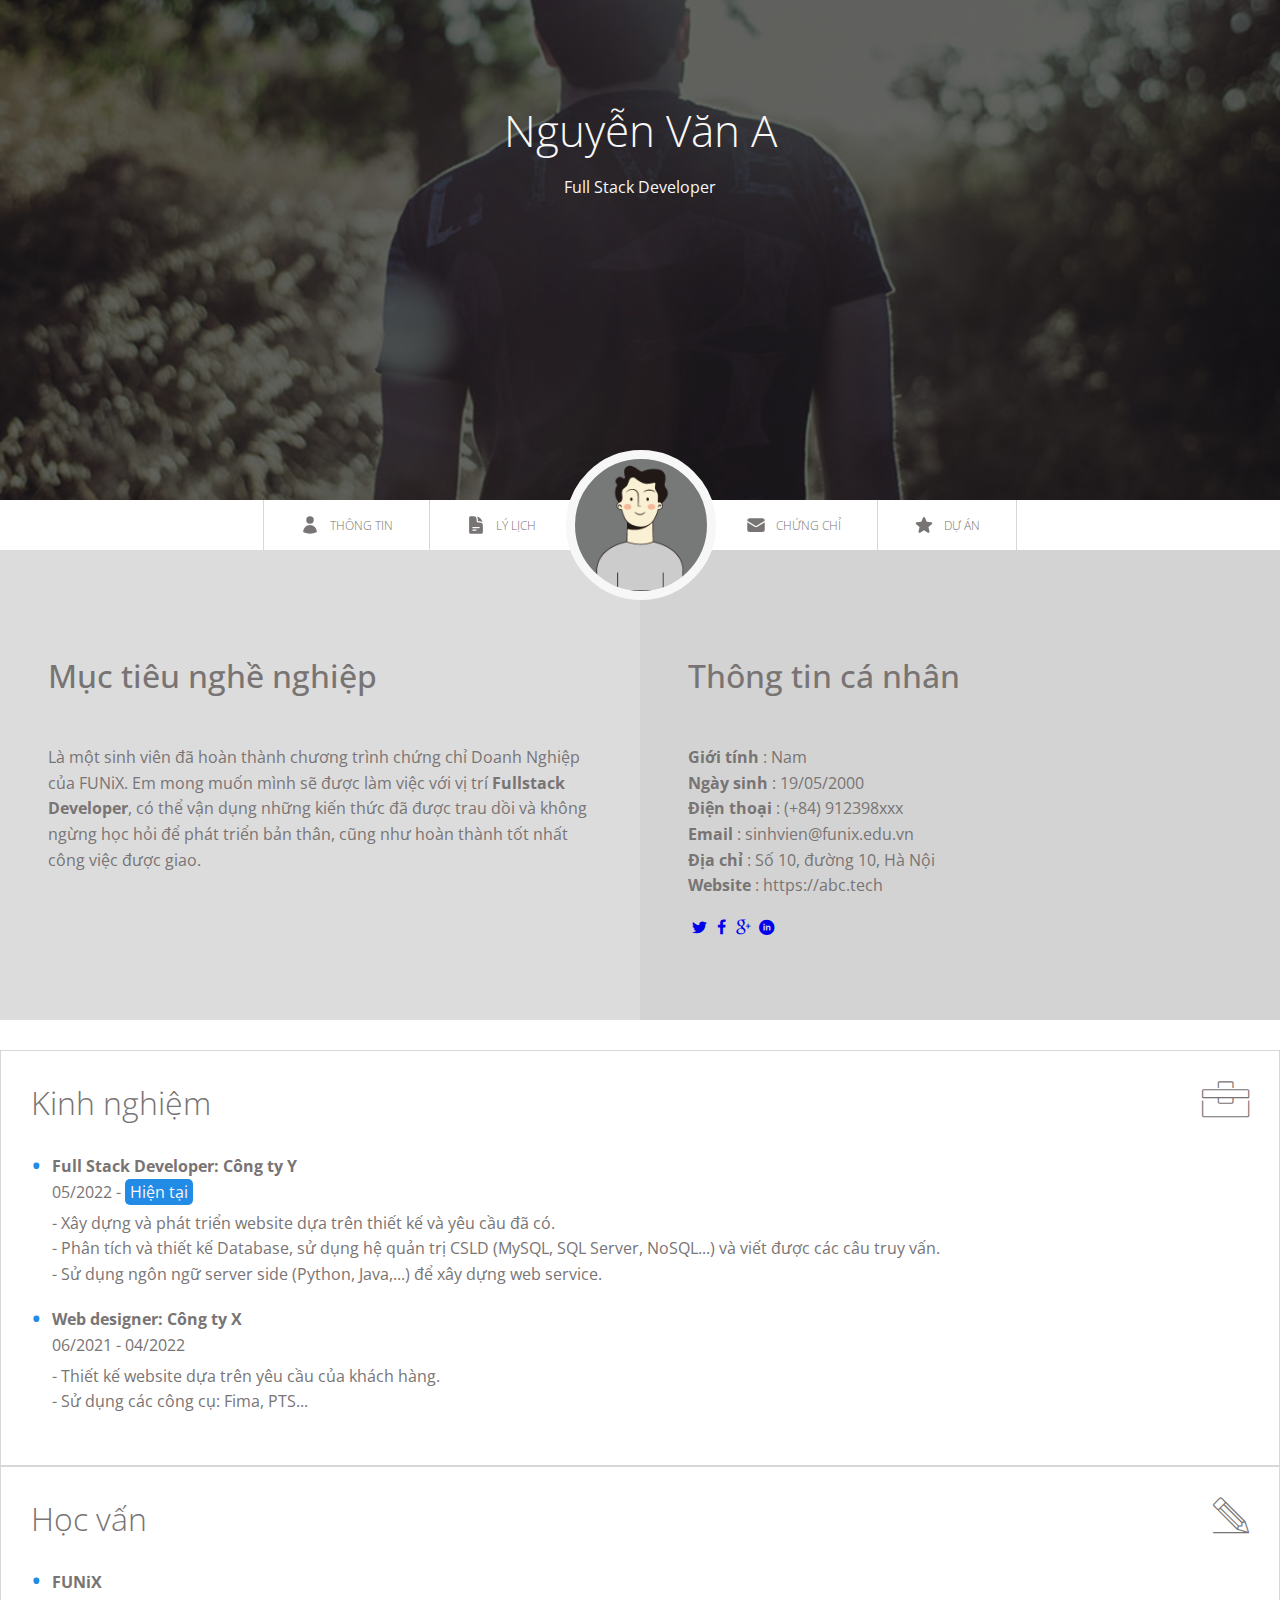
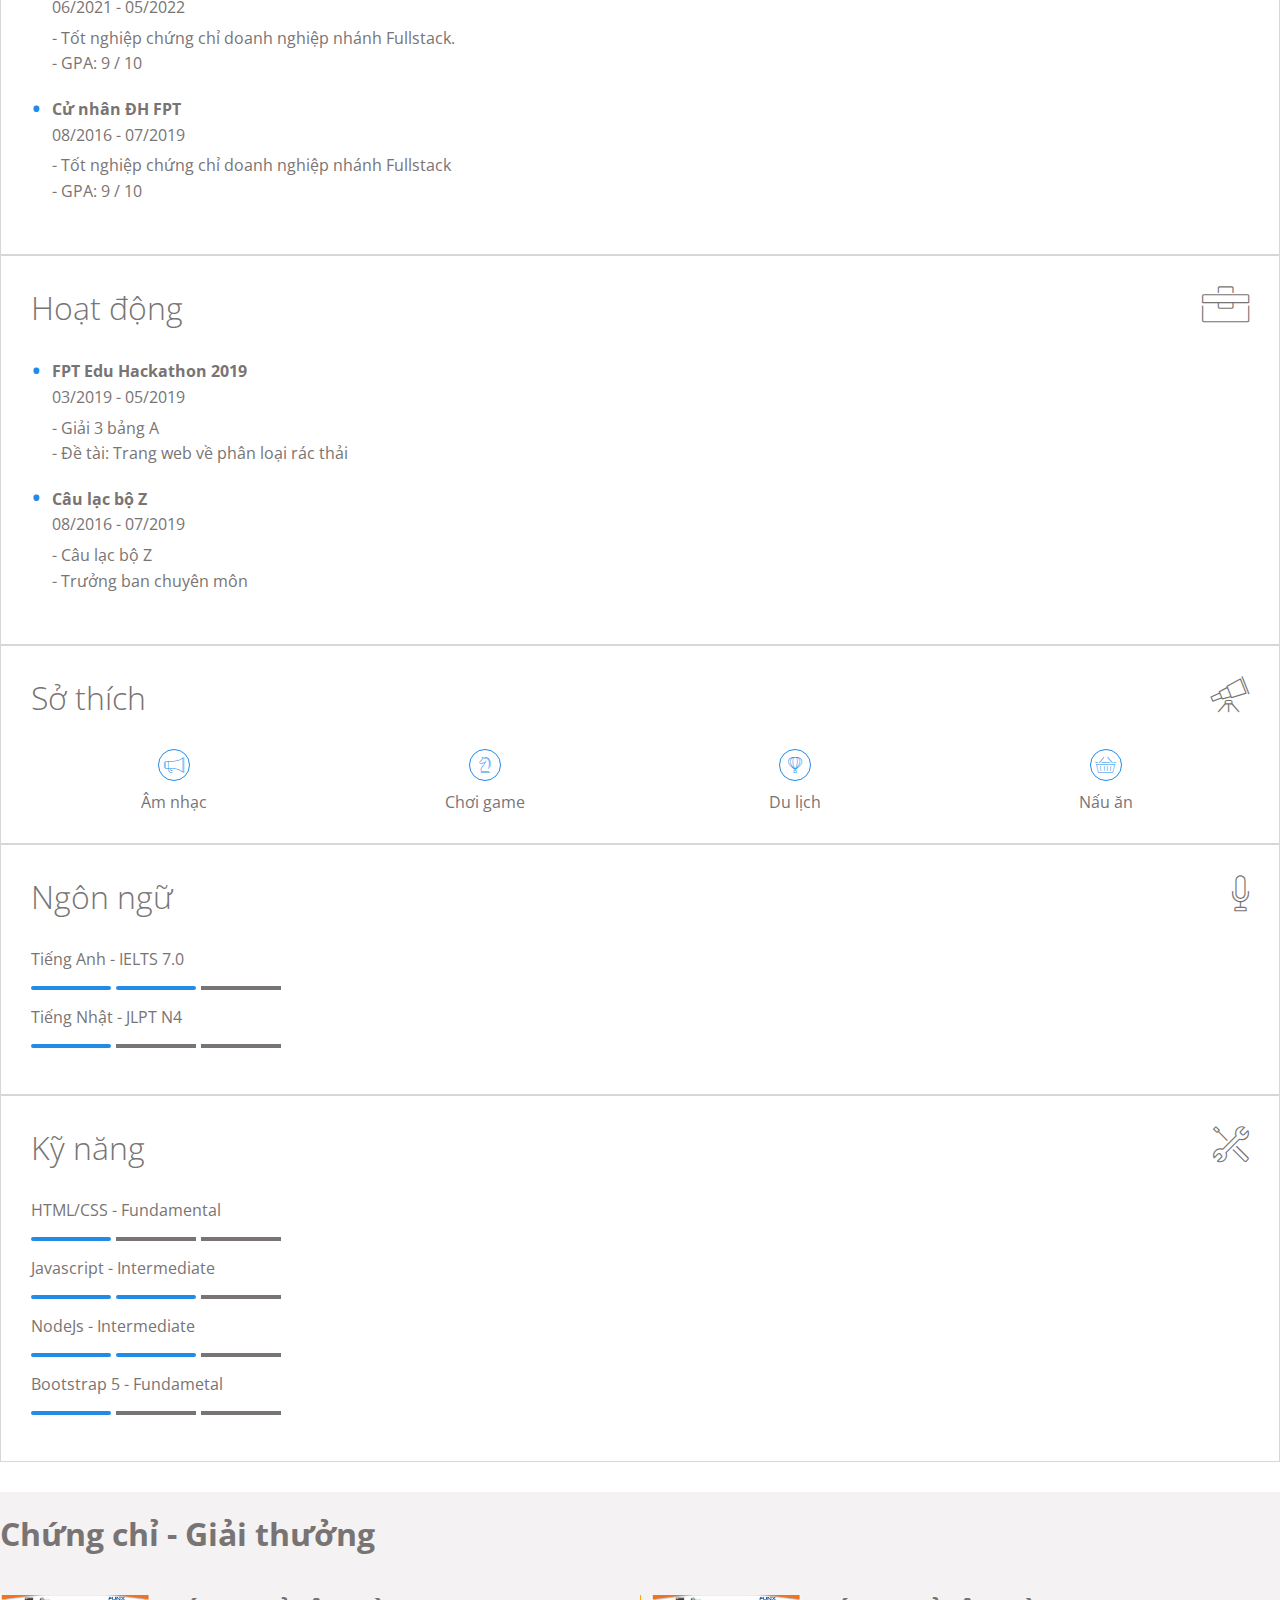
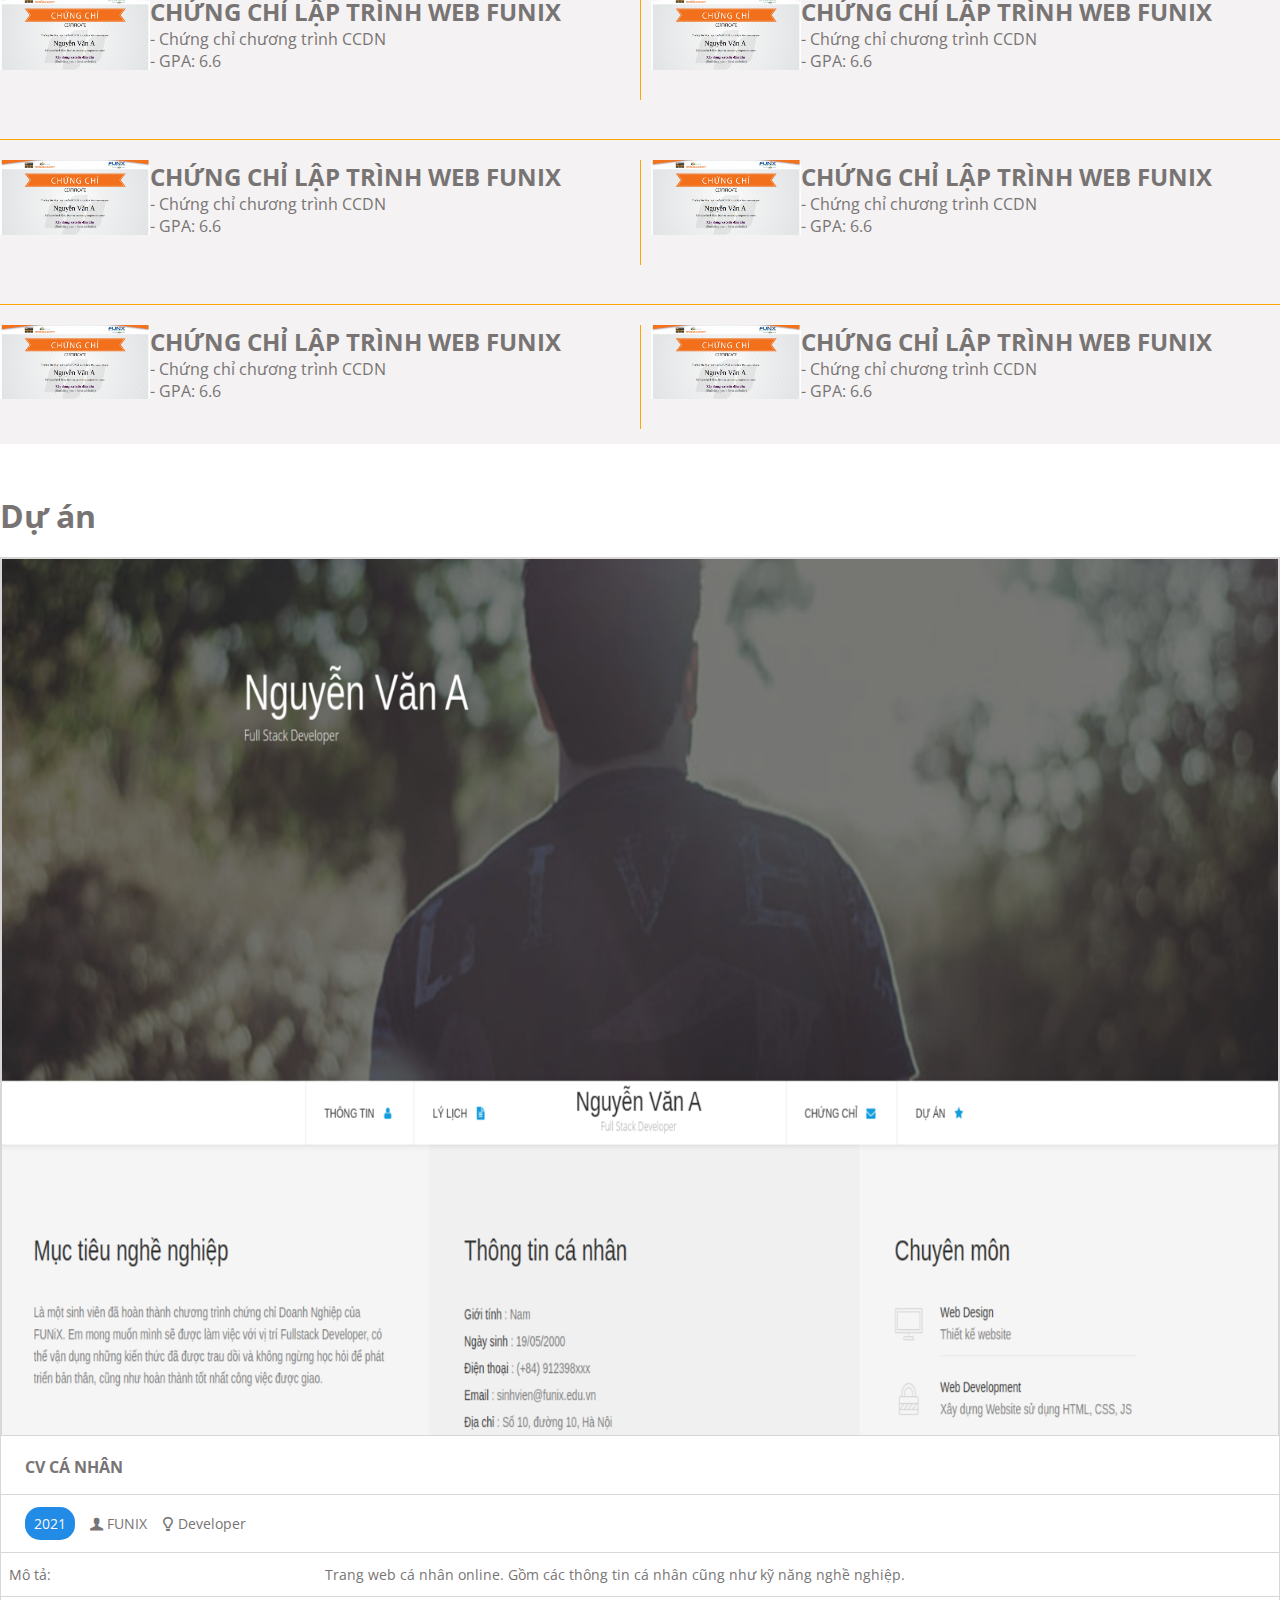
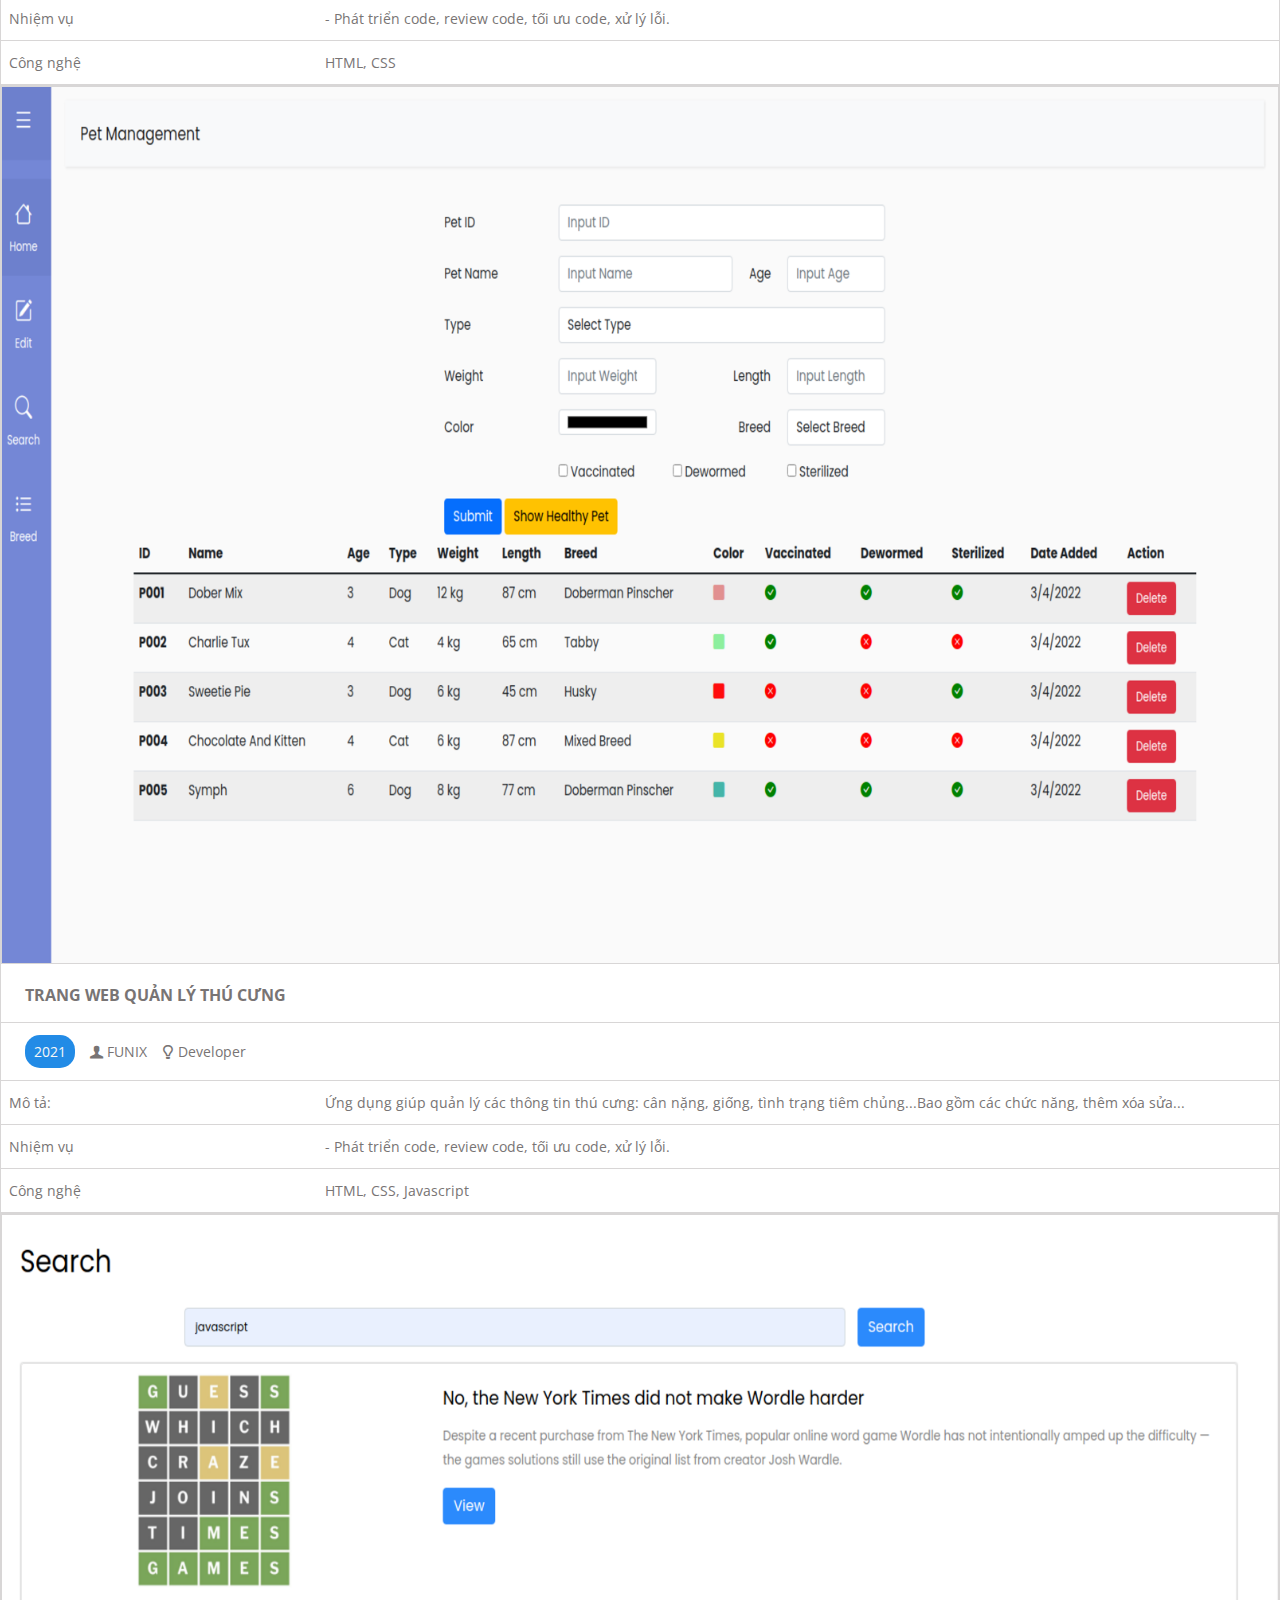
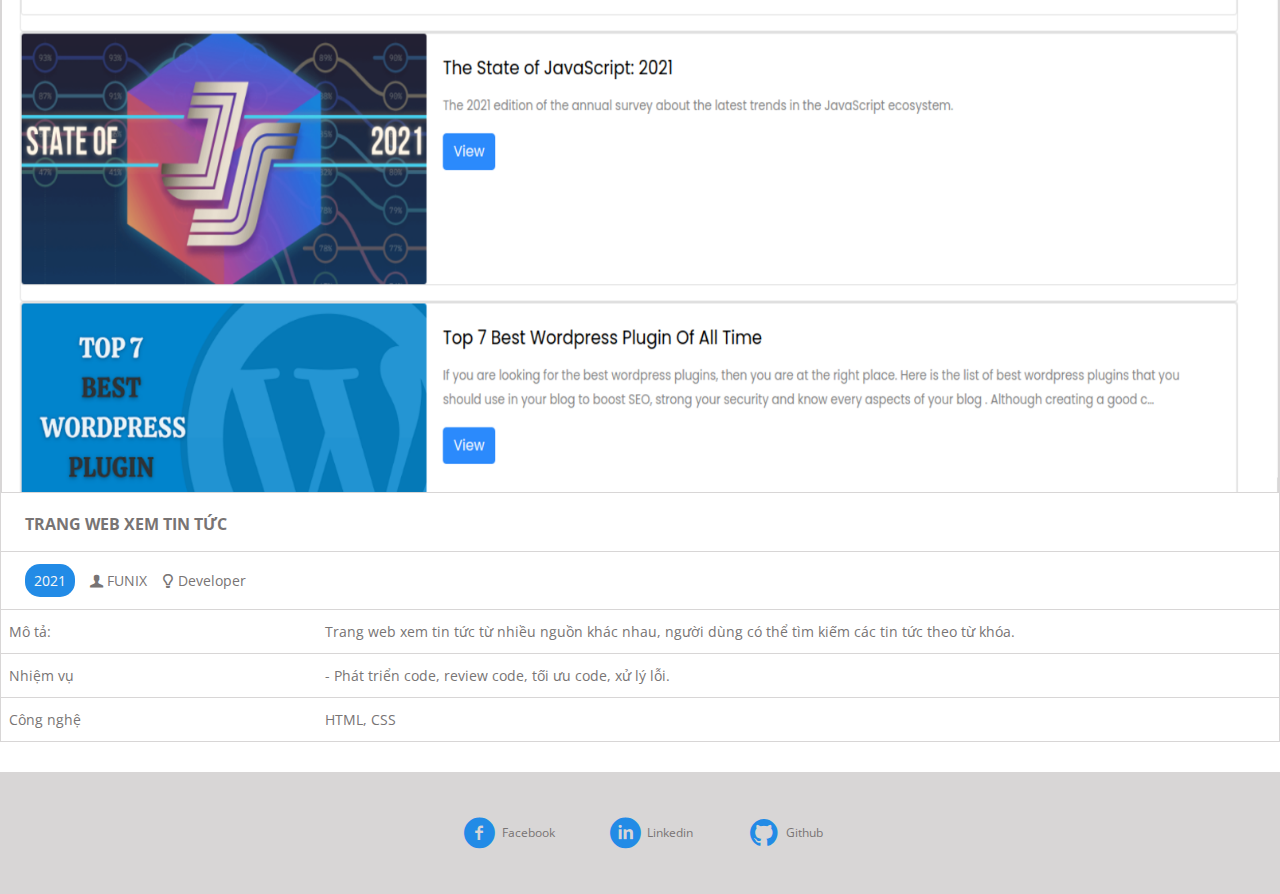
<file: index.html>
<!DOCTYPE html>
<html lang="en">
  <head>
    <meta charset="UTF-8" />
    <meta http-equiv="X-UA-Compatible" content="IE=edge" />
    <meta name="viewport" content="width=device-width, initial-scale=1.0" />
    <link rel="preconnect" href="https://fonts.googleapis.com" />
    <link rel="preconnect" href="https://fonts.gstatic.com" crossorigin />
    <link rel="preconnect" href="https://fonts.googleapis.com" />
    <link rel="preconnect" href="https://fonts.gstatic.com" crossorigin />
    <link
      href="https://fonts.googleapis.com/css2?family=Inter&family=Open+Sans:ital,wght@0,400;0,500;0,700;1,400;1,500;1,700&family=Rubik:ital,wght@0,300;0,500;0,600;0,700;1,300&display=swap"
      rel="stylesheet"
    />
		<link href="https://cdn.jsdelivr.net/npm/bootstrap@5.0.2/dist/css/bootstrap.min.css" rel="stylesheet" integrity="sha384-EVSTQN3/azprG1Anm3QDgpJLIm9Nao0Yz1ztcQTwFspd3yD65VohhpuuCOmLASjC" crossorigin="anonymous">

    <link rel="stylesheet" href="./css/laptop.css" />
    <link rel="stylesheet" href="./css/tablet.css" />
    <link rel="stylesheet" href="./css/mobile.css" />

    <link rel="stylesheet" href="./css/font.css" />
    <title>Assignment 03</title>
  </head>
  <body>
		<!-- HEADER AREA -->
    <header>
			<div class="container-fluid">
				<div id="banner" style="padding: 100px">
					<h1>Nguyễn Văn A</h1>
					<span>Full Stack Developer</span>
				</div>
			</div>
			<!-- Header / Navbar -->
      <section id="nav-bar">
        <nav class="container">
					<!-- use border left for 1st item because all item use border-right -->
            <a href="#" class="border-left">
							<svg xmlns="http://www.w3.org/2000/svg" viewBox="0 0 24 24" fill="currentColor" class="nav-bar-icon">
								<path fill-rule="evenodd" d="M7.5 6a4.5 4.5 0 119 0 4.5 4.5 0 01-9 0zM3.751 20.105a8.25 8.25 0 0116.498 0 .75.75 0 01-.437.695A18.683 18.683 0 0112 22.5c-2.786 0-5.433-.608-7.812-1.7a.75.75 0 01-.437-.695z" clip-rule="evenodd" />
							</svg>Thông tin</a> 
							<!-- None border-right for 2nd menu -->
            <a href="#" class="nav-none-border-right padding-right">
							<svg xmlns="http://www.w3.org/2000/svg" viewBox="0 0 24 24" fill="currentColor" class="nav-bar-icon">
								<path fill-rule="evenodd" d="M5.625 1.5c-1.036 0-1.875.84-1.875 1.875v17.25c0 1.035.84 1.875 1.875 1.875h12.75c1.035 0 1.875-.84 1.875-1.875V12.75A3.75 3.75 0 0016.5 9h-1.875a1.875 1.875 0 01-1.875-1.875V5.25A3.75 3.75 0 009 1.5H5.625zM7.5 15a.75.75 0 01.75-.75h7.5a.75.75 0 010 1.5h-7.5A.75.75 0 017.5 15zm.75 2.25a.75.75 0 000 1.5H12a.75.75 0 000-1.5H8.25z" clip-rule="evenodd" />
								<path d="M12.971 1.816A5.23 5.23 0 0114.25 5.25v1.875c0 .207.168.375.375.375H16.5a5.23 5.23 0 013.434 1.279 9.768 9.768 0 00-6.963-6.963z" />
							</svg>Lý Lịch</a>
            
              <div class="profile-center">
          
              </div>
            
            <a href="#" class="padding-left">
							<svg xmlns="http://www.w3.org/2000/svg" viewBox="0 0 24 24" fill="currentColor" class="nav-bar-icon">
								<path d="M1.5 8.67v8.58a3 3 0 003 3h15a3 3 0 003-3V8.67l-8.928 5.493a3 3 0 01-3.144 0L1.5 8.67z" />
								<path d="M22.5 6.908V6.75a3 3 0 00-3-3h-15a3 3 0 00-3 3v.158l9.714 5.978a1.5 1.5 0 001.572 0L22.5 6.908z" />
							</svg>
							Chứng chỉ</a>
            <a href="#"><svg xmlns="http://www.w3.org/2000/svg" viewBox="0 0 24 24" fill="currentColor" class="nav-bar-icon">
							<path fill-rule="evenodd" d="M10.788 3.21c.448-1.077 1.976-1.077 2.424 0l2.082 5.007 5.404.433c1.164.093 1.636 1.545.749 2.305l-4.117 3.527 1.257 5.273c.271 1.136-.964 2.033-1.96 1.425L12 18.354 7.373 21.18c-.996.608-2.231-.29-1.96-1.425l1.257-5.273-4.117-3.527c-.887-.76-.415-2.212.749-2.305l5.404-.433 2.082-5.006z" clip-rule="evenodd" />
						</svg>
						
							Dự Án</a>
          </ul>
        </nav>
      </section>
<!-- About information -->
       <section id="about" class="bg-grey">
        <div class="container-fluid">
          <div id="target">
            <h1 class="section-title">Mục tiêu nghề nghiệp</h1>
            <p>
              Là một sinh viên đã hoàn thành chương trình chứng chỉ Doanh Nghiệp
              của FUNiX. Em mong muốn mình sẽ được làm việc với vị trí
              <b>Fullstack Developer</b>, có thể vận dụng những kiến thức đã
              được trau dồi và không ngừng học hỏi để phát triển bản thân, cũng
              như hoàn thành tốt nhất công việc được giao.
            </p>
          </div>
          <div id="personal-info">
            <h1 class="section-title">Thông tin cá nhân</h1>
            <ul>
              <li><span><strong>Giới tính</strong></span> : Nam</li>
              <li><span><strong>Ngày sinh</strong></span> : 19/05/2000</li>
              <li><span><strong>Điện thoại</strong></span> : (+84) 912398xxx</li>
              <li><span><strong>Email</strong></span> : sinhvien@funix.edu.vn</li>
              <li><span><strong>Địa chỉ</strong></span> : Số 10, đường 10, Hà Nội</li>
              <li><span><strong>Website</strong></span> : https://abc.tech</li>
            </ul>
						<div class="personal-info-icon">
							<div>
								<a href="#">
									<i class="icon-twitter"></i>
								</a>
							</div>
							<div>
								<a href="#">
									<i class="icon-facebook"></i>
								</a>
							</div>
							<div>

								<a href="#">
									<i class="icon-gplus"></i>
								</a>
							</div>
							<div>

								<a href="#">
									<i class="icon-linkedin-circled"></i>
								</a>
							</div>
						</div>
          </div>
        </div>
      </section> 
    </header>
		<!-- JOB INFO AREA -->
		<section id="job-info" class="container">
			<div class="row">
        <div class="col-lg-4 col-sm-6 col-12 my-3">
					<div class="info-box mx-2">
						<div class="info-box-header">
							<h1>Kinh nghiệm</h1>
							<i class="ic-toolbox"></i>
						</div>
						<ul>
							<li>
								<div class="info-box-content">
										<p><strong>Full Stack Developer: Công ty Y</strong></p>
										<p class="time">05/2022 - <span class="background-now">Hiện tại</span></p>									 
										<p>
											- Xây dựng và phát triển website dựa trên thiết kế và yêu cầu đã có.<br/>
											- Phân tích và thiết kế Database, sử dụng hệ quản trị CSLD (MySQL, SQL Server, NoSQL...) và viết được các câu truy vấn. <br/>
											- Sử dụng ngôn ngữ server side (Python, Java,...) để xây dựng web service.
										</p>
								</div>
							</li>
							<li>
									<div class="info-box-content">
									<p><strong>Web designer: Công ty X</strong></p>
									<p class="time">06/2021 - 04/2022</p>
									
									<p>
										- Thiết kế website dựa trên yêu cầu của khách hàng.<br/>
										- Sử dụng các công cụ: Fima, PTS...
									</p>
									</div>
							</li>
						</ul>
						
					</div>
				</div>				
				<div class="col-lg-4 col-sm-6 col-12 my-3">
					<div class="info-box" >
					<div class="info-box-header">
          <h1>Học vấn</h1>
					<i class="ic-pencil"></i>
					</div>
						<ul >
							<li>
								<div class="info-box-content">
								<p><strong>FUNiX</strong></p>
								<p class="time">06/2021 - 05/2022</p>
								
								<p>
								- Tốt nghiệp chứng chỉ doanh nghiệp nhánh Fullstack.<br/>
								- GPA: 9 / 10
								</p>
								</div>
							</li>
							<li>
								<div class="info-box-content">
								<p><strong>Cử nhân ĐH FPT
							</strong></p>
								<p class="time">08/2016 - 07/2019</p>
								
								<p>
									- Tốt nghiệp chứng chỉ doanh nghiệp nhánh Fullstack<br/>
									- GPA: 9 / 10
								</p>
							</div>
							</li>
							
						</ul>
					
        	</div>
				</div>
				<div class="col-lg-4 col-sm-6 col-12 my-3">
					<div class="info-box">
						<div class="info-box-header">
						<h1>Hoạt động</h1>
						<i class="ic-toolbox"></i>
						</div>
							<ul>

								<li>
									<div class="info-box-content">
									<p><strong>FPT Edu Hackathon 2019</strong></p>
									<p class="time">03/2019 - 05/2019</p>
									
									<p>
										- Giải 3 bảng A<br/>
										- Đề tài: Trang web về phân loại rác thải
									</p>
									</div>
								</li>
								<li>
									<div class="info-box-content">
									<p><strong>Câu lạc bộ Z
								</strong></p>
									<p class="time">08/2016 - 07/2019</p>
									
									<p>
										- Câu lạc bộ Z<br/>
										- Trưởng ban chuyên môn</p>
							</div>
								</li>
							</ul>
						
							
						
					</div>
				</div>
				<div class="col-lg-4 col-sm-6 col-12 my-3">
					<div class="info-box">
						<div class="info-box-header">
						<h1>Sở thích</h1>
						<i class="ic-telescope"></i>
						</div>
						<div class="favourite">
							<div class="favourite-icon">
								<i class="ic-megaphone"></i>
								<p>Âm nhạc</p>
							</div>
							<div class="favourite-icon">
								<i class="ic-strategy"></i>
								<p>Chơi game</p>
							</div>
							<div class="favourite-icon">
								<i class="ic-hotairballoon"></i>
								<p>Du lịch</p>
							</div>
							<div class="favourite-icon">
								<i class="ic-basket"></i>
								<p>Nấu ăn</p>
							</div>
						</div>
					</div>
				</div>
				<div class="col-lg-4 col-sm-6 col-12 my-3">
					<div class="info-box">
						<div class="info-box-header">
						<h1>Ngôn ngữ</h1>
						<i class="ic-mic"></i>
						</div>
						<div class="level">
							<p>Tiếng Anh - IELTS 7.0</p>
							<div class="level-bar">
								
								<span class="blue-color"></span><span class="blue-color"></span><span class="grey-color"></span>
							</div>
						</div>
						<div class="level">
							<p>Tiếng Nhật - JLPT N4</p>
							<div class="level-bar">
								
								<span class="blue-color"></span><span class="grey-color"></span><span class="grey-color"></span>
							</div>
						</div>
					</div>
				</div>
        <div class="col-lg-4 col-sm-6 col-12 my-3">
        	<div class="info-box">
					<div class="info-box-header">
          <h1>Kỹ năng</h1>
					<i class="ic-tools-2"></i>
					</div>
					<div class="level">
						<p>HTML/CSS - Fundamental</p>
						<div class="level-bar">
							<span class="blue-color"></span><span class="grey-color"></span><span class="grey-color"></span>
						</div>
					</div>
					<div class="level">
						<p>Javascript - Intermediate</p>
						<div class="level-bar">
							<span class="blue-color"></span><span class="blue-color"></span><span class="grey-color"></span>
						</div>
					</div>
					<div class="level">
						<p>NodeJs - Intermediate</p>
						<div class="level-bar">
							<span class="blue-color"></span><span class="blue-color"></span><span class="grey-color"></span>
						</div>
					</div>
					<div class="level">
						<p>Bootstrap 5 - Fundametal</p>
						<div class="level-bar">
			<span class="blue-color"></span><span class="grey-color"></span><span class="grey-color"></span>
						</div>
					</div>
					</div>
				</div> 
			</div>
        
        
          
    </section>
	<!-- CERTIFICATION AREA -->
    <section id="certificate" class="bg-grey">
      <div class="container-fluid">
				<div class="container">
        <h1 class="section-title">Chứng chỉ - Giải thưởng</h1>
				<div class="certificate-content">
				<div class="gom">
					<div class="topspace top-box"></div>
					<div class="certificate-box ">
	
					<div class="img-box">

						<img src="./images/Cert_DBI.png" alt="">
					</div>
					<div class="certificate-text">
						<h2>Chứng chỉ lập trình web Funix</h2>
						<p>- Chứng chỉ chương trình CCDN<br/>
							- GPA: 6.6
						</p>
		
					</div>
					</div>
				</div>
				<div class="gom">
					<div class="topspace top-box"></div>
				  <div class="certificate-box">
					<div class="topspace top-box"></div>
					<div class="img-box">

						<img src="./images/Cert_DBI.png" alt="">
					</div>
					<div class="certificate-text">
						<h2>Chứng chỉ lập trình web Funix</h2>
						<p>- Chứng chỉ chương trình CCDN<br/>
							- GPA: 6.6
						</p>
		
					</div>
				  </div>
				</div>
				<div class="gom">
					<div class="topspace"></div>
				  <div class="certificate-box">
					<div class="topspace top-box"></div>
					<div class="img-box">

						<img src="./images/Cert_DBI.png" alt="">
					</div>
					<div class="certificate-text">
						<h2>Chứng chỉ lập trình web Funix</h2>
						<p>- Chứng chỉ chương trình CCDN<br/>
							- GPA: 6.6
						</p>
		
					</div>
				  </div>
				</div>
				<div class="gom">
					<div class="topspace"></div>
				  <div class="certificate-box">
					<div class="topspace top-box"></div>
					<div class="img-box">

						<img src="./images/Cert_DBI.png" alt="">
					</div>
					<div class="certificate-text">
						<h2>Chứng chỉ lập trình web Funix</h2>
						<p>- Chứng chỉ chương trình CCDN<br/>
							- GPA: 6.6
						</p>
		
					</div>
				  </div>
				</div>
				<div class="gom">
					<div class="topspace"></div>
				  <div class="certificate-box">
					<div class="topspace top-box"></div>
					<div class="img-box">

						<img src="./images/Cert_DBI.png" alt="">
					</div>
					<div class="certificate-text">
						<h2>Chứng chỉ lập trình web Funix</h2>
						<p>- Chứng chỉ chương trình CCDN<br/>
							- GPA: 6.6
						</p>
		
					</div>
				  </div>
				</div>
				<div class="gom">
					<div class="topspace"></div>
				  <div class="certificate-box">
					<div class="topspace top-box"></div>
					<div class="img-box">

						<img src="./images/Cert_DBI.png" alt="">
					</div>
					<div class="certificate-text">
						<h2>Chứng chỉ lập trình web Funix</h2>
						<p>- Chứng chỉ chương trình CCDN<br/>
							- GPA: 6.6
						</p>
		
					</div>
				  </div>
				</div>
			</div>
			</div>
      </div>
    </section>
<!-- PROJECT AREA -->
    <section id="project" class="container-fluid">
      <div class="container">
        <h1 class="section-title">Dự án</h1>
				<div class="project-area row">
					<div class="col-lg-4 project-col my-3">
						<div class="project-box">
							<a href="./asm3-advance/index-advance.html">
							<div class="project-detail project-img">
								<img src="./images/project_1.png" alt="">
							</div>
							<div class="project-detail">
								<h3 class="personal">CV cá nhân</h3>
							</div>
							<div class="project-detail year">
								<p class="project-year-color ">2021</p>
								<p><i class="icon-user-1"></i>FUNIX</p>
								<p<i class="icon-lamp"></i>Developer</p>
							</div>	
							<div class="project-detail project-desc">
								<p>Mô tả:</p>
								<p>Trang web cá nhân online. Gồm các thông tin cá nhân cũng như kỹ năng nghề nghiệp.</p>
							</div>
							<div class="project-detail project-desc">
								<p>Nhiệm vụ</p>
								<p>- Phát triển code, review code, tối ưu code, xử lý lỗi.</p>
							</div>
							<div class="project-detail project-desc project-detail-last">
								<p>Công nghệ</p>
								<p>HTML, CSS</p>
							</div>
							</a>
						</div>
					</div>
					<div class="col-lg-4 project-col my-3">
						<div class="project-box">
							<a href="./asm3-advance/index-advance.html">
							<div class="project-detail project-img">
								<img src="./images/project_2.png" alt="">
							</div>
							<div class="project-detail">
								<h3 class="personal">Trang web quản lý thú cưng</h3>
							</div>
							<div class="project-detail year">
								<p class="project-year-color ">2021</p>
								<p><i class="icon-user-1"></i>FUNIX</p>
								<p<i class="icon-lamp"></i>Developer</p>
							</div>	
							<div class="project-detail project-desc">
								<p>Mô tả:</p>
								<p>Ứng dụng giúp quản lý các thông tin thú cưng: cân nặng, giống, tình trạng tiêm chủng...Bao gồm các chức năng, thêm xóa sửa...</p>
							</div>
							<div class="project-detail project-desc">
								<p>Nhiệm vụ</p>
								<p>- Phát triển code, review code, tối ưu code, xử lý lỗi.</p>
							</div>
							<div class="project-detail project-desc project-detail-last">
								<p>Công nghệ</p>
								<p>HTML, CSS, Javascript</p>
							</div>
							</a>
						</div>
					</div>
					<div class="col-lg-4 project-col my-3">
						<div class="project-box">
							<a href="./asm3-advance/index-advance.html">
							<div class="project-detail project-img">
								<img src="./images/project_3.png" alt="">
							</div>
							<div class="project-detail">
								<h3 class="personal">Trang web xem tin tức</h3>
							</div>
							<div class="project-detail year">
								<p class="project-year-color ">2021</p>
								<p><i class="icon-user-1"></i>FUNIX</p>
								<p<i class="icon-lamp"></i>Developer</p>
							</div>	
							<div class="project-detail project-desc">
								<p>Mô tả:</p>
								<p>Trang web xem tin tức từ nhiều nguồn khác nhau, người dùng có thể tìm kiếm các tin tức theo từ khóa.</p>
							</div>
							<div class="project-detail project-desc">
								<p>Nhiệm vụ</p>
								<p>- Phát triển code, review code, tối ưu code, xử lý lỗi.</p>
							</div>
							<div class="project-detail project-desc project-detail-last">
								<p>Công nghệ</p>
								<p>HTML, CSS</p>
							</div>
						</a>
						</div>
					</div>
				</div>
      </div>
    </section>
<!-- FOOTER AREA -->
    <section id="footer" class="bg-grey container-fluid">
				<div class="container">
        <ul>
          <li class="icon-facebook-circled icons"><span class="icon-name">Facebook</span> </li> 
          <li class="icon-linkedin-circled icons"><span class="icon-name">Linkedin</span></li>
          <li class="icon-github-circled icons"><span class="icon-name">Github</span></li> 
        </ul>
      	</div>
    </section>
  </body>
</html>
</file>
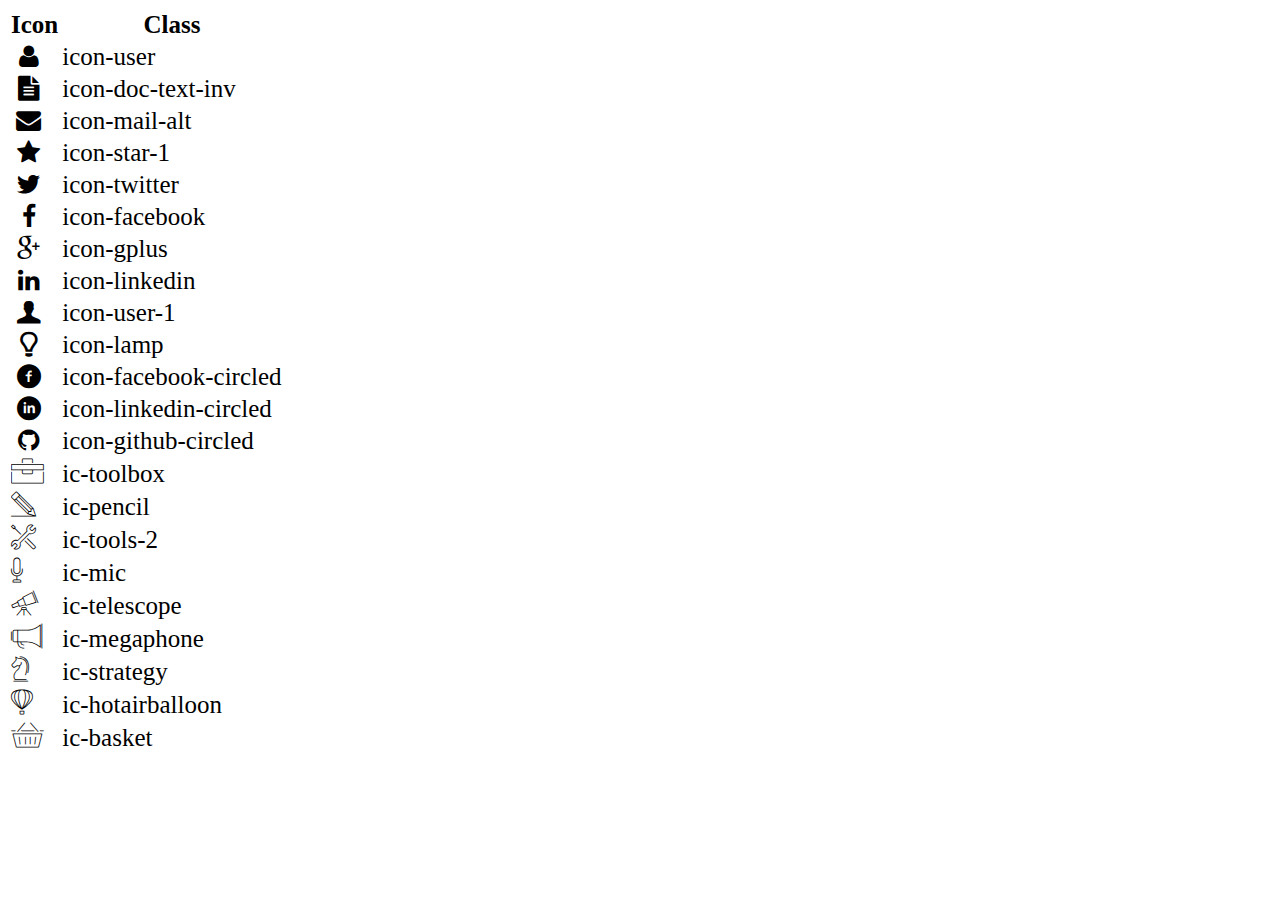
<file: icon-list.html>
<!DOCTYPE html>
<html lang="en">

<head>
    <meta charset="UTF-8">
    <meta http-equiv="X-UA-Compatible" content="IE=edge">
    <meta name="viewport" content="width=device-width, initial-scale=1.0">
    <link rel="stylesheet" href="css/font.css">
    <title>Icon List</title>
</head>

<body>
    <table style="font-size: 25px;">
        <thead>
            <tr>
                <th>Icon</th>
                <th>Class</th>
            </tr>
        </thead>
        <tbody>
            <tr>
                <td><i class="icon-user"></i></td>
                <td>icon-user</td>
            </tr>
            <tr>
                <td><i class="icon-doc-text-inv"></i></td>
                <td>icon-doc-text-inv</td>
            </tr>
            <tr>
                <td><i class="icon-mail-alt"></i></td>
                <td>icon-mail-alt</td>
            </tr>
            <tr>
                <td><i class="icon-star-1"></i></td>
                <td>icon-star-1</td>
            </tr>
            <tr>
                <td><i class="icon-twitter"></i></td>
                <td>icon-twitter</td>
            </tr>
            <tr>
                <td><i class="icon-facebook"></i></td>
                <td>icon-facebook</td>
            </tr>
            <tr>
                <td><i class="icon-gplus"></i></td>
                <td>icon-gplus</td>
            </tr>
            <tr>
                <td><i class="icon-linkedin"></i></td>
                <td>icon-linkedin</td>
            </tr>
            <tr>
                <td><i class="icon-user-1"></i></td>
                <td>icon-user-1</td>
            </tr>
            <tr>
                <td><i class="icon-lamp"></i></td>
                <td>icon-lamp</td>
            </tr>
            <tr>
                <td><i class="icon-facebook-circled"></i></td>
                <td>icon-facebook-circled</td>
            </tr>
            <tr>
                <td><i class="icon-linkedin-circled"></i></td>
                <td>icon-linkedin-circled</td>
            </tr>
            <tr>
                <td><i class="icon-github-circled"></i></td>
                <td>icon-github-circled</td>
            </tr>
            <tr>
                <td><i class="ic-toolbox"></i></td>
                <td>ic-toolbox</td>
            </tr>
            <tr>
                <td><i class="ic-pencil"></i></td>
                <td>ic-pencil</td>
            </tr>
            <tr>
                <td><i class="ic-tools-2"></i></td>
                <td>ic-tools-2</td>
            </tr>

            <tr>
                <td><i class="ic-mic"></i></td>
                <td>ic-mic</td>
            </tr>
            <tr>
                <td><i class="ic-telescope"></i></td>
                <td>ic-telescope</td>
            </tr>
            <tr>
                <td><i class="ic-megaphone"></i></td>
                <td>ic-megaphone</td>
            </tr>
            <tr>
                <td><i class="ic-strategy"></i></td>
                <td>ic-strategy</td>
            </tr>
            <tr>
                <td><i class="ic-hotairballoon"></i></td>
                <td>ic-hotairballoon</td>
            </tr>
            <tr>
                <td><i class="ic-basket"></i></td>
                <td>ic-basket</td>
            </tr>
        </tbody>
    </table>
</body>

</html>
</file>
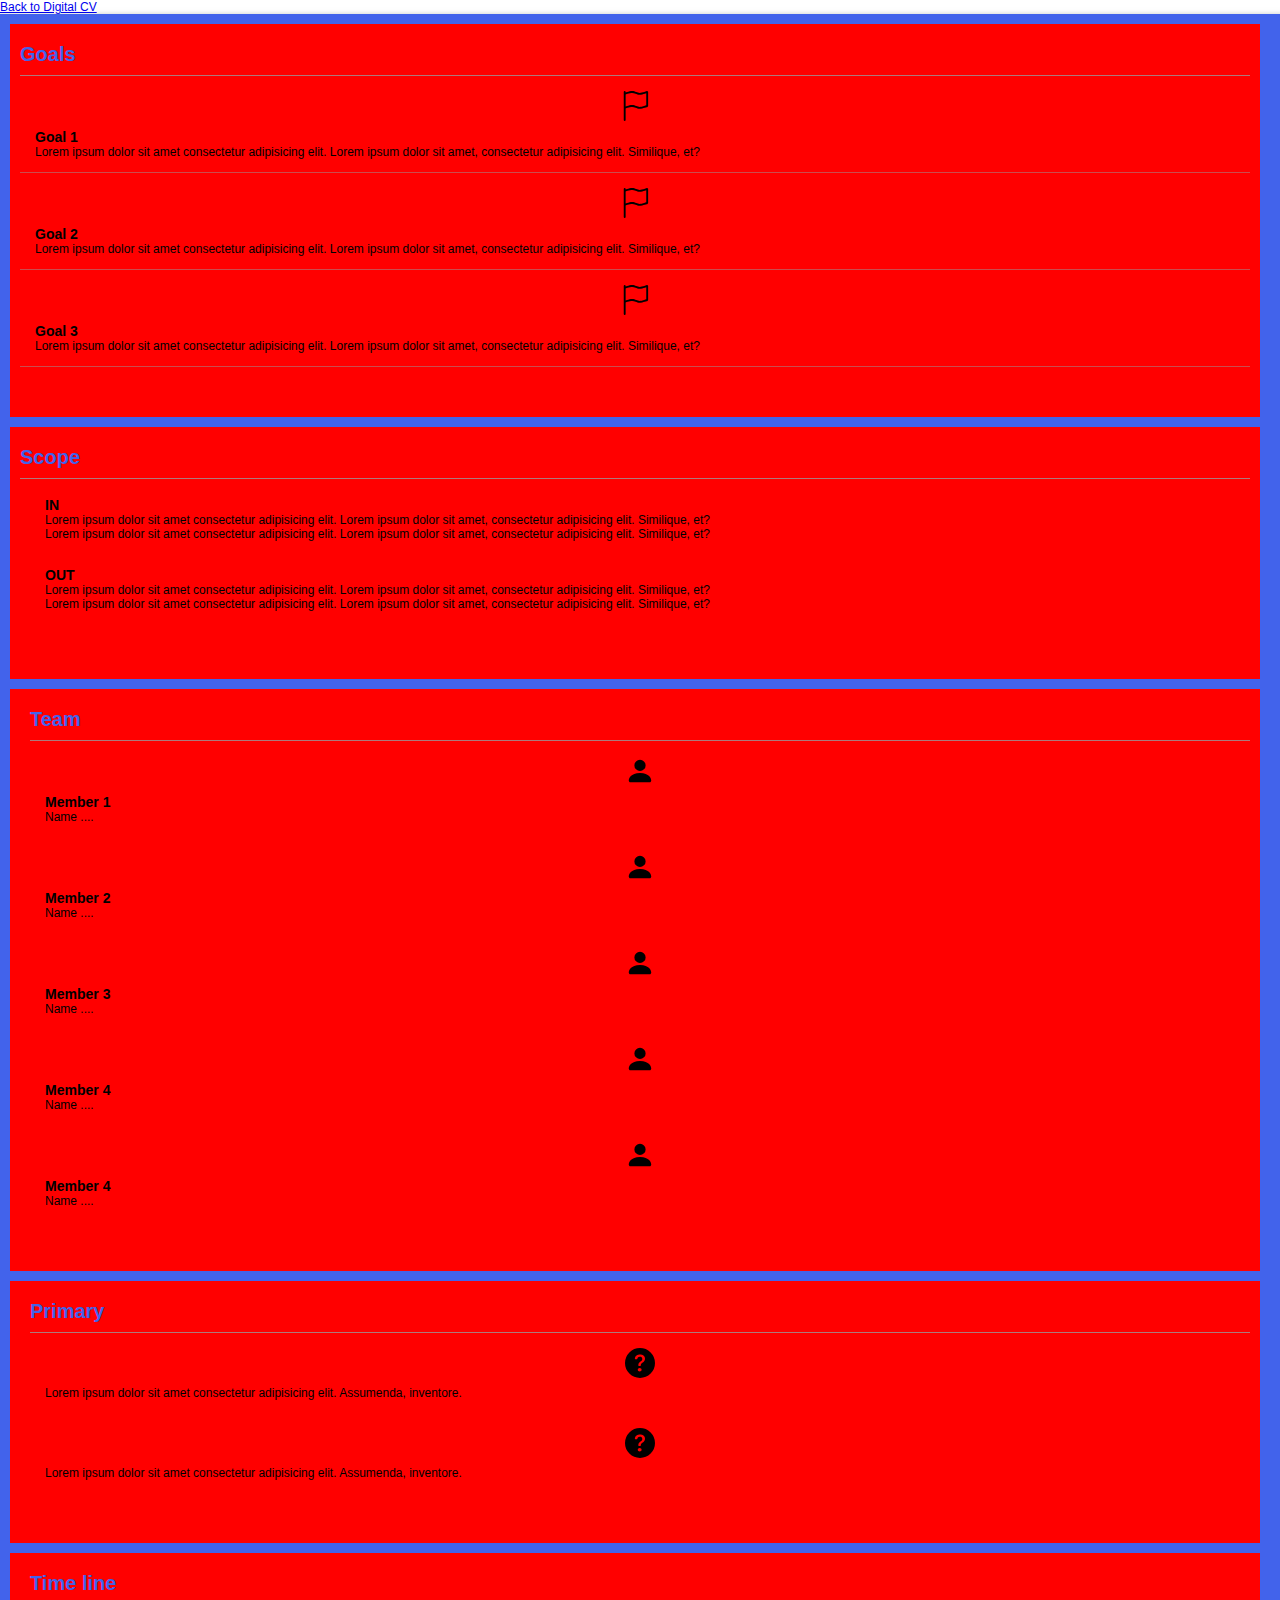
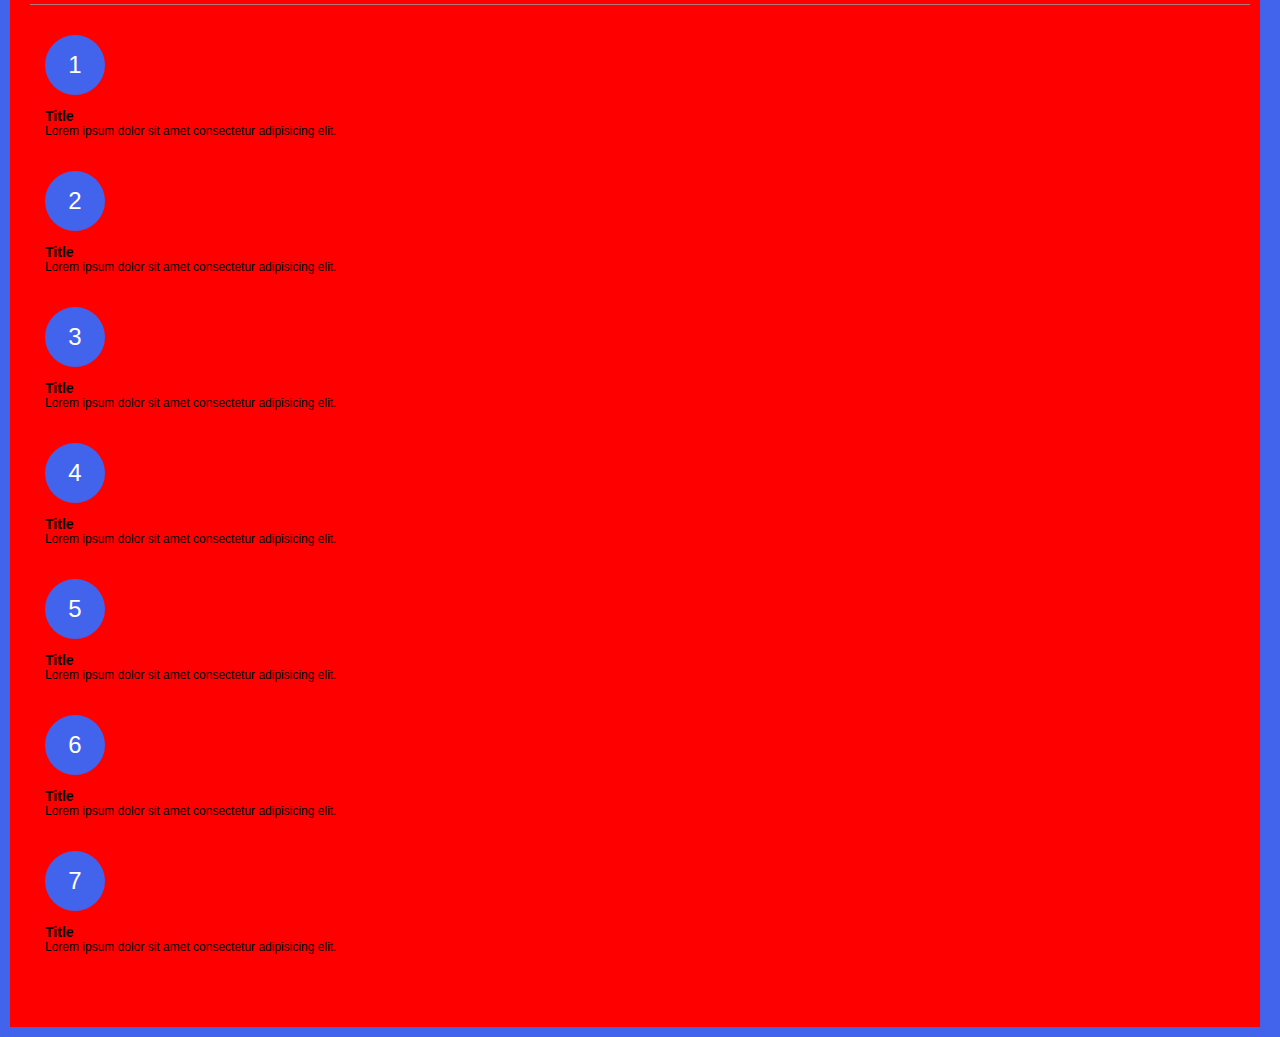
<file: asm3-advance/index-advance.html>
<!DOCTYPE html>
<html lang="en">
  <head>
    <meta charset="UTF-8" />
    <meta http-equiv="X-UA-Compatible" content="IE=edge" />
    <meta name="viewport" content="width=device-width, initial-scale=1.0" />
    <link
      href="https://fonts.googleapis.com/css2?family=Inter&family=Open+Sans:ital,wght@0,400;0,500;0,700;1,400;1,500;1,700&family=Rubik:ital,wght@0,300;0,500;0,600;0,700;1,300&display=swap"
      rel="stylesheet"
    />
    <link
      href="https://cdn.jsdelivr.net/npm/bootstrap@5.0.2/dist/css/bootstrap.min.css"
      rel="stylesheet"
      integrity="sha384-EVSTQN3/azprG1Anm3QDgpJLIm9Nao0Yz1ztcQTwFspd3yD65VohhpuuCOmLASjC"
      crossorigin="anonymous"
    />
    <link rel="stylesheet" href="style-advance.css" />
    <title>Advanced ASM 3</title>
  </head>
  <body class="m-5">
    <a href="../index.html">Back to Digital CV</a>
    <div class="container">
      <div class="row">
        <div class="col-lg-6 col-md-12 px-0 border-right">
          <!-- GOALS AREA -->
          <div class="goal border-bottom px-4">
            <div class="box-title">
              <h1>Goals</h1>
            </div>
            <div class="box-content">
              <div class="box-icons">
                <svg
                  xmlns="http://www.w3.org/2000/svg"
                  width="16"
                  height="16"
                  fill="currentColor"
                  class="bi bi-flag icons"
                  viewBox="0 0 16 16"
                >
                  <path
                    d="M14.778.085A.5.5 0 0 1 15 .5V8a.5.5 0 0 1-.314.464L14.5 8l.186.464-.003.001-.006.003-.023.009a12.435 12.435 0 0 1-.397.15c-.264.095-.631.223-1.047.35-.816.252-1.879.523-2.71.523-.847 0-1.548-.28-2.158-.525l-.028-.01C7.68 8.71 7.14 8.5 6.5 8.5c-.7 0-1.638.23-2.437.477A19.626 19.626 0 0 0 3 9.342V15.5a.5.5 0 0 1-1 0V.5a.5.5 0 0 1 1 0v.282c.226-.079.496-.17.79-.26C4.606.272 5.67 0 6.5 0c.84 0 1.524.277 2.121.519l.043.018C9.286.788 9.828 1 10.5 1c.7 0 1.638-.23 2.437-.477a19.587 19.587 0 0 0 1.349-.476l.019-.007.004-.002h.001M14 1.221c-.22.078-.48.167-.766.255-.81.252-1.872.523-2.734.523-.886 0-1.592-.286-2.203-.534l-.008-.003C7.662 1.21 7.139 1 6.5 1c-.669 0-1.606.229-2.415.478A21.294 21.294 0 0 0 3 1.845v6.433c.22-.078.48-.167.766-.255C4.576 7.77 5.638 7.5 6.5 7.5c.847 0 1.548.28 2.158.525l.028.01C9.32 8.29 9.86 8.5 10.5 8.5c.668 0 1.606-.229 2.415-.478A21.317 21.317 0 0 0 14 7.655V1.222z"
                  />
                </svg>
              </div>
              <div class="text">
                <h3>Goal 1</h3>
                <p>
                  Lorem ipsum dolor sit amet consectetur adipisicing elit. Lorem
                  ipsum dolor sit amet, consectetur adipisicing elit. Similique,
                  et?
                </p>
              </div>
            </div>
            <div class="box-content">
              <div class="box-icons">
                <svg
                  xmlns="http://www.w3.org/2000/svg"
                  width="16"
                  height="16"
                  fill="currentColor"
                  class="bi bi-flag icons"
                  viewBox="0 0 16 16"
                >
                  <path
                    d="M14.778.085A.5.5 0 0 1 15 .5V8a.5.5 0 0 1-.314.464L14.5 8l.186.464-.003.001-.006.003-.023.009a12.435 12.435 0 0 1-.397.15c-.264.095-.631.223-1.047.35-.816.252-1.879.523-2.71.523-.847 0-1.548-.28-2.158-.525l-.028-.01C7.68 8.71 7.14 8.5 6.5 8.5c-.7 0-1.638.23-2.437.477A19.626 19.626 0 0 0 3 9.342V15.5a.5.5 0 0 1-1 0V.5a.5.5 0 0 1 1 0v.282c.226-.079.496-.17.79-.26C4.606.272 5.67 0 6.5 0c.84 0 1.524.277 2.121.519l.043.018C9.286.788 9.828 1 10.5 1c.7 0 1.638-.23 2.437-.477a19.587 19.587 0 0 0 1.349-.476l.019-.007.004-.002h.001M14 1.221c-.22.078-.48.167-.766.255-.81.252-1.872.523-2.734.523-.886 0-1.592-.286-2.203-.534l-.008-.003C7.662 1.21 7.139 1 6.5 1c-.669 0-1.606.229-2.415.478A21.294 21.294 0 0 0 3 1.845v6.433c.22-.078.48-.167.766-.255C4.576 7.77 5.638 7.5 6.5 7.5c.847 0 1.548.28 2.158.525l.028.01C9.32 8.29 9.86 8.5 10.5 8.5c.668 0 1.606-.229 2.415-.478A21.317 21.317 0 0 0 14 7.655V1.222z"
                  />
                </svg>
              </div>
              <div class="text">
                <h3>Goal 2</h3>
                <p>
                  Lorem ipsum dolor sit amet consectetur adipisicing elit. Lorem
                  ipsum dolor sit amet, consectetur adipisicing elit. Similique,
                  et?
                </p>
              </div>
            </div>
            <div class="box-content">
              <div class="box-icons">
                <svg
                  xmlns="http://www.w3.org/2000/svg"
                  width="16"
                  height="16"
                  fill="currentColor"
                  class="bi bi-flag icons"
                  viewBox="0 0 16 16"
                >
                  <path
                    d="M14.778.085A.5.5 0 0 1 15 .5V8a.5.5 0 0 1-.314.464L14.5 8l.186.464-.003.001-.006.003-.023.009a12.435 12.435 0 0 1-.397.15c-.264.095-.631.223-1.047.35-.816.252-1.879.523-2.71.523-.847 0-1.548-.28-2.158-.525l-.028-.01C7.68 8.71 7.14 8.5 6.5 8.5c-.7 0-1.638.23-2.437.477A19.626 19.626 0 0 0 3 9.342V15.5a.5.5 0 0 1-1 0V.5a.5.5 0 0 1 1 0v.282c.226-.079.496-.17.79-.26C4.606.272 5.67 0 6.5 0c.84 0 1.524.277 2.121.519l.043.018C9.286.788 9.828 1 10.5 1c.7 0 1.638-.23 2.437-.477a19.587 19.587 0 0 0 1.349-.476l.019-.007.004-.002h.001M14 1.221c-.22.078-.48.167-.766.255-.81.252-1.872.523-2.734.523-.886 0-1.592-.286-2.203-.534l-.008-.003C7.662 1.21 7.139 1 6.5 1c-.669 0-1.606.229-2.415.478A21.294 21.294 0 0 0 3 1.845v6.433c.22-.078.48-.167.766-.255C4.576 7.77 5.638 7.5 6.5 7.5c.847 0 1.548.28 2.158.525l.028.01C9.32 8.29 9.86 8.5 10.5 8.5c.668 0 1.606-.229 2.415-.478A21.317 21.317 0 0 0 14 7.655V1.222z"
                  />
                </svg>
              </div>
              <div class="text">
                <h3>Goal 3</h3>
                <p>
                  Lorem ipsum dolor sit amet consectetur adipisicing elit. Lorem
                  ipsum dolor sit amet, consectetur adipisicing elit. Similique,
                  et?
                </p>
              </div>
            </div>
          </div>
          <!-- SCOPE AREA -->
          <div class="scope px-4">
            <div class="box-title">
              <h1>Scope</h1>
            </div>
            <div class="in-out">
              <div class="box-content none-bt">
                <div class="text">
                  <h3>IN</h3>
                  <p>
                    Lorem ipsum dolor sit amet consectetur adipisicing elit.
                    Lorem ipsum dolor sit amet, consectetur adipisicing elit.
                    Similique, et?
                  </p>
                  <p>
                    Lorem ipsum dolor sit amet consectetur adipisicing elit.
                    Lorem ipsum dolor sit amet, consectetur adipisicing elit.
                    Similique, et?
                  </p>
                </div>
              </div>
              <div class="box-content none-bt">
                <div class="text">
                  <h3>OUT</h3>
                  <p>
                    Lorem ipsum dolor sit amet consectetur adipisicing elit.
                    Lorem ipsum dolor sit amet, consectetur adipisicing elit.
                    Similique, et?
                  </p>
                  <p>
                    Lorem ipsum dolor sit amet consectetur adipisicing elit.
                    Lorem ipsum dolor sit amet, consectetur adipisicing elit.
                    Similique, et?
                  </p>
                </div>
              </div>
            </div>
          </div>
        </div>
        <div class="col-lg-3 col-md-12 border-right px-0">
          <!-- TEAM AREA-->
          <div class="team border-bottom">
            <div class="box-title"><h1>Team</h1></div>
            <div class="box-content none-bt">
              <div class="box-icons">
                <svg
                  xmlns="http://www.w3.org/2000/svg"
                  width="16"
                  height="16"
                  fill="currentColor"
                  class="bi bi-person-fill icons"
                  viewBox="0 0 16 16"
                >
                  <path
                    d="M3 14s-1 0-1-1 1-4 6-4 6 3 6 4-1 1-1 1H3Zm5-6a3 3 0 1 0 0-6 3 3 0 0 0 0 6Z"
                  />
                </svg>
              </div>
              <div class="text">
                <h3>Member 1</h3>
                <p>Name ....</p>
              </div>
            </div>
            <div class="box-content none-bt">
              <div class="box-icons">
                <svg
                  xmlns="http://www.w3.org/2000/svg"
                  width="16"
                  height="16"
                  fill="currentColor"
                  class="bi bi-person-fill icons"
                  viewBox="0 0 16 16"
                >
                  <path
                    d="M3 14s-1 0-1-1 1-4 6-4 6 3 6 4-1 1-1 1H3Zm5-6a3 3 0 1 0 0-6 3 3 0 0 0 0 6Z"
                  />
                </svg>
              </div>
              <div class="text">
                <h3>Member 2</h3>
                <p>Name ....</p>
              </div>
            </div>
            <div class="box-content none-bt">
              <div class="box-icons">
                <svg
                  xmlns="http://www.w3.org/2000/svg"
                  width="16"
                  height="16"
                  fill="currentColor"
                  class="bi bi-person-fill icons"
                  viewBox="0 0 16 16"
                >
                  <path
                    d="M3 14s-1 0-1-1 1-4 6-4 6 3 6 4-1 1-1 1H3Zm5-6a3 3 0 1 0 0-6 3 3 0 0 0 0 6Z"
                  />
                </svg>
              </div>
              <div class="text">
                <h3>Member 3</h3>
                <p>Name ....</p>
              </div>
            </div>
            <div class="box-content none-bt">
              <div class="box-icons">
                <svg
                  xmlns="http://www.w3.org/2000/svg"
                  width="16"
                  height="16"
                  fill="currentColor"
                  class="bi bi-person-fill icons"
                  viewBox="0 0 16 16"
                >
                  <path
                    d="M3 14s-1 0-1-1 1-4 6-4 6 3 6 4-1 1-1 1H3Zm5-6a3 3 0 1 0 0-6 3 3 0 0 0 0 6Z"
                  />
                </svg>
              </div>
              <div class="text">
                <h3>Member 4</h3>
                <p>Name ....</p>
              </div>
            </div>
            <div class="box-content none-bt">
              <div class="box-icons">
                <svg
                  xmlns="http://www.w3.org/2000/svg"
                  width="16"
                  height="16"
                  fill="currentColor"
                  class="bi bi-person-fill icons"
                  viewBox="0 0 16 16"
                >
                  <path
                    d="M3 14s-1 0-1-1 1-4 6-4 6 3 6 4-1 1-1 1H3Zm5-6a3 3 0 1 0 0-6 3 3 0 0 0 0 6Z"
                  />
                </svg>
              </div>
              <div class="text">
                <h3>Member 4</h3>
                <p>Name ....</p>
              </div>
            </div>
          </div>
          <!-- PRIMARY AREA -->
          <div class="primary none-bt">
            <div class="box-title"><h1>Primary</h1></div>
            <div class="box-content none-bt">
              <div class="box-icons">
                <svg
                  xmlns="http://www.w3.org/2000/svg"
                  width="16"
                  height="16"
                  fill="currentColor"
                  class="bi bi-question-circle-fill icons"
                  viewBox="0 0 16 16"
                >
                  <path
                    d="M16 8A8 8 0 1 1 0 8a8 8 0 0 1 16 0zM5.496 6.033h.825c.138 0 .248-.113.266-.25.09-.656.54-1.134 1.342-1.134.686 0 1.314.343 1.314 1.168 0 .635-.374.927-.965 1.371-.673.489-1.206 1.06-1.168 1.987l.003.217a.25.25 0 0 0 .25.246h.811a.25.25 0 0 0 .25-.25v-.105c0-.718.273-.927 1.01-1.486.609-.463 1.244-.977 1.244-2.056 0-1.511-1.276-2.241-2.673-2.241-1.267 0-2.655.59-2.75 2.286a.237.237 0 0 0 .241.247zm2.325 6.443c.61 0 1.029-.394 1.029-.927 0-.552-.42-.94-1.029-.94-.584 0-1.009.388-1.009.94 0 .533.425.927 1.01.927z"
                  />
                </svg>
              </div>
              <div class="text">
                <p>
                  Lorem ipsum dolor sit amet consectetur adipisicing elit.
                  Assumenda, inventore.
                </p>
              </div>
            </div>
            <div class="box-content none-bt">
              <div class="box-icons">
                <svg
                  xmlns="http://www.w3.org/2000/svg"
                  width="16"
                  height="16"
                  fill="currentColor"
                  class="bi bi-question-circle-fill icons"
                  viewBox="0 0 16 16"
                >
                  <path
                    d="M16 8A8 8 0 1 1 0 8a8 8 0 0 1 16 0zM5.496 6.033h.825c.138 0 .248-.113.266-.25.09-.656.54-1.134 1.342-1.134.686 0 1.314.343 1.314 1.168 0 .635-.374.927-.965 1.371-.673.489-1.206 1.06-1.168 1.987l.003.217a.25.25 0 0 0 .25.246h.811a.25.25 0 0 0 .25-.25v-.105c0-.718.273-.927 1.01-1.486.609-.463 1.244-.977 1.244-2.056 0-1.511-1.276-2.241-2.673-2.241-1.267 0-2.655.59-2.75 2.286a.237.237 0 0 0 .241.247zm2.325 6.443c.61 0 1.029-.394 1.029-.927 0-.552-.42-.94-1.029-.94-.584 0-1.009.388-1.009.94 0 .533.425.927 1.01.927z"
                  />
                </svg>
              </div>
              <div class="text">
                <p>
                  Lorem ipsum dolor sit amet consectetur adipisicing elit.
                  Assumenda, inventore.
                </p>
              </div>
            </div>
          </div>
        </div>
        <div class="col-lg-3 col-md-12 border-right">
          <!--TIMELINE AREA  -->
          <div class="timeline none-bt none-br">
            <div class="box-title"><h1>Time line</h1></div>
            <div class="box-content counter-timeline none-bt">
              <div class="text-timeline">
                <div class="text">
                  <h3>Title</h3>
                  <p>
                    Lorem ipsum dolor sit amet consectetur adipisicing elit.
                  </p>
                </div>
              </div>
              <div class="text-timeline">
                <div class="text">
                  <h3>Title</h3>
                  <p>
                    Lorem ipsum dolor sit amet consectetur adipisicing elit.
                  </p>
                </div>
              </div>
              <div class="text-timeline">
                <div class="text">
                  <h3>Title</h3>
                  <p>
                    Lorem ipsum dolor sit amet consectetur adipisicing elit.
                  </p>
                </div>
              </div>
              <div class="text-timeline">
                <div class="text">
                  <h3>Title</h3>
                  <p>
                    Lorem ipsum dolor sit amet consectetur adipisicing elit.
                  </p>
                </div>
              </div>
              <div class="text-timeline">
                <div class="text">
                  <h3>Title</h3>
                  <p>
                    Lorem ipsum dolor sit amet consectetur adipisicing elit.
                  </p>
                </div>
              </div>
              <div class="text-timeline">
                <div class="text">
                  <h3>Title</h3>
                  <p>
                    Lorem ipsum dolor sit amet consectetur adipisicing elit.
                  </p>
                </div>
              </div>
              <div class="text-timeline">
                <div class="text">
                  <h3>Title</h3>
                  <p>
                    Lorem ipsum dolor sit amet consectetur adipisicing elit.
                  </p>
                </div>
              </div>
            </div>
          </div>
        </div>
      </div>
    </div>
  </body>
</html>
</file>
<file: css/laptop.css>
/*
SPACING SYSTEM (px)
2 / 4 / 8 / 12 / 16 / 24 / 32 / 48 / 64 / 80 / 96 / 128

FONT SIZE SYSTEM (px)
10 / 12 / 14 / 16 / 18 / 20 / 24 / 30 / 36 / 44 / 52 / 62 / 74 / 86 / 98

COLOR

#f7f7f7; -- banner text color
#787474; -- color text page
#228be6; -- personal icon
#d8d6d6; -- border nav
*/

* {
  margin: 0;
  padding: 0;
  box-sizing: border-box;
}
html {
  font-size: 62.5%;
}
.padding-left {
  padding-left: 8rem !important;
}
.padding-right {
  padding-right: 8rem !important;
}
/* .flex {
  display: flex;
  flex-wrap: wrap;
  justify-content: flex-start;
} */
/* .space-between {
  justify-content: space-between;
} */
.border-left {
  border-left: 0.1rem solid #d8d6d6;
}

body {
  font-family: "Open Sans", sans-serif;
  color: #787474;
  font-size: 1.6rem;
  overflow-x: hidden; /* no scroll */
}
/* ===== Header ===== */
header {
  margin-bottom: 30px;
}
/* header have full width */
header .container-fluid {
  padding: 0;
}

/* ==== Banner here ==== */
#banner {
  width: 100%;
  height: 50rem;
  text-align: center;
  /* background dark a little bit */
  background-image: linear-gradient(rgba(0, 0, 0, 0.6), rgba(0, 0, 0, 0.6)),
    url("../images/banner.jpg");
  background-repeat: no-repeat;
  background-size: cover;
  background-position: center;
  color: #f7f7f7;
}
#banner h1 {
  font-weight: 300;
  margin-bottom: 1.6rem;
  font-size: 4.4rem;
}

.bg-grey {
  width: 100%;
  background-color: rgba(217, 213, 213, 0.3);
}
/* ==== Menu here ==== */
section#nav-bar > .container {
  /* ==don't use because this keep size on mobile== */
  /* width: 1170px;
  margin: 0 auto; */
  display: flex;
  justify-content: center;
  font-size: 1.2rem;
}

#nav-bar {
  text-align: center;
}

#nav-bar a:link,
#nav-bar a:visited {
  text-decoration: none;
  font-weight: lighter;
  font-size: 1.2rem;
  color: #787474;
  /* Use flex in each a to center text */
  display: flex;
  align-items: center;
  justify-content: center;
  padding-left: 36px;
  padding-right: 36px;
  border-right: 1px solid #d8d6d6;
  text-transform: uppercase;
}

.nav-none-border-right {
  border-right: none !important;
}
.nav-bar-icon {
  width: 20px;
  height: 20px;
  margin-right: 10px;
}
.profile-center {
  transform: scale(3, 3);
  width: 5rem;
  height: 5rem;
  border-radius: 50%;
  background-image: url("../images/default-avatar.webp");
  background-size: cover;
  border: 0.3rem solid #f7f7f7;
}
/* Profile text in basic layout */
.profile-center h3 {
  text-transform: capitalize;
  font-size: 2.4rem;
  font-weight: 300;
  color: #787474;
}
.profile-center p {
  font-size: 1rem;
  font-weight: 300;
  color: #787474;
}

/* ==== About here ==== */
#about > .container-fluid {
  display: grid;
  grid-template-columns: 1fr 1fr;
  /* padding: 0; */
  margin-bottom: 20px;
  width: 100%;
}
#target,
#personal-info {
  text-align: left;
  padding: 80px 48px;
  line-height: 1.6;
}
#target {
  background-color: #dcdcdc;
}
#target h1 {
  margin-bottom: 24px;
  font-weight: 500;
}
#personal-info {
  margin: 0;
  background-color: #d3d3d3;
}
#personal-info h1 {
  margin-bottom: 24px;
  font-weight: 500;
}
#personal-info ul {
  padding: 0;
  margin-bottom: 16px;
  list-style-type: none;
}
.personal-info-icon {
  display: flex;
  color: #228be6;
}
/* ===== Job information =====*/
#job-info {
  margin-bottom: 30px;
}
#job-info.container {
  /* display: flex; */
  /* grid-template-columns: 1fr 1fr 1fr; */
  /* justify-content: space-between; */
  /* gap: 24px; */
}
.info-box {
  border: 1px solid #d8d6d6;
  padding: 30px;
  height: 100%;
}
.info-box-header {
  display: flex;
  /* align-items: end; */
  margin-bottom: 30px;
}
.info-box-header i {
  margin-left: auto;
  font-size: 36px;
  padding-bottom: 5px;
}
.info-box ul {
  list-style: none;
  padding: 0;
  margin: 0;
}
.info-box li {
  padding: 0;
  margin-bottom: 20px;
  display: flex;
  justify-content: start;
  gap: 10px;
}
/*  */
.info-box li::before {
  display: inline-block;
  content: "\2022"; /* Add content: \2022 is the CSS Code/unicode for a bullet */
  color: #228be6;
  font-size: 28px;
  padding: 0;
  margin-top: -0.3em;
}
.info-box-content {
  line-height: 1.6;
}
.info-box h1 {
  font-weight: 300;
}
.time {
  padding-bottom: 5px;
}
.background-now {
  background-color: #228be6;
  color: #f7f7f7;
  padding: 2px 5px;
  border-radius: 5px;
}
.favourite {
  display: flex;
  justify-content: center;
  gap: 24px;
}
.favourite-icon {
  display: flex;
  flex-basis: 30%;
  flex-direction: column;
  align-items: center;
  gap: 10px;
}
.favourite i {
  width: 32px;
  height: 32px;
  border: 1px solid #228be6;
  border-radius: 50%;
  display: flex;
  justify-content: center;
  align-items: center;
  color: #228be6;
}
.ic-megaphone,
.ic-strategy,
.ic-hotairballoon,
.ic-basket {
  font-size: 12 px;
}
.level-bar {
  display: grid;
  grid-template-columns: 80px 80px 80px;
  gap: 5px;
  justify-content: start;
  padding: 16px 0;
}
span.grey-color {
  display: block;
  border: 2px solid #787474;
}
span.blue-color {
  border: 2px solid #228be6;
  border-radius: 2px;
}
/* ===== Certification Area =====*/

#certificate {
  margin-bottom: 30px;
}
#certificate > .container {
  display: flex;
  flex-direction: column;
}

#certificate h1 {
  padding: 20px 0;
}
.certificate-content {
  display: grid;
  grid-template-columns: 1fr 1fr;
  /* gap of rows */
  row-gap: 24px;
}
.gom {
  display: flex;
  flex-direction: column;
  gap: 20px;
  padding-bottom: 15px;
}
.gom:nth-child(even) .certificate-box {
  border-left: 1px solid orange;
  padding-left: 10px;
}
.certificate-box {
  display: flex;
  /* gap: 24px; */
}
.topspace {
  border-top: 1px solid orange;
}

/* for image in a box => good ratio */
.img-box {
  width: 150px;
  padding-bottom: 25px;
}

.img-box img {
  width: 100%;
  height: auto;
}
.certificate-box h2 {
  text-transform: uppercase;
}
/* Top Boxs not have border top */
.top-box {
  border-top: none;
}

.border-left-cert {
  border-left: 1px solid orange;
  padding-left: 15px;
}
.padding-top {
  padding-top: 16px;
}

/* ===== Project Area =====*/
#project {
  margin-bottom: 30px;
}
h1.section-title {
  padding: 20px 0;
}
.container {
  height: auto;
}
/* .project-area {
  display: flex;
  display: grid;
  grid-template-columns: 1fr 1fr 1fr;
  grid-gap: 24px;
} */

h3.personal {
  padding: 16px 24px;
  text-transform: uppercase;
}
.year {
  display: flex;
  padding: 12px 24px;
  gap: 12px;
  align-items: center;
}
.project-box {
  border: 1px solid #d8d6d6;
  height: 100%;
  font-size: 14px;
}
.project-detail {
  border-bottom: 1px solid #d8d6d6;
}
.project-detail img {
  width: 100%;
  border: 1px solid #d8d6d6;
}
.project-box a {
  text-decoration: none;
  color: #787474;
}
/* remove border top below image, need to declare after .border-detail */
.project-img {
  border-bottom: none;
}
.project-desc {
  display: grid;
  grid-template-columns: 0.25fr 0.75fr;
  padding: 12px 8px;
}
.project-year-color {
  background-color: #228be6;
  border-radius: 15px;
  padding: 7px 9px;
  color: #f7f7f7;
}
.project-detail-last {
  border-bottom: none;
}

/* ===== Footer Area =====*/
#footer {
  text-align: center;
  background-color: #d8d6d6;
  padding: 40px;
}
#footer.section > .container {
  display: flex;
  justify-content: center;
}
#footer ul {
  list-style-type: none;
  display: flex;
  align-items: center;
  justify-content: center;
}
#footer li {
  display: flex;
  align-items: center;
}
.icons {
  font-size: 32px;
  padding: 5px 24px;
  color: #228be6;
}
.icon-name {
  font-size: 12px;
  color: #787474;
}

/* class personal and h3 break the line */
@media only screen and (max-width: 1199px) {
  h3.personal {
    height: 70px; /* Keep same height when text break line*/
  }
}
</file>
<file: css/tablet.css>
@media only screen and (max-width: 992px) {
  /* ===== Banner Area =====*/
  #banner {
    background-position: center;
  }
  /* ===== Navbar Area =====*/
  #nav-bar .container {
    height: 5rem;
  }
  .profile-center {
    display: none;
  }
  .nav-bar-icon {
    width: 20px;
    height: 20px;
    margin-right: 5px;
  }
  /* ===== Job Area =====*/
  /* #job-info.container {
    grid-template-columns: 1fr 1fr;
  } */
  /* ===== Certification Area =====*/
  .certificate-box {
    flex-direction: column;
  }
  .certificate-box .img-box {
    width: 100%;
  }
  /* ===== Project Area =====*/
  .project-col {
    width: 33.3%;
  }
}
/* Because at 767 job-infomationn layout is pushed on right => center it here */
</file>
<file: css/mobile.css>
@media only screen and (max-width: 767px) {
  /* Banner */
  section#nav-bar > .container {
    flex-direction: column;
    justify-content: flex-start;
    height: auto;
    margin: 10px;
  }
  #banner {
    background-position: center;
  }
  /* Nav */
  #nav-bar .container {
    height: auto;
  }
  #nav-bar a:link,
  #nav-bar a:visited {
    justify-content: flex-start;
    border-right: none;
    padding: 10px 0;
  }
  .profile-center {
    display: none;
  }

  .padding-left {
    padding-left: 0 !important;
  }
  .border-left {
    border-left: none;
  }
  /* #about */
  #about > .container-fluid {
    grid-template-columns: 1fr;
  }
  /* Job information */
  /* #job-info.container {
    grid-template-columns: 1fr;
  } */
  /* .row {
    flex-direction: column;
  } */
  .col-12 {
    width: 100%;
  }

  /* ===== Certification Area =====*/
  .certificate-content {
    grid-template-columns: 1fr;
  }
  .gom:nth-child(even) .certificate-box {
    border-left: none;
    padding-left: 0;
  }
  .top-box {
    border-top: 1px solid orange;
  }
  /* ===== Project Area =====*/
  #project {
    display: flex;
    justify-content: center;
  }
  #project .container {
    align-items: center;
    justify-content: center;
  }
  .project-col {
    width: 100%;
  }
  /* ===== Footer Area =====*/
  #footer .icon-name {
    display: none;
  }
}
</file>
<file: css/font.css>
@font-face {
	font-family: 'open_sanslight';
	src: url('../fonts/OpenSans-Light-webfont.eot');
	src: url('../fonts/OpenSans-Light-webfont.eot#iefix') format('embedded-opentype'),
		url('../fonts/OpenSans-Light-webfont.woff') format('woff'),
		url('../fonts/OpenSans-Light-webfont.ttf') format('truetype'),
		url('../fonts/OpenSans-Light-webfont.svg#open_sanslight') format('svg');
	font-weight: normal;
	font-style: normal;

}

@font-face {
	font-family: 'open_sansitalic';
	src: url('../fonts/OpenSans-Italic-webfont.eot');
	src: url('../fonts/OpenSans-Italic-webfont.eot#iefix') format('embedded-opentype'),
		url('../fonts/OpenSans-Italic-webfont.woff') format('woff'),
		url('../fonts/OpenSans-Italic-webfont.ttf') format('truetype'),
		url('../fonts/OpenSans-Italic-webfont.svg#open_sansitalic') format('svg');
	font-weight: normal;
	font-style: normal;

}

@font-face {
	font-family: 'open_sanssemibold';
	src: url('../fonts/OpenSans-Semibold-webfont.eot');
	src: url('../fonts/OpenSans-Semibold-webfont.eot#iefix') format('embedded-opentype'),
		url('../fonts/OpenSans-Semibold-webfont.woff') format('woff'),
		url('../fonts/OpenSans-Semibold-webfont.ttf') format('truetype'),
		url('../fonts/OpenSans-Semibold-webfont.svg#open_sanssemibold') format('svg');
	font-weight: normal;
	font-style: normal;

}


@font-face {
	font-family: 'open_sanslight_italic';
	src: url('../fonts/OpenSans-LightItalic-webfont.eot');
	src: url('../fonts/OpenSans-LightItalic-webfont.eot#iefix') format('embedded-opentype'),
		url('../fonts/OpenSans-LightItalic-webfont.woff') format('woff'),
		url('../fonts/OpenSans-LightItalic-webfont.ttf') format('truetype'),
		url('../fonts/OpenSans-LightItalic-webfont.svg#open_sanslight_italic') format('svg');
	font-weight: normal;
	font-style: normal;

}

@font-face {
	font-family: 'open_sansregular';
	src: url('../fonts/OpenSans-Regular-webfont.eot');
	src: url('../fonts/OpenSans-Regular-webfont.eot#iefix') format('embedded-opentype'),
		url('../fonts/OpenSans-Regular-webfont.woff') format('woff'),
		url('../fonts/OpenSans-Regular-webfont.ttf') format('truetype'),
		url('../fonts/OpenSans-Regular-webfont.svg#open_sansregular') format('svg');
	font-weight: normal;
	font-style: normal;

}


@font-face {
	font-family: 'fontello';
	src: url('../fonts/fontello.eot');
	src: url('../fonts/fontello.eot#iefix') format('embedded-opentype'),
		url('../fonts/fontello.woff') format('woff'),
		url('../fonts/fontello.ttf') format('truetype'),
		url('../fonts/fontello.svg#fontello') format('svg');
	font-weight: normal;
	font-style: normal;
}

[class^="icon-"]:before,
[class*=" icon-"]:before {
	font-family: "fontello";
	font-style: normal;
	font-weight: normal;
	speak: none;

	display: inline-block;
	text-decoration: inherit;
	width: 1em;
	margin-right: .2em;
	text-align: center;
	/* opacity: .8; */

	/* For safety - reset parent styles, that can break glyph codes*/
	font-variant: normal;
	text-transform: none;

	/* fix buttons height, for twitter bootstrap */
	line-height: 1em;

	/* Animation center compensation - margins should be symmetric */
	/* remove if not needed */
	margin-left: .2em;

	/* you can be more comfortable with increased icons size */
	/* font-size: 120%; */

	/* Font smoothing. That was taken from TWBS */
	-webkit-font-smoothing: antialiased;
	-moz-osx-font-smoothing: grayscale;

	/* Uncomment for 3D effect */
	/* text-shadow: 1px 1px 1px rgba(127, 127, 127, 0.3); */
}

.icon-emo-happy:before {
	content: '\e800';
}

/* '' */
.icon-emo-wink:before {
	content: '\e801';
}

/* '' */
.icon-emo-wink2:before {
	content: '\e802';
}

/* '' */
.icon-emo-unhappy:before {
	content: '\e803';
}

/* '' */
.icon-emo-sleep:before {
	content: '\e804';
}

/* '' */
.icon-emo-thumbsup:before {
	content: '\e805';
}

/* '' */
.icon-emo-devil:before {
	content: '\e806';
}

/* '' */
.icon-emo-surprised:before {
	content: '\e807';
}

/* '' */
.icon-emo-tongue:before {
	content: '\e808';
}

/* '' */
.icon-emo-coffee:before {
	content: '\e809';
}

/* '' */
.icon-emo-sunglasses:before {
	content: '\e80a';
}

/* '' */
.icon-emo-displeased:before {
	content: '\e80b';
}

/* '' */
.icon-emo-beer:before {
	content: '\e80c';
}

/* '' */
.icon-emo-grin:before {
	content: '\e80d';
}

/* '' */
.icon-emo-angry:before {
	content: '\e80e';
}

/* '' */
.icon-emo-saint:before {
	content: '\e80f';
}

/* '' */
.icon-emo-cry:before {
	content: '\e810';
}

/* '' */
.icon-emo-shoot:before {
	content: '\e811';
}

/* '' */
.icon-emo-squint:before {
	content: '\e812';
}

/* '' */
.icon-emo-laugh:before {
	content: '\e813';
}

/* '' */
.icon-spin1:before {
	content: '\e814';
}

/* '' */
.icon-spin2:before {
	content: '\e815';
}

/* '' */
.icon-spin3:before {
	content: '\e816';
}

/* '' */
.icon-spin4:before {
	content: '\e817';
}

/* '' */
.icon-spin5:before {
	content: '\e818';
}

/* '' */
.icon-spin6:before {
	content: '\e819';
}

/* '' */
.icon-firefox:before {
	content: '\e81a';
}

/* '' */
.icon-chrome:before {
	content: '\e81b';
}

/* '' */
.icon-opera:before {
	content: '\e81c';
}

/* '' */
.icon-ie:before {
	content: '\e81d';
}

/* '' */
.icon-crown:before {
	content: '\e81e';
}

/* '' */
.icon-crown-plus:before {
	content: '\e81f';
}

/* '' */
.icon-crown-minus:before {
	content: '\e820';
}

/* '' */
.icon-marquee:before {
	content: '\e821';
}

/* '' */
.icon-glass:before {
	content: '\e822';
}

/* '' */
.icon-music:before {
	content: '\e823';
}

/* '' */
.icon-search:before {
	content: '\e824';
}

/* '' */
.icon-mail:before {
	content: '\e825';
}

/* '' */
.icon-mail-alt:before {
	content: '\e826';
}

/* '' */
.icon-mail-squared:before {
	content: '\e827';
}

/* '' */
.icon-heart:before {
	content: '\e828';
}

/* '' */
.icon-heart-empty:before {
	content: '\e829';
}

/* '' */
.icon-star-1:before {
	content: '\e82a';
}

/* '' */
.icon-star-empty-1:before {
	content: '\e82b';
}

/* '' */
.icon-star-half:before {
	content: '\e82c';
}

/* '' */
.icon-star-half-alt:before {
	content: '\e82d';
}

/* '' */
.icon-user:before {
	content: '\e82e';
}

/* '' */
.icon-user-plus:before {
	content: '\e82f';
}

/* '' */
.icon-user-times:before {
	content: '\e830';
}

/* '' */
.icon-users:before {
	content: '\e831';
}

/* '' */
.icon-male:before {
	content: '\e832';
}

/* '' */
.icon-female:before {
	content: '\e833';
}

/* '' */
.icon-child:before {
	content: '\e834';
}

/* '' */
.icon-user-secret:before {
	content: '\e835';
}

/* '' */
.icon-video:before {
	content: '\e836';
}

/* '' */
.icon-videocam:before {
	content: '\e837';
}

/* '' */
.icon-picture:before {
	content: '\e838';
}

/* '' */
.icon-camera:before {
	content: '\e839';
}

/* '' */
.icon-camera-alt:before {
	content: '\e83a';
}

/* '' */
.icon-th-large:before {
	content: '\e83b';
}

/* '' */
.icon-th:before {
	content: '\e83c';
}

/* '' */
.icon-th-list:before {
	content: '\e83d';
}

/* '' */
.icon-ok:before {
	content: '\e83e';
}

/* '' */
.icon-ok-circled:before {
	content: '\e83f';
}

/* '' */
.icon-ok-circled2:before {
	content: '\e840';
}

/* '' */
.icon-ok-squared:before {
	content: '\e841';
}

/* '' */
.icon-cancel:before {
	content: '\e842';
}

/* '' */
.icon-cancel-circled:before {
	content: '\e843';
}

/* '' */
.icon-cancel-circled2:before {
	content: '\e844';
}

/* '' */
.icon-plus:before {
	content: '\e845';
}

/* '' */
.icon-plus-circled:before {
	content: '\e846';
}

/* '' */
.icon-plus-squared:before {
	content: '\e847';
}

/* '' */
.icon-plus-squared-alt:before {
	content: '\e848';
}

/* '' */
.icon-minus:before {
	content: '\e849';
}

/* '' */
.icon-minus-circled:before {
	content: '\e84a';
}

/* '' */
.icon-minus-squared:before {
	content: '\e84b';
}

/* '' */
.icon-minus-squared-alt:before {
	content: '\e84c';
}

/* '' */
.icon-help:before {
	content: '\e84d';
}

/* '' */
.icon-help-circled:before {
	content: '\e84e';
}

/* '' */
.icon-info-circled:before {
	content: '\e84f';
}

/* '' */
.icon-info:before {
	content: '\e850';
}

/* '' */
.icon-home:before {
	content: '\e851';
}

/* '' */
.icon-link:before {
	content: '\e852';
}

/* '' */
.icon-unlink:before {
	content: '\e853';
}

/* '' */
.icon-link-ext:before {
	content: '\e854';
}

/* '' */
.icon-link-ext-alt:before {
	content: '\e855';
}

/* '' */
.icon-attach:before {
	content: '\e856';
}

/* '' */
.icon-lock:before {
	content: '\e857';
}

/* '' */
.icon-lock-open:before {
	content: '\e858';
}

/* '' */
.icon-lock-open-alt:before {
	content: '\e859';
}

/* '' */
.icon-pin:before {
	content: '\e85a';
}

/* '' */
.icon-eye:before {
	content: '\e85b';
}

/* '' */
.icon-eye-off:before {
	content: '\e85c';
}

/* '' */
.icon-tag-1:before {
	content: '\e85d';
}

/* '' */
.icon-tags:before {
	content: '\e85e';
}

/* '' */
.icon-bookmark:before {
	content: '\e85f';
}

/* '' */
.icon-bookmark-empty:before {
	content: '\e860';
}

/* '' */
.icon-flag:before {
	content: '\e861';
}

/* '' */
.icon-flag-empty:before {
	content: '\e862';
}

/* '' */
.icon-flag-checkered:before {
	content: '\e863';
}

/* '' */
.icon-thumbs-up:before {
	content: '\e864';
}

/* '' */
.icon-thumbs-down:before {
	content: '\e865';
}

/* '' */
.icon-thumbs-up-alt:before {
	content: '\e866';
}

/* '' */
.icon-thumbs-down-alt:before {
	content: '\e867';
}

/* '' */
.icon-download:before {
	content: '\e868';
}

/* '' */
.icon-upload:before {
	content: '\e869';
}

/* '' */
.icon-download-cloud:before {
	content: '\e86a';
}

/* '' */
.icon-upload-cloud:before {
	content: '\e86b';
}

/* '' */
.icon-reply:before {
	content: '\e86c';
}

/* '' */
.icon-reply-all:before {
	content: '\e86d';
}

/* '' */
.icon-forward:before {
	content: '\e86e';
}

/* '' */
.icon-quote-left:before {
	content: '\e86f';
}

/* '' */
.icon-quote-right:before {
	content: '\e870';
}

/* '' */
.icon-code:before {
	content: '\e871';
}

/* '' */
.icon-export:before {
	content: '\e872';
}

/* '' */
.icon-export-alt:before {
	content: '\e873';
}

/* '' */
.icon-share:before {
	content: '\e874';
}

/* '' */
.icon-share-squared:before {
	content: '\e875';
}

/* '' */
.icon-pencil:before {
	content: '\e876';
}

/* '' */
.icon-pencil-squared:before {
	content: '\e877';
}

/* '' */
.icon-edit:before {
	content: '\e878';
}

/* '' */
.icon-print:before {
	content: '\e879';
}

/* '' */
.icon-retweet:before {
	content: '\e87a';
}

/* '' */
.icon-keyboard:before {
	content: '\e87b';
}

/* '' */
.icon-gamepad:before {
	content: '\e87c';
}

/* '' */
.icon-comment:before {
	content: '\e87d';
}

/* '' */
.icon-chat:before {
	content: '\e87e';
}

/* '' */
.icon-comment-empty:before {
	content: '\e87f';
}

/* '' */
.icon-chat-empty:before {
	content: '\e880';
}

/* '' */
.icon-bell:before {
	content: '\e881';
}

/* '' */
.icon-bell-alt:before {
	content: '\e882';
}

/* '' */
.icon-bell-off:before {
	content: '\e883';
}

/* '' */
.icon-bell-off-empty:before {
	content: '\e884';
}

/* '' */
.icon-attention-alt:before {
	content: '\e885';
}

/* '' */
.icon-attention:before {
	content: '\e886';
}

/* '' */
.icon-attention-circled:before {
	content: '\e887';
}

/* '' */
.icon-location:before {
	content: '\e888';
}

/* '' */
.icon-direction:before {
	content: '\e889';
}

/* '' */
.icon-compass:before {
	content: '\e88a';
}

/* '' */
.icon-trash:before {
	content: '\e88b';
}

/* '' */
.icon-trash-empty:before {
	content: '\e88c';
}

/* '' */
.icon-doc:before {
	content: '\e88d';
}

/* '' */
.icon-docs:before {
	content: '\e88e';
}

/* '' */
.icon-doc-text:before {
	content: '\e88f';
}

/* '' */
.icon-doc-inv:before {
	content: '\e890';
}

/* '' */
.icon-doc-text-inv:before {
	content: '\e891';
}

/* '' */
.icon-file-pdf:before {
	content: '\e892';
}

/* '' */
.icon-file-word:before {
	content: '\e893';
}

/* '' */
.icon-file-excel:before {
	content: '\e894';
}

/* '' */
.icon-file-powerpoint:before {
	content: '\e895';
}

/* '' */
.icon-file-image:before {
	content: '\e896';
}

/* '' */
.icon-file-archive:before {
	content: '\e897';
}

/* '' */
.icon-file-audio:before {
	content: '\e898';
}

/* '' */
.icon-file-video:before {
	content: '\e899';
}

/* '' */
.icon-file-code:before {
	content: '\e89a';
}

/* '' */
.icon-folder:before {
	content: '\e89b';
}

/* '' */
.icon-folder-open:before {
	content: '\e89c';
}

/* '' */
.icon-folder-empty:before {
	content: '\e89d';
}

/* '' */
.icon-folder-open-empty:before {
	content: '\e89e';
}

/* '' */
.icon-box:before {
	content: '\e89f';
}

/* '' */
.icon-rss:before {
	content: '\e8a0';
}

/* '' */
.icon-rss-squared:before {
	content: '\e8a1';
}

/* '' */
.icon-phone:before {
	content: '\e8a2';
}

/* '' */
.icon-phone-squared:before {
	content: '\e8a3';
}

/* '' */
.icon-fax:before {
	content: '\e8a4';
}

/* '' */
.icon-menu:before {
	content: '\e8a5';
}

/* '' */
.icon-cog:before {
	content: '\e8a6';
}

/* '' */
.icon-cog-alt:before {
	content: '\e8a7';
}

/* '' */
.icon-wrench:before {
	content: '\e8a8';
}

/* '' */
.icon-sliders:before {
	content: '\e8a9';
}

/* '' */
.icon-basket:before {
	content: '\e8aa';
}

/* '' */
.icon-cart-plus:before {
	content: '\e8ab';
}

/* '' */
.icon-cart-arrow-down:before {
	content: '\e8ac';
}

/* '' */
.icon-calendar:before {
	content: '\e8ad';
}

/* '' */
.icon-calendar-empty:before {
	content: '\e8ae';
}

/* '' */
.icon-login:before {
	content: '\e8af';
}

/* '' */
.icon-logout:before {
	content: '\e8b0';
}

/* '' */
.icon-mic:before {
	content: '\e8b1';
}

/* '' */
.icon-mute:before {
	content: '\e8b2';
}

/* '' */
.icon-volume-off:before {
	content: '\e8b3';
}

/* '' */
.icon-volume-down:before {
	content: '\e8b4';
}

/* '' */
.icon-volume-up:before {
	content: '\e8b5';
}

/* '' */
.icon-headphones:before {
	content: '\e8b6';
}

/* '' */
.icon-clock:before {
	content: '\e8b7';
}

/* '' */
.icon-lightbulb:before {
	content: '\e8b8';
}

/* '' */
.icon-block:before {
	content: '\e8b9';
}

/* '' */
.icon-resize-full:before {
	content: '\e8ba';
}

/* '' */
.icon-resize-full-alt:before {
	content: '\e8bb';
}

/* '' */
.icon-resize-small:before {
	content: '\e8bc';
}

/* '' */
.icon-resize-vertical:before {
	content: '\e8bd';
}

/* '' */
.icon-resize-horizontal:before {
	content: '\e8be';
}

/* '' */
.icon-move:before {
	content: '\e8bf';
}

/* '' */
.icon-zoom-in:before {
	content: '\e8c0';
}

/* '' */
.icon-zoom-out:before {
	content: '\e8c1';
}

/* '' */
.icon-down-circled2:before {
	content: '\e8c2';
}

/* '' */
.icon-up-circled2:before {
	content: '\e8c3';
}

/* '' */
.icon-left-circled2:before {
	content: '\e8c4';
}

/* '' */
.icon-right-circled2:before {
	content: '\e8c5';
}

/* '' */
.icon-down-dir:before {
	content: '\e8c6';
}

/* '' */
.icon-up-dir:before {
	content: '\e8c7';
}

/* '' */
.icon-left-dir:before {
	content: '\e8c8';
}

/* '' */
.icon-right-dir:before {
	content: '\e8c9';
}

/* '' */
.icon-down-open:before {
	content: '\e8ca';
}

/* '' */
.icon-left-open:before {
	content: '\e8cb';
}

/* '' */
.icon-right-open:before {
	content: '\e8cc';
}

/* '' */
.icon-up-open:before {
	content: '\e8cd';
}

/* '' */
.icon-angle-left:before {
	content: '\e8ce';
}

/* '' */
.icon-angle-right:before {
	content: '\e8cf';
}

/* '' */
.icon-angle-up:before {
	content: '\e8d0';
}

/* '' */
.icon-angle-down:before {
	content: '\e8d1';
}

/* '' */
.icon-angle-circled-left:before {
	content: '\e8d2';
}

/* '' */
.icon-angle-circled-right:before {
	content: '\e8d3';
}

/* '' */
.icon-angle-circled-up:before {
	content: '\e8d4';
}

/* '' */
.icon-angle-circled-down:before {
	content: '\e8d5';
}

/* '' */
.icon-angle-double-left:before {
	content: '\e8d6';
}

/* '' */
.icon-angle-double-right:before {
	content: '\e8d7';
}

/* '' */
.icon-angle-double-up:before {
	content: '\e8d8';
}

/* '' */
.icon-angle-double-down:before {
	content: '\e8d9';
}

/* '' */
.icon-down:before {
	content: '\e8da';
}

/* '' */
.icon-left:before {
	content: '\e8db';
}

/* '' */
.icon-right:before {
	content: '\e8dc';
}

/* '' */
.icon-up:before {
	content: '\e8dd';
}

/* '' */
.icon-down-big:before {
	content: '\e8de';
}

/* '' */
.icon-left-big:before {
	content: '\e8df';
}

/* '' */
.icon-right-big:before {
	content: '\e8e0';
}

/* '' */
.icon-up-big:before {
	content: '\e8e1';
}

/* '' */
.icon-right-hand:before {
	content: '\e8e2';
}

/* '' */
.icon-left-hand:before {
	content: '\e8e3';
}

/* '' */
.icon-up-hand:before {
	content: '\e8e4';
}

/* '' */
.icon-down-hand:before {
	content: '\e8e5';
}

/* '' */
.icon-left-circled:before {
	content: '\e8e6';
}

/* '' */
.icon-right-circled:before {
	content: '\e8e7';
}

/* '' */
.icon-up-circled:before {
	content: '\e8e8';
}

/* '' */
.icon-down-circled:before {
	content: '\e8e9';
}

/* '' */
.icon-cw:before {
	content: '\e8ea';
}

/* '' */
.icon-ccw:before {
	content: '\e8eb';
}

/* '' */
.icon-arrows-cw:before {
	content: '\e8ec';
}

/* '' */
.icon-level-up:before {
	content: '\e8ed';
}

/* '' */
.icon-level-down:before {
	content: '\e8ee';
}

/* '' */
.icon-shuffle:before {
	content: '\e8ef';
}

/* '' */
.icon-exchange:before {
	content: '\e8f0';
}

/* '' */
.icon-history:before {
	content: '\e8f1';
}

/* '' */
.icon-expand:before {
	content: '\e8f2';
}

/* '' */
.icon-collapse:before {
	content: '\e8f3';
}

/* '' */
.icon-expand-right:before {
	content: '\e8f4';
}

/* '' */
.icon-collapse-left:before {
	content: '\e8f5';
}

/* '' */
.icon-play:before {
	content: '\e8f6';
}

/* '' */
.icon-play-circled:before {
	content: '\e8f7';
}

/* '' */
.icon-play-circled2:before {
	content: '\e8f8';
}

/* '' */
.icon-stop:before {
	content: '\e8f9';
}

/* '' */
.icon-pause:before {
	content: '\e8fa';
}

/* '' */
.icon-to-end:before {
	content: '\e8fb';
}

/* '' */
.icon-to-end-alt:before {
	content: '\e8fc';
}

/* '' */
.icon-to-start:before {
	content: '\e8fd';
}

/* '' */
.icon-to-start-alt:before {
	content: '\e8fe';
}

/* '' */
.icon-fast-fw:before {
	content: '\e8ff';
}

/* '' */
.icon-fast-bw:before {
	content: '\e900';
}

/* '' */
.icon-eject:before {
	content: '\e901';
}

/* '' */
.icon-target:before {
	content: '\e902';
}

/* '' */
.icon-signal:before {
	content: '\e903';
}

/* '' */
.icon-wifi:before {
	content: '\e904';
}

/* '' */
.icon-award:before {
	content: '\e905';
}

/* '' */
.icon-desktop:before {
	content: '\e906';
}

/* '' */
.icon-laptop:before {
	content: '\e907';
}

/* '' */
.icon-tablet:before {
	content: '\e908';
}

/* '' */
.icon-mobile:before {
	content: '\e909';
}

/* '' */
.icon-inbox:before {
	content: '\e90a';
}

/* '' */
.icon-globe:before {
	content: '\e90b';
}

/* '' */
.icon-sun:before {
	content: '\e90c';
}

/* '' */
.icon-cloud:before {
	content: '\e90d';
}

/* '' */
.icon-flash:before {
	content: '\e90e';
}

/* '' */
.icon-moon:before {
	content: '\e90f';
}

/* '' */
.icon-umbrella-1:before {
	content: '\e910';
}

/* '' */
.icon-flight:before {
	content: '\e911';
}

/* '' */
.icon-fighter-jet:before {
	content: '\e912';
}

/* '' */
.icon-paper-plane:before {
	content: '\e913';
}

/* '' */
.icon-paper-plane-empty:before {
	content: '\e914';
}

/* '' */
.icon-space-shuttle:before {
	content: '\e915';
}

/* '' */
.icon-leaf:before {
	content: '\e916';
}

/* '' */
.icon-font:before {
	content: '\e917';
}

/* '' */
.icon-bold:before {
	content: '\e918';
}

/* '' */
.icon-medium:before {
	content: '\e919';
}

/* '' */
.icon-italic:before {
	content: '\e91a';
}

/* '' */
.icon-header:before {
	content: '\e91b';
}

/* '' */
.icon-paragraph:before {
	content: '\e91c';
}

/* '' */
.icon-text-height:before {
	content: '\e91d';
}

/* '' */
.icon-text-width:before {
	content: '\e91e';
}

/* '' */
.icon-align-left:before {
	content: '\e91f';
}

/* '' */
.icon-align-center:before {
	content: '\e920';
}

/* '' */
.icon-align-right:before {
	content: '\e921';
}

/* '' */
.icon-align-justify:before {
	content: '\e922';
}

/* '' */
.icon-list:before {
	content: '\e923';
}

/* '' */
.icon-indent-left:before {
	content: '\e924';
}

/* '' */
.icon-indent-right:before {
	content: '\e925';
}

/* '' */
.icon-list-bullet:before {
	content: '\e926';
}

/* '' */
.icon-list-numbered:before {
	content: '\e927';
}

/* '' */
.icon-strike:before {
	content: '\e928';
}

/* '' */
.icon-underline:before {
	content: '\e929';
}

/* '' */
.icon-superscript:before {
	content: '\e92a';
}

/* '' */
.icon-subscript:before {
	content: '\e92b';
}

/* '' */
.icon-table:before {
	content: '\e92c';
}

/* '' */
.icon-columns:before {
	content: '\e92d';
}

/* '' */
.icon-crop:before {
	content: '\e92e';
}

/* '' */
.icon-scissors:before {
	content: '\e92f';
}

/* '' */
.icon-paste:before {
	content: '\e930';
}

/* '' */
.icon-briefcase:before {
	content: '\e931';
}

/* '' */
.icon-suitcase:before {
	content: '\e932';
}

/* '' */
.icon-ellipsis:before {
	content: '\e933';
}

/* '' */
.icon-ellipsis-vert:before {
	content: '\e934';
}

/* '' */
.icon-off:before {
	content: '\e935';
}

/* '' */
.icon-road:before {
	content: '\e936';
}

/* '' */
.icon-list-alt:before {
	content: '\e937';
}

/* '' */
.icon-qrcode:before {
	content: '\e938';
}

/* '' */
.icon-barcode:before {
	content: '\e939';
}

/* '' */
.icon-book:before {
	content: '\e93a';
}

/* '' */
.icon-ajust:before {
	content: '\e93b';
}

/* '' */
.icon-tint:before {
	content: '\e93c';
}

/* '' */
.icon-toggle-off:before {
	content: '\e93d';
}

/* '' */
.icon-toggle-on:before {
	content: '\e93e';
}

/* '' */
.icon-check:before {
	content: '\e93f';
}

/* '' */
.icon-check-empty:before {
	content: '\e940';
}

/* '' */
.icon-circle:before {
	content: '\e941';
}

/* '' */
.icon-circle-empty:before {
	content: '\e942';
}

/* '' */
.icon-circle-thin:before {
	content: '\e943';
}

/* '' */
.icon-circle-notch:before {
	content: '\e944';
}

/* '' */
.icon-dot-circled:before {
	content: '\e945';
}

/* '' */
.icon-asterisk:before {
	content: '\e946';
}

/* '' */
.icon-gift:before {
	content: '\e947';
}

/* '' */
.icon-fire:before {
	content: '\e948';
}

/* '' */
.icon-magnet:before {
	content: '\e949';
}

/* '' */
.icon-chart-bar:before {
	content: '\e94a';
}

/* '' */
.icon-chart-area:before {
	content: '\e94b';
}

/* '' */
.icon-chart-pie:before {
	content: '\e94c';
}

/* '' */
.icon-chart-line:before {
	content: '\e94d';
}

/* '' */
.icon-ticket:before {
	content: '\e94e';
}

/* '' */
.icon-credit-card:before {
	content: '\e94f';
}

/* '' */
.icon-floppy:before {
	content: '\e950';
}

/* '' */
.icon-megaphone:before {
	content: '\e951';
}

/* '' */
.icon-hdd:before {
	content: '\e952';
}

/* '' */
.icon-key:before {
	content: '\e953';
}

/* '' */
.icon-fork:before {
	content: '\e954';
}

/* '' */
.icon-rocket:before {
	content: '\e955';
}

/* '' */
.icon-bug:before {
	content: '\e956';
}

/* '' */
.icon-certificate:before {
	content: '\e957';
}

/* '' */
.icon-tasks:before {
	content: '\e958';
}

/* '' */
.icon-filter:before {
	content: '\e959';
}

/* '' */
.icon-beaker:before {
	content: '\e95a';
}

/* '' */
.icon-magic:before {
	content: '\e95b';
}

/* '' */
.icon-cab:before {
	content: '\e95c';
}

/* '' */
.icon-taxi:before {
	content: '\e95d';
}

/* '' */
.icon-truck:before {
	content: '\e95e';
}

/* '' */
.icon-bus:before {
	content: '\e95f';
}

/* '' */
.icon-bicycle:before {
	content: '\e960';
}

/* '' */
.icon-motorcycle:before {
	content: '\e961';
}

/* '' */
.icon-train:before {
	content: '\e962';
}

/* '' */
.icon-subway:before {
	content: '\e963';
}

/* '' */
.icon-ship:before {
	content: '\e964';
}

/* '' */
.icon-money:before {
	content: '\e965';
}

/* '' */
.icon-euro:before {
	content: '\e966';
}

/* '' */
.icon-pound:before {
	content: '\e967';
}

/* '' */
.icon-dollar:before {
	content: '\e968';
}

/* '' */
.icon-rupee:before {
	content: '\e969';
}

/* '' */
.icon-yen:before {
	content: '\e96a';
}

/* '' */
.icon-rouble:before {
	content: '\e96b';
}

/* '' */
.icon-shekel:before {
	content: '\e96c';
}

/* '' */
.icon-try:before {
	content: '\e96d';
}

/* '' */
.icon-won:before {
	content: '\e96e';
}

/* '' */
.icon-bitcoin:before {
	content: '\e96f';
}

/* '' */
.icon-viacoin:before {
	content: '\e970';
}

/* '' */
.icon-sort:before {
	content: '\e971';
}

/* '' */
.icon-sort-down:before {
	content: '\e972';
}

/* '' */
.icon-sort-up:before {
	content: '\e973';
}

/* '' */
.icon-sort-alt-up:before {
	content: '\e974';
}

/* '' */
.icon-sort-alt-down:before {
	content: '\e975';
}

/* '' */
.icon-sort-name-up:before {
	content: '\e976';
}

/* '' */
.icon-sort-name-down:before {
	content: '\e977';
}

/* '' */
.icon-sort-number-up:before {
	content: '\e978';
}

/* '' */
.icon-sort-number-down:before {
	content: '\e979';
}

/* '' */
.icon-hammer:before {
	content: '\e97a';
}

/* '' */
.icon-gauge:before {
	content: '\e97b';
}

/* '' */
.icon-sitemap:before {
	content: '\e97c';
}

/* '' */
.icon-spinner:before {
	content: '\e97d';
}

/* '' */
.icon-coffee:before {
	content: '\e97e';
}

/* '' */
.icon-food:before {
	content: '\e97f';
}

/* '' */
.icon-beer:before {
	content: '\e980';
}

/* '' */
.icon-user-md:before {
	content: '\e981';
}

/* '' */
.icon-stethoscope:before {
	content: '\e982';
}

/* '' */
.icon-heartbeat:before {
	content: '\e983';
}

/* '' */
.icon-ambulance:before {
	content: '\e984';
}

/* '' */
.icon-medkit:before {
	content: '\e985';
}

/* '' */
.icon-h-sigh:before {
	content: '\e986';
}

/* '' */
.icon-bed:before {
	content: '\e987';
}

/* '' */
.icon-hospital:before {
	content: '\e988';
}

/* '' */
.icon-building:before {
	content: '\e989';
}

/* '' */
.icon-building-filled:before {
	content: '\e98a';
}

/* '' */
.icon-bank:before {
	content: '\e98b';
}

/* '' */
.icon-smile:before {
	content: '\e98c';
}

/* '' */
.icon-frown:before {
	content: '\e98d';
}

/* '' */
.icon-meh:before {
	content: '\e98e';
}

/* '' */
.icon-anchor:before {
	content: '\e98f';
}

/* '' */
.icon-terminal:before {
	content: '\e990';
}

/* '' */
.icon-eraser:before {
	content: '\e991';
}

/* '' */
.icon-puzzle:before {
	content: '\e992';
}

/* '' */
.icon-shield:before {
	content: '\e993';
}

/* '' */
.icon-extinguisher:before {
	content: '\e994';
}

/* '' */
.icon-bullseye:before {
	content: '\e995';
}

/* '' */
.icon-wheelchair:before {
	content: '\e996';
}

/* '' */
.icon-language:before {
	content: '\e997';
}

/* '' */
.icon-graduation-cap:before {
	content: '\e998';
}

/* '' */
.icon-paw:before {
	content: '\e999';
}

/* '' */
.icon-spoon:before {
	content: '\e99a';
}

/* '' */
.icon-cube:before {
	content: '\e99b';
}

/* '' */
.icon-cubes:before {
	content: '\e99c';
}

/* '' */
.icon-recycle:before {
	content: '\e99d';
}

/* '' */
.icon-tree:before {
	content: '\e99e';
}

/* '' */
.icon-database:before {
	content: '\e99f';
}

/* '' */
.icon-server:before {
	content: '\e9a0';
}

/* '' */
.icon-lifebuoy:before {
	content: '\e9a1';
}

/* '' */
.icon-rebel:before {
	content: '\e9a2';
}

/* '' */
.icon-empire:before {
	content: '\e9a3';
}

/* '' */
.icon-bomb:before {
	content: '\e9a4';
}

/* '' */
.icon-soccer-ball:before {
	content: '\e9a5';
}

/* '' */
.icon-tty:before {
	content: '\e9a6';
}

/* '' */
.icon-binoculars:before {
	content: '\e9a7';
}

/* '' */
.icon-plug:before {
	content: '\e9a8';
}

/* '' */
.icon-newspaper:before {
	content: '\e9a9';
}

/* '' */
.icon-calc:before {
	content: '\e9aa';
}

/* '' */
.icon-copyright:before {
	content: '\e9ab';
}

/* '' */
.icon-at:before {
	content: '\e9ac';
}

/* '' */
.icon-eyedropper:before {
	content: '\e9ad';
}

/* '' */
.icon-brush:before {
	content: '\e9ae';
}

/* '' */
.icon-birthday:before {
	content: '\e9af';
}

/* '' */
.icon-diamond:before {
	content: '\e9b0';
}

/* '' */
.icon-street-view:before {
	content: '\e9b1';
}

/* '' */
.icon-venus:before {
	content: '\e9b2';
}

/* '' */
.icon-mars:before {
	content: '\e9b3';
}

/* '' */
.icon-mercury:before {
	content: '\e9b4';
}

/* '' */
.icon-transgender:before {
	content: '\e9b5';
}

/* '' */
.icon-transgender-alt:before {
	content: '\e9b6';
}

/* '' */
.icon-venus-double:before {
	content: '\e9b7';
}

/* '' */
.icon-mars-double:before {
	content: '\e9b8';
}

/* '' */
.icon-venus-mars:before {
	content: '\e9b9';
}

/* '' */
.icon-mars-stroke:before {
	content: '\e9ba';
}

/* '' */
.icon-mars-stroke-v:before {
	content: '\e9bb';
}

/* '' */
.icon-mars-stroke-h:before {
	content: '\e9bc';
}

/* '' */
.icon-neuter:before {
	content: '\e9bd';
}

/* '' */
.icon-cc-visa:before {
	content: '\e9be';
}

/* '' */
.icon-cc-mastercard:before {
	content: '\e9bf';
}

/* '' */
.icon-cc-discover:before {
	content: '\e9c0';
}

/* '' */
.icon-cc-amex:before {
	content: '\e9c1';
}

/* '' */
.icon-cc-paypal:before {
	content: '\e9c2';
}

/* '' */
.icon-cc-stripe:before {
	content: '\e9c3';
}

/* '' */
.icon-adn:before {
	content: '\e9c4';
}

/* '' */
.icon-android:before {
	content: '\e9c5';
}

/* '' */
.icon-angellist:before {
	content: '\e9c6';
}

/* '' */
.icon-apple:before {
	content: '\e9c7';
}

/* '' */
.icon-behance:before {
	content: '\e9c8';
}

/* '' */
.icon-behance-squared:before {
	content: '\e9c9';
}

/* '' */
.icon-bitbucket:before {
	content: '\e9ca';
}

/* '' */
.icon-bitbucket-squared:before {
	content: '\e9cb';
}

/* '' */
.icon-buysellads:before {
	content: '\e9cc';
}

/* '' */
.icon-cc:before {
	content: '\e9cd';
}

/* '' */
.icon-codeopen:before {
	content: '\e9ce';
}

/* '' */
.icon-connectdevelop:before {
	content: '\e9cf';
}

/* '' */
.icon-css3:before {
	content: '\e9d0';
}

/* '' */
.icon-dashcube:before {
	content: '\e9d1';
}

/* '' */
.icon-delicious:before {
	content: '\e9d2';
}

/* '' */
.icon-deviantart:before {
	content: '\e9d3';
}

/* '' */
.icon-digg:before {
	content: '\e9d4';
}

/* '' */
.icon-dribbble:before {
	content: '\e9d5';
}

/* '' */
.icon-dropbox:before {
	content: '\e9d6';
}

/* '' */
.icon-drupal:before {
	content: '\e9d7';
}

/* '' */
.icon-facebook:before {
	content: '\e9d8';
}

/* '' */
.icon-facebook-squared:before {
	content: '\e9d9';
}

/* '' */
.icon-facebook-official:before {
	content: '\e9da';
}

/* '' */
.icon-flickr:before {
	content: '\e9db';
}

/* '' */
.icon-forumbee:before {
	content: '\e9dc';
}

/* '' */
.icon-foursquare:before {
	content: '\e9dd';
}

/* '' */
.icon-git-squared:before {
	content: '\e9de';
}

/* '' */
.icon-git:before {
	content: '\e9df';
}

/* '' */
.icon-github:before {
	content: '\e9e0';
}

/* '' */
.icon-github-squared:before {
	content: '\e9e1';
}

/* '' */
.icon-github-circled:before {
	content: '\e9e2';
}

/* '' */
.icon-gittip:before {
	content: '\e9e3';
}

/* '' */
.icon-google:before {
	content: '\e9e4';
}

/* '' */
.icon-gplus:before {
	content: '\e9e5';
}

/* '' */
.icon-gplus-squared:before {
	content: '\e9e6';
}

/* '' */
.icon-gwallet:before {
	content: '\e9e7';
}

/* '' */
.icon-hacker-news:before {
	content: '\e9e8';
}

/* '' */
.icon-html5:before {
	content: '\e9e9';
}

/* '' */
.icon-instagram:before {
	content: '\e9ea';
}

/* '' */
.icon-ioxhost:before {
	content: '\e9eb';
}

/* '' */
.icon-joomla:before {
	content: '\e9ec';
}

/* '' */
.icon-jsfiddle:before {
	content: '\e9ed';
}

/* '' */
.icon-lastfm:before {
	content: '\e9ee';
}

/* '' */
.icon-lastfm-squared:before {
	content: '\e9ef';
}

/* '' */
.icon-leanpub:before {
	content: '\e9f0';
}

/* '' */
.icon-linkedin-squared:before {
	content: '\e9f1';
}

/* '' */
.icon-linux:before {
	content: '\e9f2';
}

/* '' */
.icon-linkedin:before {
	content: '\e9f3';
}

/* '' */
.icon-maxcdn:before {
	content: '\e9f4';
}

/* '' */
.icon-meanpath:before {
	content: '\e9f5';
}

/* '' */
.icon-openid:before {
	content: '\e9f6';
}

/* '' */
.icon-pagelines:before {
	content: '\e9f7';
}

/* '' */
.icon-paypal:before {
	content: '\e9f8';
}

/* '' */
.icon-pied-piper-squared:before {
	content: '\e9f9';
}

/* '' */
.icon-pied-piper-alt:before {
	content: '\e9fa';
}

/* '' */
.icon-pinterest:before {
	content: '\e9fb';
}

/* '' */
.icon-pinterest-circled:before {
	content: '\e9fc';
}

/* '' */
.icon-pinterest-squared:before {
	content: '\e9fd';
}

/* '' */
.icon-qq:before {
	content: '\e9fe';
}

/* '' */
.icon-reddit:before {
	content: '\e9ff';
}

/* '' */
.icon-reddit-squared:before {
	content: '\ea00';
}

/* '' */
.icon-renren:before {
	content: '\ea01';
}

/* '' */
.icon-sellsy:before {
	content: '\ea02';
}

/* '' */
.icon-shirtsinbulk:before {
	content: '\ea03';
}

/* '' */
.icon-simplybuilt:before {
	content: '\ea04';
}

/* '' */
.icon-skyatlas:before {
	content: '\ea05';
}

/* '' */
.icon-skype:before {
	content: '\ea06';
}

/* '' */
.icon-slack:before {
	content: '\ea07';
}

/* '' */
.icon-slideshare:before {
	content: '\ea08';
}

/* '' */
.icon-soundcloud:before {
	content: '\ea09';
}

/* '' */
.icon-spotify:before {
	content: '\ea0a';
}

/* '' */
.icon-stackexchange:before {
	content: '\ea0b';
}

/* '' */
.icon-stackoverflow:before {
	content: '\ea0c';
}

/* '' */
.icon-steam:before {
	content: '\ea0d';
}

/* '' */
.icon-steam-squared:before {
	content: '\ea0e';
}

/* '' */
.icon-stumbleupon:before {
	content: '\ea0f';
}

/* '' */
.icon-stumbleupon-circled:before {
	content: '\ea10';
}

/* '' */
.icon-tencent-weibo:before {
	content: '\ea11';
}

/* '' */
.icon-trello:before {
	content: '\ea12';
}

/* '' */
.icon-tumblr:before {
	content: '\ea13';
}

/* '' */
.icon-tumblr-squared:before {
	content: '\ea14';
}

/* '' */
.icon-twitch:before {
	content: '\ea15';
}

/* '' */
.icon-note:before {
	content: '\ea16';
}

/* '' */
.icon-note-beamed:before {
	content: '\ea17';
}

/* '' */
.icon-music-1:before {
	content: '\ea18';
}

/* '' */
.icon-search-1:before {
	content: '\ea19';
}

/* '' */
.icon-flashlight:before {
	content: '\ea1a';
}

/* '' */
.icon-mail-1:before {
	content: '\ea1b';
}

/* '' */
.icon-heart-1:before {
	content: '\ea1c';
}

/* '' */
.icon-heart-empty-1:before {
	content: '\ea1d';
}

/* '' */
.icon-star:before {
	content: '\ea1e';
}

/* '' */
.icon-star-empty:before {
	content: '\ea1f';
}

/* '' */
.icon-user-1:before {
	content: '\ea20';
}

/* '' */
.icon-users-1:before {
	content: '\ea21';
}

/* '' */
.icon-user-add:before {
	content: '\ea22';
}

/* '' */
.icon-video-1:before {
	content: '\ea23';
}

/* '' */
.icon-picture-1:before {
	content: '\ea24';
}

/* '' */
.icon-camera-1:before {
	content: '\ea25';
}

/* '' */
.icon-layout:before {
	content: '\ea26';
}

/* '' */
.icon-menu-1:before {
	content: '\ea27';
}

/* '' */
.icon-check-1:before {
	content: '\ea28';
}

/* '' */
.icon-cancel-1:before {
	content: '\ea29';
}

/* '' */
.icon-cancel-circled-1:before {
	content: '\ea2a';
}

/* '' */
.icon-cancel-squared:before {
	content: '\ea2b';
}

/* '' */
.icon-plus-1:before {
	content: '\ea2c';
}

/* '' */
.icon-plus-circled-1:before {
	content: '\ea2d';
}

/* '' */
.icon-plus-squared-1:before {
	content: '\ea2e';
}

/* '' */
.icon-minus-1:before {
	content: '\ea2f';
}

/* '' */
.icon-minus-circled-1:before {
	content: '\ea30';
}

/* '' */
.icon-minus-squared-1:before {
	content: '\ea31';
}

/* '' */
.icon-help-1:before {
	content: '\ea32';
}

/* '' */
.icon-help-circled-1:before {
	content: '\ea33';
}

/* '' */
.icon-info-1:before {
	content: '\ea34';
}

/* '' */
.icon-info-circled-1:before {
	content: '\ea35';
}

/* '' */
.icon-back:before {
	content: '\ea36';
}

/* '' */
.icon-home-1:before {
	content: '\ea37';
}

/* '' */
.icon-link-1:before {
	content: '\ea38';
}

/* '' */
.icon-attach-1:before {
	content: '\ea39';
}

/* '' */
.icon-lock-1:before {
	content: '\ea3a';
}

/* '' */
.icon-lock-open-1:before {
	content: '\ea3b';
}

/* '' */
.icon-eye-1:before {
	content: '\ea3c';
}

/* '' */
.icon-tag:before {
	content: '\ea3d';
}

/* '' */
.icon-bookmark-1:before {
	content: '\ea3e';
}

/* '' */
.icon-bookmarks:before {
	content: '\ea3f';
}

/* '' */
.icon-flag-1:before {
	content: '\ea40';
}

/* '' */
.icon-thumbs-up-1:before {
	content: '\ea41';
}

/* '' */
.icon-thumbs-down-1:before {
	content: '\ea42';
}

/* '' */
.icon-download-1:before {
	content: '\ea43';
}

/* '' */
.icon-upload-1:before {
	content: '\ea44';
}

/* '' */
.icon-upload-cloud-1:before {
	content: '\ea45';
}

/* '' */
.icon-reply-1:before {
	content: '\ea46';
}

/* '' */
.icon-reply-all-1:before {
	content: '\ea47';
}

/* '' */
.icon-forward-1:before {
	content: '\ea48';
}

/* '' */
.icon-quote:before {
	content: '\ea49';
}

/* '' */
.icon-code-1:before {
	content: '\ea4a';
}

/* '' */
.icon-export-1:before {
	content: '\ea4b';
}

/* '' */
.icon-pencil-1:before {
	content: '\ea4c';
}

/* '' */
.icon-feather:before {
	content: '\ea4d';
}

/* '' */
.icon-print-1:before {
	content: '\ea4e';
}

/* '' */
.icon-retweet-1:before {
	content: '\ea4f';
}

/* '' */
.icon-keyboard-1:before {
	content: '\ea50';
}

/* '' */
.icon-comment-1:before {
	content: '\ea51';
}

/* '' */
.icon-chat-1:before {
	content: '\ea52';
}

/* '' */
.icon-bell-1:before {
	content: '\ea53';
}

/* '' */
.icon-attention-1:before {
	content: '\ea54';
}

/* '' */
.icon-alert:before {
	content: '\ea55';
}

/* '' */
.icon-vcard:before {
	content: '\ea56';
}

/* '' */
.icon-address:before {
	content: '\ea57';
}

/* '' */
.icon-location-1:before {
	content: '\ea58';
}

/* '' */
.icon-map:before {
	content: '\ea59';
}

/* '' */
.icon-direction-1:before {
	content: '\ea5a';
}

/* '' */
.icon-compass-1:before {
	content: '\ea5b';
}

/* '' */
.icon-cup:before {
	content: '\ea5c';
}

/* '' */
.icon-trash-1:before {
	content: '\ea5d';
}

/* '' */
.icon-doc-1:before {
	content: '\ea5e';
}

/* '' */
.icon-docs-1:before {
	content: '\ea5f';
}

/* '' */
.icon-doc-landscape:before {
	content: '\ea60';
}

/* '' */
.icon-doc-text-1:before {
	content: '\ea61';
}

/* '' */
.icon-doc-text-inv-1:before {
	content: '\ea62';
}

/* '' */
.icon-newspaper-1:before {
	content: '\ea63';
}

/* '' */
.icon-book-open:before {
	content: '\ea64';
}

/* '' */
.icon-book-1:before {
	content: '\ea65';
}

/* '' */
.icon-folder-1:before {
	content: '\ea66';
}

/* '' */
.icon-archive:before {
	content: '\ea67';
}

/* '' */
.icon-box-1:before {
	content: '\ea68';
}

/* '' */
.icon-rss-1:before {
	content: '\ea69';
}

/* '' */
.icon-phone-1:before {
	content: '\ea6a';
}

/* '' */
.icon-cog-1:before {
	content: '\ea6b';
}

/* '' */
.icon-tools:before {
	content: '\ea6c';
}

/* '' */
.icon-share-1:before {
	content: '\ea6d';
}

/* '' */
.icon-shareable:before {
	content: '\ea6e';
}

/* '' */
.icon-basket-1:before {
	content: '\ea6f';
}

/* '' */
.icon-bag:before {
	content: '\ea70';
}

/* '' */
.icon-calendar-1:before {
	content: '\ea71';
}

/* '' */
.icon-login-1:before {
	content: '\ea72';
}

/* '' */
.icon-logout-1:before {
	content: '\ea73';
}

/* '' */
.icon-mic-1:before {
	content: '\ea74';
}

/* '' */
.icon-mute-1:before {
	content: '\ea75';
}

/* '' */
.icon-sound:before {
	content: '\ea76';
}

/* '' */
.icon-volume:before {
	content: '\ea77';
}

/* '' */
.icon-clock-1:before {
	content: '\ea78';
}

/* '' */
.icon-hourglass:before {
	content: '\ea79';
}

/* '' */
.icon-lamp:before {
	content: '\ea7a';
}

/* '' */
.icon-light-down:before {
	content: '\ea7b';
}

/* '' */
.icon-light-up:before {
	content: '\ea7c';
}

/* '' */
.icon-adjust:before {
	content: '\ea7d';
}

/* '' */
.icon-block-1:before {
	content: '\ea7e';
}

/* '' */
.icon-resize-full-1:before {
	content: '\ea7f';
}

/* '' */
.icon-resize-small-1:before {
	content: '\ea80';
}

/* '' */
.icon-popup:before {
	content: '\ea81';
}

/* '' */
.icon-publish:before {
	content: '\ea82';
}

/* '' */
.icon-window:before {
	content: '\ea83';
}

/* '' */
.icon-arrow-combo:before {
	content: '\ea84';
}

/* '' */
.icon-down-circled-1:before {
	content: '\ea85';
}

/* '' */
.icon-left-circled-1:before {
	content: '\ea86';
}

/* '' */
.icon-right-circled-1:before {
	content: '\ea87';
}

/* '' */
.icon-up-circled-1:before {
	content: '\ea88';
}

/* '' */
.icon-down-open-1:before {
	content: '\ea89';
}

/* '' */
.icon-left-open-1:before {
	content: '\ea8a';
}

/* '' */
.icon-right-open-1:before {
	content: '\ea8b';
}

/* '' */
.icon-up-open-1:before {
	content: '\ea8c';
}

/* '' */
.icon-down-open-mini:before {
	content: '\ea8d';
}

/* '' */
.icon-left-open-mini:before {
	content: '\ea8e';
}

/* '' */
.icon-right-open-mini:before {
	content: '\ea8f';
}

/* '' */
.icon-up-open-mini:before {
	content: '\ea90';
}

/* '' */
.icon-down-open-big:before {
	content: '\ea91';
}

/* '' */
.icon-left-open-big:before {
	content: '\ea92';
}

/* '' */
.icon-right-open-big:before {
	content: '\ea93';
}

/* '' */
.icon-up-open-big:before {
	content: '\ea94';
}

/* '' */
.icon-down-1:before {
	content: '\ea95';
}

/* '' */
.icon-left-1:before {
	content: '\ea96';
}

/* '' */
.icon-right-1:before {
	content: '\ea97';
}

/* '' */
.icon-up-1:before {
	content: '\ea98';
}

/* '' */
.icon-down-dir-1:before {
	content: '\ea99';
}

/* '' */
.icon-left-dir-1:before {
	content: '\ea9a';
}

/* '' */
.icon-right-dir-1:before {
	content: '\ea9b';
}

/* '' */
.icon-up-dir-1:before {
	content: '\ea9c';
}

/* '' */
.icon-down-bold:before {
	content: '\ea9d';
}

/* '' */
.icon-left-bold:before {
	content: '\ea9e';
}

/* '' */
.icon-right-bold:before {
	content: '\ea9f';
}

/* '' */
.icon-up-bold:before {
	content: '\eaa0';
}

/* '' */
.icon-down-thin:before {
	content: '\eaa1';
}

/* '' */
.icon-left-thin:before {
	content: '\eaa2';
}

/* '' */
.icon-right-thin:before {
	content: '\eaa3';
}

/* '' */
.icon-up-thin:before {
	content: '\eaa4';
}

/* '' */
.icon-ccw-1:before {
	content: '\eaa5';
}

/* '' */
.icon-cw-1:before {
	content: '\eaa6';
}

/* '' */
.icon-arrows-ccw:before {
	content: '\eaa7';
}

/* '' */
.icon-level-down-1:before {
	content: '\eaa8';
}

/* '' */
.icon-level-up-1:before {
	content: '\eaa9';
}

/* '' */
.icon-shuffle-1:before {
	content: '\eaaa';
}

/* '' */
.icon-loop:before {
	content: '\eaab';
}

/* '' */
.icon-switch:before {
	content: '\eaac';
}

/* '' */
.icon-play-1:before {
	content: '\eaad';
}

/* '' */
.icon-stop-1:before {
	content: '\eaae';
}

/* '' */
.icon-pause-1:before {
	content: '\eaaf';
}

/* '' */
.icon-record:before {
	content: '\eab0';
}

/* '' */
.icon-to-end-1:before {
	content: '\eab1';
}

/* '' */
.icon-to-start-1:before {
	content: '\eab2';
}

/* '' */
.icon-fast-forward:before {
	content: '\eab3';
}

/* '' */
.icon-fast-backward:before {
	content: '\eab4';
}

/* '' */
.icon-progress-0:before {
	content: '\eab5';
}

/* '' */
.icon-progress-1:before {
	content: '\eab6';
}

/* '' */
.icon-progress-2:before {
	content: '\eab7';
}

/* '' */
.icon-progress-3:before {
	content: '\eab8';
}

/* '' */
.icon-target-1:before {
	content: '\eab9';
}

/* '' */
.icon-palette:before {
	content: '\eaba';
}

/* '' */
.icon-list-1:before {
	content: '\eabb';
}

/* '' */
.icon-list-add:before {
	content: '\eabc';
}

/* '' */
.icon-signal-1:before {
	content: '\eabd';
}

/* '' */
.icon-trophy:before {
	content: '\eabe';
}

/* '' */
.icon-battery:before {
	content: '\eabf';
}

/* '' */
.icon-back-in-time:before {
	content: '\eac0';
}

/* '' */
.icon-monitor:before {
	content: '\eac1';
}

/* '' */
.icon-mobile-1:before {
	content: '\eac2';
}

/* '' */
.icon-network:before {
	content: '\eac3';
}

/* '' */
.icon-cd:before {
	content: '\eac4';
}

/* '' */
.icon-inbox-1:before {
	content: '\eac5';
}

/* '' */
.icon-install:before {
	content: '\eac6';
}

/* '' */
.icon-globe-1:before {
	content: '\eac7';
}

/* '' */
.icon-cloud-1:before {
	content: '\eac8';
}

/* '' */
.icon-cloud-thunder:before {
	content: '\eac9';
}

/* '' */
.icon-flash-1:before {
	content: '\eaca';
}

/* '' */
.icon-moon-1:before {
	content: '\eacb';
}

/* '' */
.icon-flight-1:before {
	content: '\eacc';
}

/* '' */
.icon-paper-plane-1:before {
	content: '\eacd';
}

/* '' */
.icon-leaf-1:before {
	content: '\eace';
}

/* '' */
.icon-lifebuoy-1:before {
	content: '\eacf';
}

/* '' */
.icon-mouse:before {
	content: '\ead0';
}

/* '' */
.icon-briefcase-1:before {
	content: '\ead1';
}

/* '' */
.icon-suitcase-1:before {
	content: '\ead2';
}

/* '' */
.icon-dot:before {
	content: '\ead3';
}

/* '' */
.icon-dot-2:before {
	content: '\ead4';
}

/* '' */
.icon-dot-3:before {
	content: '\ead5';
}

/* '' */
.icon-brush-1:before {
	content: '\ead6';
}

/* '' */
.icon-magnet-1:before {
	content: '\ead7';
}

/* '' */
.icon-infinity:before {
	content: '\ead8';
}

/* '' */
.icon-erase:before {
	content: '\ead9';
}

/* '' */
.icon-chart-pie-1:before {
	content: '\eada';
}

/* '' */
.icon-chart-line-1:before {
	content: '\eadb';
}

/* '' */
.icon-chart-bar-1:before {
	content: '\eadc';
}

/* '' */
.icon-chart-area-1:before {
	content: '\eadd';
}

/* '' */
.icon-tape:before {
	content: '\eade';
}

/* '' */
.icon-graduation-cap-1:before {
	content: '\eadf';
}

/* '' */
.icon-language-1:before {
	content: '\eae0';
}

/* '' */
.icon-ticket-1:before {
	content: '\eae1';
}

/* '' */
.icon-water:before {
	content: '\eae2';
}

/* '' */
.icon-droplet:before {
	content: '\eae3';
}

/* '' */
.icon-air:before {
	content: '\eae4';
}

/* '' */
.icon-credit-card-1:before {
	content: '\eae5';
}

/* '' */
.icon-floppy-1:before {
	content: '\eae6';
}

/* '' */
.icon-clipboard:before {
	content: '\eae7';
}

/* '' */
.icon-megaphone-1:before {
	content: '\eae8';
}

/* '' */
.icon-database-1:before {
	content: '\eae9';
}

/* '' */
.icon-drive:before {
	content: '\eaea';
}

/* '' */
.icon-bucket:before {
	content: '\eaeb';
}

/* '' */
.icon-thermometer:before {
	content: '\eaec';
}

/* '' */
.icon-key-1:before {
	content: '\eaed';
}

/* '' */
.icon-flow-cascade:before {
	content: '\eaee';
}

/* '' */
.icon-flow-branch:before {
	content: '\eaef';
}

/* '' */
.icon-flow-tree:before {
	content: '\eaf0';
}

/* '' */
.icon-flow-line:before {
	content: '\eaf1';
}

/* '' */
.icon-flow-parallel:before {
	content: '\eaf2';
}

/* '' */
.icon-rocket-1:before {
	content: '\eaf3';
}

/* '' */
.icon-gauge-1:before {
	content: '\eaf4';
}

/* '' */
.icon-traffic-cone:before {
	content: '\eaf5';
}

/* '' */
.icon-cc-1:before {
	content: '\eaf6';
}

/* '' */
.icon-cc-by:before {
	content: '\eaf7';
}

/* '' */
.icon-cc-nc:before {
	content: '\eaf8';
}

/* '' */
.icon-cc-nc-eu:before {
	content: '\eaf9';
}

/* '' */
.icon-cc-nc-jp:before {
	content: '\eafa';
}

/* '' */
.icon-cc-sa:before {
	content: '\eafb';
}

/* '' */
.icon-cc-nd:before {
	content: '\eafc';
}

/* '' */
.icon-cc-pd:before {
	content: '\eafd';
}

/* '' */
.icon-cc-zero:before {
	content: '\eafe';
}

/* '' */
.icon-cc-share:before {
	content: '\eaff';
}

/* '' */
.icon-cc-remix:before {
	content: '\eb00';
}

/* '' */
.icon-github-1:before {
	content: '\eb01';
}

/* '' */
.icon-github-circled-1:before {
	content: '\eb02';
}

/* '' */
.icon-flickr-1:before {
	content: '\eb03';
}

/* '' */
.icon-flickr-circled:before {
	content: '\eb04';
}

/* '' */
.icon-vimeo:before {
	content: '\eb05';
}

/* '' */
.icon-vimeo-circled:before {
	content: '\eb06';
}

/* '' */
.icon-twitter:before {
	content: '\eb07';
}

/* '' */
.icon-twitter-circled:before {
	content: '\eb08';
}

/* '' */
.icon-facebook-1:before {
	content: '\eb09';
}

/* '' */
.icon-facebook-circled:before {
	content: '\eb0a';
}

/* '' */
.icon-facebook-squared-1:before {
	content: '\eb0b';
}

/* '' */
.icon-gplus-1:before {
	content: '\eb0c';
}

/* '' */
.icon-gplus-circled:before {
	content: '\eb0d';
}

/* '' */
.icon-pinterest-1:before {
	content: '\eb0e';
}

/* '' */
.icon-pinterest-circled-1:before {
	content: '\eb0f';
}

/* '' */
.icon-tumblr-1:before {
	content: '\eb10';
}

/* '' */
.icon-tumblr-circled:before {
	content: '\eb11';
}

/* '' */
.icon-linkedin-1:before {
	content: '\eb12';
}

/* '' */
.icon-linkedin-circled:before {
	content: '\eb13';
}

/* '' */
.icon-dribbble-1:before {
	content: '\eb14';
}

/* '' */
.icon-dribbble-circled:before {
	content: '\eb15';
}

/* '' */
.icon-stumbleupon-1:before {
	content: '\eb16';
}

/* '' */
.icon-stumbleupon-circled-1:before {
	content: '\eb17';
}

/* '' */
.icon-lastfm-1:before {
	content: '\eb18';
}

/* '' */
.icon-lastfm-circled:before {
	content: '\eb19';
}

/* '' */
.icon-rdio:before {
	content: '\eb1a';
}

/* '' */
.icon-rdio-circled:before {
	content: '\eb1b';
}

/* '' */
.icon-spotify-1:before {
	content: '\eb1c';
}

/* '' */
.icon-spotify-circled:before {
	content: '\eb1d';
}

/* '' */
.icon-qq-1:before {
	content: '\eb1e';
}

/* '' */
.icon-instagram-1:before {
	content: '\eb1f';
}

/* '' */
.icon-dropbox-1:before {
	content: '\eb20';
}

/* '' */
.icon-evernote:before {
	content: '\eb21';
}

/* '' */
.icon-flattr:before {
	content: '\eb22';
}

/* '' */
.icon-skype-1:before {
	content: '\eb23';
}

/* '' */
.icon-skype-circled:before {
	content: '\eb24';
}

/* '' */
.icon-renren-1:before {
	content: '\eb25';
}

/* '' */
.icon-sina-weibo:before {
	content: '\eb26';
}

/* '' */
.icon-paypal-1:before {
	content: '\eb27';
}

/* '' */
.icon-picasa:before {
	content: '\eb28';
}

/* '' */
.icon-soundcloud-1:before {
	content: '\eb29';
}

/* '' */
.icon-mixi:before {
	content: '\eb2a';
}

/* '' */
.icon-behance-1:before {
	content: '\eb2b';
}

/* '' */
.icon-google-circles:before {
	content: '\eb2c';
}

/* '' */
.icon-vkontakte:before {
	content: '\eb2d';
}

/* '' */
.icon-music-outline:before {
	content: '\eb2e';
}

/* '' */
.icon-music-2:before {
	content: '\eb2f';
}

/* '' */
.icon-search-outline:before {
	content: '\eb30';
}

/* '' */
.icon-search-2:before {
	content: '\eb31';
}

/* '' */
.icon-mail-2:before {
	content: '\eb32';
}

/* '' */
.icon-heart-2:before {
	content: '\eb33';
}

/* '' */
.icon-heart-filled:before {
	content: '\eb34';
}

/* '' */
.icon-star-2:before {
	content: '\eb35';
}

/* '' */
.icon-star-filled:before {
	content: '\eb36';
}

/* '' */
.icon-user-outline:before {
	content: '\eb37';
}

/* '' */
.icon-user-2:before {
	content: '\eb38';
}

/* '' */
.icon-users-outline:before {
	content: '\eb39';
}

/* '' */
.icon-users-2:before {
	content: '\eb3a';
}

/* '' */
.icon-user-add-outline:before {
	content: '\eb3b';
}

/* '' */
.icon-user-add-1:before {
	content: '\eb3c';
}

/* '' */
.icon-user-delete-outline:before {
	content: '\eb3d';
}

/* '' */
.icon-user-delete:before {
	content: '\eb3e';
}

/* '' */
.icon-video-2:before {
	content: '\eb3f';
}

/* '' */
.icon-videocam-outline:before {
	content: '\eb40';
}

/* '' */
.icon-videocam-1:before {
	content: '\eb41';
}

/* '' */
.icon-picture-outline:before {
	content: '\eb42';
}

/* '' */
.icon-picture-2:before {
	content: '\eb43';
}

/* '' */
.icon-camera-outline:before {
	content: '\eb44';
}

/* '' */
.icon-camera-2:before {
	content: '\eb45';
}

/* '' */
.icon-th-outline:before {
	content: '\eb46';
}

/* '' */
.icon-th-1:before {
	content: '\eb47';
}

/* '' */
.icon-th-large-outline:before {
	content: '\eb48';
}

/* '' */
.icon-th-large-1:before {
	content: '\eb49';
}

/* '' */
.icon-th-list-outline:before {
	content: '\eb4a';
}

/* '' */
.icon-th-list-1:before {
	content: '\eb4b';
}

/* '' */
.icon-ok-outline:before {
	content: '\eb4c';
}

/* '' */
.icon-ok-1:before {
	content: '\eb4d';
}

/* '' */
.icon-cancel-outline:before {
	content: '\eb4e';
}

/* '' */
.icon-cancel-2:before {
	content: '\eb4f';
}

/* '' */
.icon-cancel-alt:before {
	content: '\eb50';
}

/* '' */
.icon-cancel-alt-filled:before {
	content: '\eb51';
}

/* '' */
.icon-cancel-circled-outline:before {
	content: '\eb52';
}

/* '' */
.icon-cancel-circled-2:before {
	content: '\eb53';
}

/* '' */
.icon-plus-outline:before {
	content: '\eb54';
}

/* '' */
.icon-plus-2:before {
	content: '\eb55';
}

/* '' */
.icon-minus-outline:before {
	content: '\eb56';
}

/* '' */
.icon-minus-2:before {
	content: '\eb57';
}

/* '' */
.icon-divide-outline:before {
	content: '\eb58';
}

/* '' */
.icon-divide:before {
	content: '\eb59';
}

/* '' */
.icon-eq-outline:before {
	content: '\eb5a';
}

/* '' */
.icon-eq:before {
	content: '\eb5b';
}

/* '' */
.icon-info-outline:before {
	content: '\eb5c';
}

/* '' */
.icon-info-2:before {
	content: '\eb5d';
}

/* '' */
.icon-home-outline:before {
	content: '\eb5e';
}

/* '' */
.icon-home-2:before {
	content: '\eb5f';
}

/* '' */
.icon-link-outline:before {
	content: '\eb60';
}

/* '' */
.icon-link-2:before {
	content: '\eb61';
}

/* '' */
.icon-attach-outline:before {
	content: '\eb62';
}

/* '' */
.icon-attach-2:before {
	content: '\eb63';
}

/* '' */
.icon-lock-2:before {
	content: '\eb64';
}

/* '' */
.icon-lock-filled:before {
	content: '\eb65';
}

/* '' */
.icon-lock-open-2:before {
	content: '\eb66';
}

/* '' */
.icon-lock-open-filled:before {
	content: '\eb67';
}

/* '' */
.icon-pin-outline:before {
	content: '\eb68';
}

/* '' */
.icon-pin-1:before {
	content: '\eb69';
}

/* '' */
.icon-eye-outline:before {
	content: '\eb6a';
}

/* '' */
.icon-eye-2:before {
	content: '\eb6b';
}

/* '' */
.icon-tag-2:before {
	content: '\eb6c';
}

/* '' */
.icon-tags-1:before {
	content: '\eb6d';
}

/* '' */
.icon-bookmark-2:before {
	content: '\eb6e';
}

/* '' */
.icon-flag-2:before {
	content: '\eb6f';
}

/* '' */
.icon-flag-filled:before {
	content: '\eb70';
}

/* '' */
.icon-thumbs-up-2:before {
	content: '\eb71';
}

/* '' */
.icon-thumbs-down-2:before {
	content: '\eb72';
}

/* '' */
.icon-download-outline:before {
	content: '\eb73';
}

/* '' */
.icon-download-2:before {
	content: '\eb74';
}

/* '' */
.icon-upload-outline:before {
	content: '\eb75';
}

/* '' */
.icon-upload-2:before {
	content: '\eb76';
}

/* '' */
.icon-upload-cloud-outline:before {
	content: '\eb77';
}

/* '' */
.icon-upload-cloud-2:before {
	content: '\eb78';
}

/* '' */
.icon-reply-outline:before {
	content: '\eb79';
}

/* '' */
.icon-reply-2:before {
	content: '\eb7a';
}

/* '' */
.icon-forward-outline:before {
	content: '\eb7b';
}

/* '' */
.icon-forward-2:before {
	content: '\eb7c';
}

/* '' */
.icon-code-outline:before {
	content: '\eb7d';
}

/* '' */
.icon-code-2:before {
	content: '\eb7e';
}

/* '' */
.icon-export-outline:before {
	content: '\eb7f';
}

/* '' */
.icon-export-2:before {
	content: '\eb80';
}

/* '' */
.icon-pencil-2:before {
	content: '\eb81';
}

/* '' */
.icon-pen:before {
	content: '\eb82';
}

/* '' */
.icon-feather-1:before {
	content: '\eb83';
}

/* '' */
.icon-edit-1:before {
	content: '\eb84';
}

/* '' */
.icon-print-2:before {
	content: '\eb85';
}

/* '' */
.icon-comment-2:before {
	content: '\eb86';
}

/* '' */
.icon-chat-2:before {
	content: '\eb87';
}

/* '' */
.icon-chat-alt:before {
	content: '\eb88';
}

/* '' */
.icon-bell-2:before {
	content: '\eb89';
}

/* '' */
.icon-attention-2:before {
	content: '\eb8a';
}

/* '' */
.icon-attention-filled:before {
	content: '\eb8b';
}

/* '' */
.icon-warning-empty:before {
	content: '\eb8c';
}

/* '' */
.icon-warning:before {
	content: '\eb8d';
}

/* '' */
.icon-contacts:before {
	content: '\eb8e';
}

/* '' */
.icon-vcard-1:before {
	content: '\eb8f';
}

/* '' */
.icon-address-1:before {
	content: '\eb90';
}

/* '' */
.icon-location-outline:before {
	content: '\eb91';
}

/* '' */
.icon-location-2:before {
	content: '\eb92';
}

/* '' */
.icon-map-1:before {
	content: '\eb93';
}

/* '' */
.icon-direction-outline:before {
	content: '\eb94';
}

/* '' */
.icon-direction-2:before {
	content: '\eb95';
}

/* '' */
.icon-compass-2:before {
	content: '\eb96';
}

/* '' */
.icon-trash-2:before {
	content: '\eb97';
}

/* '' */
.icon-doc-2:before {
	content: '\eb98';
}

/* '' */
.icon-doc-text-2:before {
	content: '\eb99';
}

/* '' */
.icon-doc-add:before {
	content: '\eb9a';
}

/* '' */
.icon-doc-remove:before {
	content: '\eb9b';
}

/* '' */
.icon-news:before {
	content: '\eb9c';
}

/* '' */
.icon-folder-2:before {
	content: '\eb9d';
}

/* '' */
.icon-folder-add:before {
	content: '\eb9e';
}

/* '' */
.icon-folder-delete:before {
	content: '\eb9f';
}

/* '' */
.icon-archive-1:before {
	content: '\eba0';
}

/* '' */
.icon-box-2:before {
	content: '\eba1';
}

/* '' */
.icon-rss-outline:before {
	content: '\eba2';
}

/* '' */
.icon-rss-2:before {
	content: '\eba3';
}

/* '' */
.icon-phone-outline:before {
	content: '\eba4';
}

/* '' */
.icon-phone-2:before {
	content: '\eba5';
}

/* '' */
.icon-menu-outline:before {
	content: '\eba6';
}

/* '' */
.icon-menu-2:before {
	content: '\eba7';
}

/* '' */
.icon-cog-outline:before {
	content: '\eba8';
}

/* '' */
.icon-cog-2:before {
	content: '\eba9';
}

/* '' */
.icon-wrench-outline:before {
	content: '\ebaa';
}

/* '' */
.icon-wrench-1:before {
	content: '\ebab';
}

/* '' */
.icon-basket-2:before {
	content: '\ebac';
}

/* '' */
.icon-calendar-outlilne:before {
	content: '\ebad';
}

/* '' */
.icon-calendar-2:before {
	content: '\ebae';
}

/* '' */
.icon-mic-outline:before {
	content: '\ebaf';
}

/* '' */
.icon-mic-2:before {
	content: '\ebb0';
}

/* '' */
.icon-volume-off-1:before {
	content: '\ebb1';
}

/* '' */
.icon-volume-low:before {
	content: '\ebb2';
}

/* '' */
.icon-volume-middle:before {
	content: '\ebb3';
}

/* '' */
.icon-volume-high:before {
	content: '\ebb4';
}

/* '' */
.icon-headphones-1:before {
	content: '\ebb5';
}

/* '' */
.icon-clock-2:before {
	content: '\ebb6';
}

/* '' */
.icon-wristwatch:before {
	content: '\ebb7';
}

/* '' */
.icon-stopwatch:before {
	content: '\ebb8';
}

/* '' */
.icon-lightbulb-1:before {
	content: '\ebb9';
}

/* '' */
.icon-block-outline:before {
	content: '\ebba';
}

/* '' */
.icon-block-2:before {
	content: '\ebbb';
}

/* '' */
.icon-resize-full-outline:before {
	content: '\ebbc';
}

/* '' */
.icon-resize-full-2:before {
	content: '\ebbd';
}

/* '' */
.icon-resize-normal-outline:before {
	content: '\ebbe';
}

/* '' */
.icon-resize-normal:before {
	content: '\ebbf';
}

/* '' */
.icon-move-outline:before {
	content: '\ebc0';
}

/* '' */
.icon-move-1:before {
	content: '\ebc1';
}

/* '' */
.icon-popup-1:before {
	content: '\ebc2';
}

/* '' */
.icon-zoom-in-outline:before {
	content: '\ebc3';
}

/* '' */
.icon-zoom-in-1:before {
	content: '\ebc4';
}

/* '' */
.icon-zoom-out-outline:before {
	content: '\ebc5';
}

/* '' */
.icon-zoom-out-1:before {
	content: '\ebc6';
}

/* '' */
.icon-popup-2:before {
	content: '\ebc7';
}

/* '' */
.icon-left-open-outline:before {
	content: '\ebc8';
}

/* '' */
.icon-left-open-2:before {
	content: '\ebc9';
}

/* '' */
.icon-right-open-outline:before {
	content: '\ebca';
}

/* '' */
.icon-right-open-2:before {
	content: '\ebcb';
}

/* '' */
.icon-down-2:before {
	content: '\ebcc';
}

/* '' */
.icon-left-2:before {
	content: '\ebcd';
}

/* '' */
.icon-right-2:before {
	content: '\ebce';
}

/* '' */
.icon-up-2:before {
	content: '\ebcf';
}

/* '' */
.icon-down-outline:before {
	content: '\ebd0';
}

/* '' */
.icon-left-outline:before {
	content: '\ebd1';
}

/* '' */
.icon-right-outline:before {
	content: '\ebd2';
}

/* '' */
.icon-up-outline:before {
	content: '\ebd3';
}

/* '' */
.icon-down-small:before {
	content: '\ebd4';
}

/* '' */
.icon-left-small:before {
	content: '\ebd5';
}

/* '' */
.icon-right-small:before {
	content: '\ebd6';
}

/* '' */
.icon-up-small:before {
	content: '\ebd7';
}

/* '' */
.icon-cw-outline:before {
	content: '\ebd8';
}

/* '' */
.icon-cw-2:before {
	content: '\ebd9';
}

/* '' */
.icon-arrows-cw-outline:before {
	content: '\ebda';
}

/* '' */
.icon-arrows-cw-1:before {
	content: '\ebdb';
}

/* '' */
.icon-loop-outline:before {
	content: '\ebdc';
}

/* '' */
.icon-loop-1:before {
	content: '\ebdd';
}

/* '' */
.icon-loop-alt-outline:before {
	content: '\ebde';
}

/* '' */
.icon-loop-alt:before {
	content: '\ebdf';
}

/* '' */
.icon-shuffle-2:before {
	content: '\ebe0';
}

/* '' */
.icon-play-outline:before {
	content: '\ebe1';
}

/* '' */
.icon-play-2:before {
	content: '\ebe2';
}

/* '' */
.icon-stop-outline:before {
	content: '\ebe3';
}

/* '' */
.icon-stop-2:before {
	content: '\ebe4';
}

/* '' */
.icon-pause-outline:before {
	content: '\ebe5';
}

/* '' */
.icon-pause-2:before {
	content: '\ebe6';
}

/* '' */
.icon-fast-fw-outline:before {
	content: '\ebe7';
}

/* '' */
.icon-fast-fw-1:before {
	content: '\ebe8';
}

/* '' */
.icon-rewind-outline:before {
	content: '\ebe9';
}

/* '' */
.icon-rewind:before {
	content: '\ebea';
}

/* '' */
.icon-record-outline:before {
	content: '\ebeb';
}

/* '' */
.icon-record-1:before {
	content: '\ebec';
}

/* '' */
.icon-eject-outline:before {
	content: '\ebed';
}

/* '' */
.icon-eject-1:before {
	content: '\ebee';
}

/* '' */
.icon-eject-alt-outline:before {
	content: '\ebef';
}

/* '' */
.icon-eject-alt:before {
	content: '\ebf0';
}

/* '' */
.icon-bat1:before {
	content: '\ebf1';
}

/* '' */
.icon-bat2:before {
	content: '\ebf2';
}

/* '' */
.icon-bat3:before {
	content: '\ebf3';
}

/* '' */
.icon-bat4:before {
	content: '\ebf4';
}

/* '' */
.icon-bat-charge:before {
	content: '\ebf5';
}

/* '' */
.icon-plug-1:before {
	content: '\ebf6';
}

/* '' */
.icon-target-outline:before {
	content: '\ebf7';
}

/* '' */
.icon-target-2:before {
	content: '\ebf8';
}

/* '' */
.icon-wifi-outline:before {
	content: '\ebf9';
}

/* '' */
.icon-wifi-1:before {
	content: '\ebfa';
}

/* '' */
.icon-desktop-1:before {
	content: '\ebfb';
}

/* '' */
.icon-laptop-1:before {
	content: '\ebfc';
}

/* '' */
.icon-tablet-1:before {
	content: '\ebfd';
}

/* '' */
.icon-mobile-2:before {
	content: '\ebfe';
}

/* '' */
.icon-contrast:before {
	content: '\ebff';
}

/* '' */
.icon-globe-outline:before {
	content: '\ec00';
}

/* '' */
.icon-globe-2:before {
	content: '\ec01';
}

/* '' */
.icon-globe-alt-outline:before {
	content: '\ec02';
}

/* '' */
.icon-globe-alt:before {
	content: '\ec03';
}

/* '' */
.icon-sun-1:before {
	content: '\ec04';
}

/* '' */
.icon-sun-filled:before {
	content: '\ec05';
}

/* '' */
.icon-cloud-2:before {
	content: '\ec06';
}

/* '' */
.icon-flash-outline:before {
	content: '\ec07';
}

/* '' */
.icon-flash-2:before {
	content: '\ec08';
}

/* '' */
.icon-moon-2:before {
	content: '\ec09';
}

/* '' */
.icon-waves-outline:before {
	content: '\ec0a';
}

/* '' */
.icon-waves:before {
	content: '\ec0b';
}

/* '' */
.icon-rain:before {
	content: '\ec0c';
}

/* '' */
.icon-cloud-sun:before {
	content: '\ec0d';
}

/* '' */
.icon-drizzle:before {
	content: '\ec0e';
}

/* '' */
.icon-snow:before {
	content: '\ec0f';
}

/* '' */
.icon-cloud-flash:before {
	content: '\ec10';
}

/* '' */
.icon-cloud-wind:before {
	content: '\ec11';
}

/* '' */
.icon-wind:before {
	content: '\ec12';
}

/* '' */
.icon-plane-outline:before {
	content: '\ec13';
}

/* '' */
.icon-plane:before {
	content: '\ec14';
}

/* '' */
.icon-leaf-2:before {
	content: '\ec15';
}

/* '' */
.icon-lifebuoy-2:before {
	content: '\ec16';
}

/* '' */
.icon-briefcase-2:before {
	content: '\ec17';
}

/* '' */
.icon-brush-2:before {
	content: '\ec18';
}

/* '' */
.icon-pipette:before {
	content: '\ec19';
}

/* '' */
.icon-power-outline:before {
	content: '\ec1a';
}

/* '' */
.icon-power:before {
	content: '\ec1b';
}

/* '' */
.icon-check-outline:before {
	content: '\ec1c';
}

/* '' */
.icon-check-2:before {
	content: '\ec1d';
}

/* '' */
.icon-gift-1:before {
	content: '\ec1e';
}

/* '' */
.icon-temperatire:before {
	content: '\ec1f';
}

/* '' */
.icon-chart-outline:before {
	content: '\ec20';
}

/* '' */
.icon-chart:before {
	content: '\ec21';
}

/* '' */
.icon-chart-alt-outline:before {
	content: '\ec22';
}

/* '' */
.icon-chart-alt:before {
	content: '\ec23';
}

/* '' */
.icon-chart-bar-outline:before {
	content: '\ec24';
}

/* '' */
.icon-chart-bar-2:before {
	content: '\ec25';
}

/* '' */
.icon-chart-pie-outline:before {
	content: '\ec26';
}

/* '' */
.icon-chart-pie-2:before {
	content: '\ec27';
}

/* '' */
.icon-ticket-2:before {
	content: '\ec28';
}

/* '' */
.icon-credit-card-2:before {
	content: '\ec29';
}

/* '' */
.icon-clipboard-1:before {
	content: '\ec2a';
}

/* '' */
.icon-database-2:before {
	content: '\ec2b';
}

/* '' */
.icon-key-outline:before {
	content: '\ec2c';
}

/* '' */
.icon-key-2:before {
	content: '\ec2d';
}

/* '' */
.icon-flow-split:before {
	content: '\ec2e';
}

/* '' */
.icon-flow-merge:before {
	content: '\ec2f';
}

/* '' */
.icon-flow-parallel-1:before {
	content: '\ec30';
}

/* '' */
.icon-flow-cross:before {
	content: '\ec31';
}

/* '' */
.icon-certificate-outline:before {
	content: '\ec32';
}

/* '' */
.icon-certificate-1:before {
	content: '\ec33';
}

/* '' */
.icon-scissors-outline:before {
	content: '\ec34';
}

/* '' */
.icon-scissors-1:before {
	content: '\ec35';
}

/* '' */
.icon-flask:before {
	content: '\ec36';
}

/* '' */
.icon-wine:before {
	content: '\ec37';
}

/* '' */
.icon-coffee-1:before {
	content: '\ec38';
}

/* '' */
.icon-beer-1:before {
	content: '\ec39';
}

/* '' */
.icon-anchor-outline:before {
	content: '\ec3a';
}

/* '' */
.icon-anchor-1:before {
	content: '\ec3b';
}

/* '' */
.icon-puzzle-outline:before {
	content: '\ec3c';
}

/* '' */
.icon-puzzle-1:before {
	content: '\ec3d';
}

/* '' */
.icon-tree-1:before {
	content: '\ec3e';
}

/* '' */
.icon-calculator:before {
	content: '\ec3f';
}

/* '' */
.icon-infinity-outline:before {
	content: '\ec40';
}

/* '' */
.icon-infinity-1:before {
	content: '\ec41';
}

/* '' */
.icon-pi-outline:before {
	content: '\ec42';
}

/* '' */
.icon-pi:before {
	content: '\ec43';
}

/* '' */
.icon-at-1:before {
	content: '\ec44';
}

/* '' */
.icon-at-circled:before {
	content: '\ec45';
}

/* '' */
.icon-looped-square-outline:before {
	content: '\ec46';
}

/* '' */
.icon-looped-square-interest:before {
	content: '\ec47';
}

/* '' */
.icon-sort-alphabet-outline:before {
	content: '\ec48';
}

/* '' */
.icon-sort-alphabet:before {
	content: '\ec49';
}

/* '' */
.icon-sort-numeric-outline:before {
	content: '\ec4a';
}

/* '' */
.icon-sort-numeric:before {
	content: '\ec4b';
}

/* '' */
.icon-dribbble-circled-1:before {
	content: '\ec4c';
}

/* '' */
.icon-dribbble-2:before {
	content: '\ec4d';
}

/* '' */
.icon-facebook-circled-1:before {
	content: '\ec4e';
}

/* '' */
.icon-facebook-2:before {
	content: '\ec4f';
}

/* '' */
.icon-flickr-circled-1:before {
	content: '\ec50';
}

/* '' */
.icon-flickr-2:before {
	content: '\ec51';
}

/* '' */
.icon-github-circled-2:before {
	content: '\ec52';
}

/* '' */
.icon-github-2:before {
	content: '\ec53';
}

/* '' */
.icon-lastfm-circled-1:before {
	content: '\ec54';
}

/* '' */
.icon-lastfm-2:before {
	content: '\ec55';
}

/* '' */
.icon-linkedin-circled-1:before {
	content: '\ec56';
}

/* '' */
.icon-linkedin-2:before {
	content: '\ec57';
}

/* '' */
.icon-pinterest-circled-2:before {
	content: '\ec58';
}

/* '' */
.icon-pinterest-2:before {
	content: '\ec59';
}

/* '' */
.icon-skype-outline:before {
	content: '\ec5a';
}

/* '' */
.icon-skype-2:before {
	content: '\ec5b';
}

/* '' */
.icon-tumbler-circled:before {
	content: '\ec5c';
}

/* '' */
.icon-tumbler:before {
	content: '\ec5d';
}

/* '' */
.icon-twitter-circled-1:before {
	content: '\ec5e';
}

/* '' */
.icon-twitter-1:before {
	content: '\ec5f';
}

/* '' */
.icon-vimeo-circled-1:before {
	content: '\ec60';
}

/* '' */
.icon-vimeo-1:before {
	content: '\ec61';
}

/* '' */
.icon-search-3:before {
	content: '\ec62';
}

/* '' */
.icon-mail-3:before {
	content: '\ec63';
}

/* '' */
.icon-heart-3:before {
	content: '\ec64';
}

/* '' */
.icon-heart-empty-2:before {
	content: '\ec65';
}

/* '' */
.icon-star-3:before {
	content: '\ec66';
}

/* '' */
.icon-user-3:before {
	content: '\ec67';
}

/* '' */
.icon-video-3:before {
	content: '\ec68';
}

/* '' */
.icon-picture-3:before {
	content: '\ec69';
}

/* '' */
.icon-camera-3:before {
	content: '\ec6a';
}

/* '' */
.icon-ok-2:before {
	content: '\ec6b';
}

/* '' */
.icon-ok-circle:before {
	content: '\ec6c';
}

/* '' */
.icon-cancel-3:before {
	content: '\ec6d';
}

/* '' */
.icon-cancel-circle:before {
	content: '\ec6e';
}

/* '' */
.icon-plus-3:before {
	content: '\ec6f';
}

/* '' */
.icon-plus-circle:before {
	content: '\ec70';
}

/* '' */
.icon-minus-3:before {
	content: '\ec71';
}

/* '' */
.icon-minus-circle:before {
	content: '\ec72';
}

/* '' */
.icon-help-2:before {
	content: '\ec73';
}

/* '' */
.icon-info-3:before {
	content: '\ec74';
}

/* '' */
.icon-home-3:before {
	content: '\ec75';
}

/* '' */
.icon-link-3:before {
	content: '\ec76';
}

/* '' */
.icon-attach-3:before {
	content: '\ec77';
}

/* '' */
.icon-lock-3:before {
	content: '\ec78';
}

/* '' */
.icon-lock-empty:before {
	content: '\ec79';
}

/* '' */
.icon-lock-open-3:before {
	content: '\ec7a';
}

/* '' */
.icon-lock-open-empty:before {
	content: '\ec7b';
}

/* '' */
.icon-pin-2:before {
	content: '\ec7c';
}

/* '' */
.icon-eye-3:before {
	content: '\ec7d';
}

/* '' */
.icon-tag-3:before {
	content: '\ec7e';
}

/* '' */
.icon-tag-empty:before {
	content: '\ec7f';
}

/* '' */
.icon-download-3:before {
	content: '\ec80';
}

/* '' */
.icon-upload-3:before {
	content: '\ec81';
}

/* '' */
.icon-download-cloud-1:before {
	content: '\ec82';
}

/* '' */
.icon-upload-cloud-3:before {
	content: '\ec83';
}

/* '' */
.icon-quote-left-1:before {
	content: '\ec84';
}

/* '' */
.icon-quote-right-1:before {
	content: '\ec85';
}

/* '' */
.icon-quote-left-alt:before {
	content: '\ec86';
}

/* '' */
.icon-quote-right-alt:before {
	content: '\ec87';
}

/* '' */
.icon-pencil-3:before {
	content: '\ec88';
}

/* '' */
.icon-pencil-neg:before {
	content: '\ec89';
}

/* '' */
.icon-pencil-alt:before {
	content: '\ec8a';
}

/* '' */
.icon-undo:before {
	content: '\ec8b';
}

/* '' */
.icon-comment-3:before {
	content: '\ec8c';
}

/* '' */
.icon-comment-inv:before {
	content: '\ec8d';
}

/* '' */
.icon-comment-alt:before {
	content: '\ec8e';
}

/* '' */
.icon-comment-inv-alt:before {
	content: '\ec8f';
}

/* '' */
.icon-comment-alt2:before {
	content: '\ec90';
}

/* '' */
.icon-comment-inv-alt2:before {
	content: '\ec91';
}

/* '' */
.icon-chat-3:before {
	content: '\ec92';
}

/* '' */
.icon-chat-inv:before {
	content: '\ec93';
}

/* '' */
.icon-location-3:before {
	content: '\ec94';
}

/* '' */
.icon-location-inv:before {
	content: '\ec95';
}

/* '' */
.icon-location-alt:before {
	content: '\ec96';
}

/* '' */
.icon-compass-3:before {
	content: '\ec97';
}

/* '' */
.icon-trash-3:before {
	content: '\ec98';
}

/* '' */
.icon-trash-empty-1:before {
	content: '\ec99';
}

/* '' */
.icon-doc-3:before {
	content: '\ec9a';
}

/* '' */
.icon-doc-inv-1:before {
	content: '\ec9b';
}

/* '' */
.icon-doc-alt:before {
	content: '\ec9c';
}

/* '' */
.icon-doc-inv-alt:before {
	content: '\ec9d';
}

/* '' */
.icon-article:before {
	content: '\ec9e';
}

/* '' */
.icon-article-alt:before {
	content: '\ec9f';
}

/* '' */
.icon-book-open-1:before {
	content: '\eca0';
}

/* '' */
.icon-folder-3:before {
	content: '\eca1';
}

/* '' */
.icon-folder-empty-1:before {
	content: '\eca2';
}

/* '' */
.icon-box-3:before {
	content: '\eca3';
}

/* '' */
.icon-rss-3:before {
	content: '\eca4';
}

/* '' */
.icon-rss-alt:before {
	content: '\eca5';
}

/* '' */
.icon-cog-3:before {
	content: '\eca6';
}

/* '' */
.icon-wrench-2:before {
	content: '\eca7';
}

/* '' */
.icon-share-2:before {
	content: '\eca8';
}

/* '' */
.icon-calendar-3:before {
	content: '\eca9';
}

/* '' */
.icon-calendar-inv:before {
	content: '\ecaa';
}

/* '' */
.icon-calendar-alt:before {
	content: '\ecab';
}

/* '' */
.icon-mic-3:before {
	content: '\ecac';
}

/* '' */
.icon-volume-off-2:before {
	content: '\ecad';
}

/* '' */
.icon-volume-up-1:before {
	content: '\ecae';
}

/* '' */
.icon-headphones-2:before {
	content: '\ecaf';
}

/* '' */
.icon-clock-3:before {
	content: '\ecb0';
}

/* '' */
.icon-lamp-1:before {
	content: '\ecb1';
}

/* '' */
.icon-block-3:before {
	content: '\ecb2';
}

/* '' */
.icon-resize-full-3:before {
	content: '\ecb3';
}

/* '' */
.icon-resize-full-alt-1:before {
	content: '\ecb4';
}

/* '' */
.icon-resize-small-2:before {
	content: '\ecb5';
}

/* '' */
.icon-resize-small-alt:before {
	content: '\ecb6';
}

/* '' */
.icon-resize-vertical-1:before {
	content: '\ecb7';
}

/* '' */
.icon-resize-horizontal-1:before {
	content: '\ecb8';
}

/* '' */
.icon-move-2:before {
	content: '\ecb9';
}

/* '' */
.icon-popup-3:before {
	content: '\ecba';
}

/* '' */
.icon-down-3:before {
	content: '\ecbb';
}

/* '' */
.icon-left-3:before {
	content: '\ecbc';
}

/* '' */
.icon-right-3:before {
	content: '\ecbd';
}

/* '' */
.icon-up-3:before {
	content: '\ecbe';
}

/* '' */
.icon-down-circle:before {
	content: '\ecbf';
}

/* '' */
.icon-left-circle:before {
	content: '\ecc0';
}

/* '' */
.icon-right-circle:before {
	content: '\ecc1';
}

/* '' */
.icon-up-circle:before {
	content: '\ecc2';
}

/* '' */
.icon-cw-3:before {
	content: '\ecc3';
}

/* '' */
.icon-loop-2:before {
	content: '\ecc4';
}

/* '' */
.icon-loop-alt-1:before {
	content: '\ecc5';
}

/* '' */
.icon-exchange-1:before {
	content: '\ecc6';
}

/* '' */
.icon-split:before {
	content: '\ecc7';
}

/* '' */
.icon-arrow-curved:before {
	content: '\ecc8';
}

/* '' */
.icon-play-3:before {
	content: '\ecc9';
}

/* '' */
.icon-play-circle2:before {
	content: '\ecca';
}

/* '' */
.icon-stop-3:before {
	content: '\eccb';
}

/* '' */
.icon-pause-3:before {
	content: '\eccc';
}

/* '' */
.icon-to-start-2:before {
	content: '\eccd';
}

/* '' */
.icon-to-end-2:before {
	content: '\ecce';
}

/* '' */
.icon-eject-2:before {
	content: '\eccf';
}

/* '' */
.icon-target-3:before {
	content: '\ecd0';
}

/* '' */
.icon-signal-2:before {
	content: '\ecd1';
}

/* '' */
.icon-award-1:before {
	content: '\ecd2';
}

/* '' */
.icon-award-empty:before {
	content: '\ecd3';
}

/* '' */
.icon-list-2:before {
	content: '\ecd4';
}

/* '' */
.icon-list-nested:before {
	content: '\ecd5';
}

/* '' */
.icon-bat-empty:before {
	content: '\ecd6';
}

/* '' */
.icon-bat-half:before {
	content: '\ecd7';
}

/* '' */
.icon-bat-full:before {
	content: '\ecd8';
}

/* '' */
.icon-bat-charge-1:before {
	content: '\ecd9';
}

/* '' */
.icon-mobile-3:before {
	content: '\ecda';
}

/* '' */
.icon-cd-1:before {
	content: '\ecdb';
}

/* '' */
.icon-equalizer:before {
	content: '\ecdc';
}

/* '' */
.icon-cursor:before {
	content: '\ecdd';
}

/* '' */
.icon-aperture:before {
	content: '\ecde';
}

/* '' */
.icon-aperture-alt:before {
	content: '\ecdf';
}

/* '' */
.icon-steering-wheel:before {
	content: '\ece0';
}

/* '' */
.icon-book-2:before {
	content: '\ece1';
}

/* '' */
.icon-book-alt:before {
	content: '\ece2';
}

/* '' */
.icon-brush-3:before {
	content: '\ece3';
}

/* '' */
.icon-brush-alt:before {
	content: '\ece4';
}

/* '' */
.icon-eyedropper-1:before {
	content: '\ece5';
}

/* '' */
.icon-layers:before {
	content: '\ece6';
}

/* '' */
.icon-layers-alt:before {
	content: '\ece7';
}

/* '' */
.icon-sun-2:before {
	content: '\ece8';
}

/* '' */
.icon-sun-inv:before {
	content: '\ece9';
}

/* '' */
.icon-cloud-3:before {
	content: '\ecea';
}

/* '' */
.icon-rain-1:before {
	content: '\eceb';
}

/* '' */
.icon-flash-3:before {
	content: '\ecec';
}

/* '' */
.icon-moon-3:before {
	content: '\eced';
}

/* '' */
.icon-moon-inv:before {
	content: '\ecee';
}

/* '' */
.icon-umbrella:before {
	content: '\ecef';
}

/* '' */
.icon-chart-bar-3:before {
	content: '\ecf0';
}

/* '' */
.icon-chart-pie-3:before {
	content: '\ecf1';
}

/* '' */
.icon-chart-pie-alt:before {
	content: '\ecf2';
}

/* '' */
.icon-key-3:before {
	content: '\ecf3';
}

/* '' */
.icon-key-inv:before {
	content: '\ecf4';
}

/* '' */
.icon-hash:before {
	content: '\ecf5';
}

/* '' */
.icon-at-2:before {
	content: '\ecf6';
}

/* '' */
.icon-pilcrow:before {
	content: '\ecf7';
}

/* '' */
.icon-dial:before {
	content: '\ecf8';
}

/* '' */
.icon-search-4:before {
	content: '\ecf9';
}

/* '' */
.icon-mail-4:before {
	content: '\ecfa';
}

/* '' */
.icon-heart-4:before {
	content: '\ecfb';
}

/* '' */
.icon-star-4:before {
	content: '\ecfc';
}

/* '' */
.icon-user-4:before {
	content: '\ecfd';
}

/* '' */
.icon-user-woman:before {
	content: '\ecfe';
}

/* '' */
.icon-user-pair:before {
	content: '\ecff';
}

/* '' */
.icon-video-alt:before {
	content: '\ed00';
}

/* '' */
.icon-videocam-2:before {
	content: '\ed01';
}

/* '' */
.icon-videocam-alt:before {
	content: '\ed02';
}

/* '' */
.icon-camera-4:before {
	content: '\ed03';
}

/* '' */
.icon-th-2:before {
	content: '\ed04';
}

/* '' */
.icon-th-list-2:before {
	content: '\ed05';
}

/* '' */
.icon-ok-3:before {
	content: '\ed06';
}

/* '' */
.icon-cancel-4:before {
	content: '\ed07';
}

/* '' */
.icon-cancel-circle-1:before {
	content: '\ed08';
}

/* '' */
.icon-plus-4:before {
	content: '\ed09';
}

/* '' */
.icon-home-4:before {
	content: '\ed0a';
}

/* '' */
.icon-lock-4:before {
	content: '\ed0b';
}

/* '' */
.icon-lock-open-4:before {
	content: '\ed0c';
}

/* '' */
.icon-eye-4:before {
	content: '\ed0d';
}

/* '' */
.icon-tag-4:before {
	content: '\ed0e';
}

/* '' */
.icon-thumbs-up-3:before {
	content: '\ed0f';
}

/* '' */
.icon-thumbs-down-3:before {
	content: '\ed10';
}

/* '' */
.icon-download-4:before {
	content: '\ed11';
}

/* '' */
.icon-export-3:before {
	content: '\ed12';
}

/* '' */
.icon-pencil-4:before {
	content: '\ed13';
}

/* '' */
.icon-pencil-alt-1:before {
	content: '\ed14';
}

/* '' */
.icon-edit-2:before {
	content: '\ed15';
}

/* '' */
.icon-chat-4:before {
	content: '\ed16';
}

/* '' */
.icon-print-3:before {
	content: '\ed17';
}

/* '' */
.icon-bell-3:before {
	content: '\ed18';
}

/* '' */
.icon-attention-3:before {
	content: '\ed19';
}

/* '' */
.icon-info-4:before {
	content: '\ed1a';
}

/* '' */
.icon-question:before {
	content: '\ed1b';
}

/* '' */
.icon-location-4:before {
	content: '\ed1c';
}

/* '' */
.icon-trash-4:before {
	content: '\ed1d';
}

/* '' */
.icon-doc-4:before {
	content: '\ed1e';
}

/* '' */
.icon-article-1:before {
	content: '\ed1f';
}

/* '' */
.icon-article-alt-1:before {
	content: '\ed20';
}

/* '' */
.icon-rss-4:before {
	content: '\ed21';
}

/* '' */
.icon-wrench-3:before {
	content: '\ed22';
}

/* '' */
.icon-basket-3:before {
	content: '\ed23';
}

/* '' */
.icon-basket-alt:before {
	content: '\ed24';
}

/* '' */
.icon-calendar-4:before {
	content: '\ed25';
}

/* '' */
.icon-calendar-alt-1:before {
	content: '\ed26';
}

/* '' */
.icon-volume-off-3:before {
	content: '\ed27';
}

/* '' */
.icon-volume-down-1:before {
	content: '\ed28';
}

/* '' */
.icon-volume-up-2:before {
	content: '\ed29';
}

/* '' */
.icon-bullhorn:before {
	content: '\ed2a';
}

/* '' */
.icon-clock-4:before {
	content: '\ed2b';
}

/* '' */
.icon-clock-alt:before {
	content: '\ed2c';
}

/* '' */
.icon-stop-4:before {
	content: '\ed2d';
}

/* '' */
.icon-resize-full-4:before {
	content: '\ed2e';
}

/* '' */
.icon-resize-small-3:before {
	content: '\ed2f';
}

/* '' */
.icon-zoom-in-2:before {
	content: '\ed30';
}

/* '' */
.icon-zoom-out-2:before {
	content: '\ed31';
}

/* '' */
.icon-popup-4:before {
	content: '\ed32';
}

/* '' */
.icon-down-dir-2:before {
	content: '\ed33';
}

/* '' */
.icon-left-dir-2:before {
	content: '\ed34';
}

/* '' */
.icon-right-dir-2:before {
	content: '\ed35';
}

/* '' */
.icon-up-dir-2:before {
	content: '\ed36';
}

/* '' */
.icon-down-4:before {
	content: '\ed37';
}

/* '' */
.icon-up-4:before {
	content: '\ed38';
}

/* '' */
.icon-cw-4:before {
	content: '\ed39';
}

/* '' */
.icon-signal-3:before {
	content: '\ed3a';
}

/* '' */
.icon-award-2:before {
	content: '\ed3b';
}

/* '' */
.icon-mobile-4:before {
	content: '\ed3c';
}

/* '' */
.icon-mobile-alt:before {
	content: '\ed3d';
}

/* '' */
.icon-tablet-2:before {
	content: '\ed3e';
}

/* '' */
.icon-ipod:before {
	content: '\ed3f';
}

/* '' */
.icon-cd-2:before {
	content: '\ed40';
}

/* '' */
.icon-grid:before {
	content: '\ed41';
}

/* '' */
.icon-book-3:before {
	content: '\ed42';
}

/* '' */
.icon-easel:before {
	content: '\ed43';
}

/* '' */
.icon-globe-3:before {
	content: '\ed44';
}

/* '' */
.icon-chart-1:before {
	content: '\ed45';
}

/* '' */
.icon-chart-bar-4:before {
	content: '\ed46';
}

/* '' */
.icon-chart-pie-4:before {
	content: '\ed47';
}

/* '' */
.icon-dollar-1:before {
	content: '\ed48';
}

/* '' */
.icon-at-3:before {
	content: '\ed49';
}

/* '' */
.icon-colon:before {
	content: '\ed4a';
}

/* '' */
.icon-semicolon:before {
	content: '\ed4b';
}

/* '' */
.icon-squares:before {
	content: '\ed4c';
}

/* '' */
.icon-money-1:before {
	content: '\ed4d';
}

/* '' */
.icon-facebook-3:before {
	content: '\ed4e';
}

/* '' */
.icon-facebook-rect:before {
	content: '\ed4f';
}

/* '' */
.icon-twitter-2:before {
	content: '\ed50';
}

/* '' */
.icon-twitter-bird:before {
	content: '\ed51';
}

/* '' */
.icon-twitter-rect:before {
	content: '\ed52';
}

/* '' */
.icon-youtube:before {
	content: '\ed53';
}

/* '' */
.icon-windy-rain-inv:before {
	content: '\ed54';
}

/* '' */
.icon-snow-inv:before {
	content: '\ed55';
}

/* '' */
.icon-snow-heavy-inv:before {
	content: '\ed56';
}

/* '' */
.icon-hail-inv:before {
	content: '\ed57';
}

/* '' */
.icon-clouds-inv:before {
	content: '\ed58';
}

/* '' */
.icon-clouds-flash-inv:before {
	content: '\ed59';
}

/* '' */
.icon-temperature:before {
	content: '\ed5a';
}

/* '' */
.icon-compass-4:before {
	content: '\ed5b';
}

/* '' */
.icon-na:before {
	content: '\ed5c';
}

/* '' */
.icon-celcius:before {
	content: '\ed5d';
}

/* '' */
.icon-fahrenheit:before {
	content: '\ed5e';
}

/* '' */
.icon-clouds-flash-alt:before {
	content: '\ed5f';
}

/* '' */
.icon-sun-inv-1:before {
	content: '\ed60';
}

/* '' */
.icon-moon-inv-1:before {
	content: '\ed61';
}

/* '' */
.icon-cloud-sun-inv:before {
	content: '\ed62';
}

/* '' */
.icon-cloud-moon-inv:before {
	content: '\ed63';
}

/* '' */
.icon-cloud-inv:before {
	content: '\ed64';
}

/* '' */
.icon-cloud-flash-inv:before {
	content: '\ed65';
}

/* '' */
.icon-drizzle-inv:before {
	content: '\ed66';
}

/* '' */
.icon-rain-inv:before {
	content: '\ed67';
}

/* '' */
.icon-windy-inv:before {
	content: '\ed68';
}

/* '' */
.icon-sunrise:before {
	content: '\ed69';
}

/* '' */
.icon-sun-3:before {
	content: '\ed6a';
}

/* '' */
.icon-moon-4:before {
	content: '\ed6b';
}

/* '' */
.icon-eclipse:before {
	content: '\ed6c';
}

/* '' */
.icon-mist:before {
	content: '\ed6d';
}

/* '' */
.icon-wind-1:before {
	content: '\ed6e';
}

/* '' */
.icon-snowflake:before {
	content: '\ed6f';
}

/* '' */
.icon-cloud-sun-1:before {
	content: '\ed70';
}

/* '' */
.icon-cloud-moon:before {
	content: '\ed71';
}

/* '' */
.icon-fog-sun:before {
	content: '\ed72';
}

/* '' */
.icon-fog-moon:before {
	content: '\ed73';
}

/* '' */
.icon-fog-cloud:before {
	content: '\ed74';
}

/* '' */
.icon-fog:before {
	content: '\ed75';
}

/* '' */
.icon-cloud-4:before {
	content: '\ed76';
}

/* '' */
.icon-cloud-flash-1:before {
	content: '\ed77';
}

/* '' */
.icon-cloud-flash-alt:before {
	content: '\ed78';
}

/* '' */
.icon-drizzle-1:before {
	content: '\ed79';
}

/* '' */
.icon-rain-2:before {
	content: '\ed7a';
}

/* '' */
.icon-windy:before {
	content: '\ed7b';
}

/* '' */
.icon-windy-rain:before {
	content: '\ed7c';
}

/* '' */
.icon-snow-1:before {
	content: '\ed7d';
}

/* '' */
.icon-snow-alt:before {
	content: '\ed7e';
}

/* '' */
.icon-snow-heavy:before {
	content: '\ed7f';
}

/* '' */
.icon-hail:before {
	content: '\ed80';
}

/* '' */
.icon-clouds:before {
	content: '\ed81';
}

/* '' */
.icon-clouds-flash:before {
	content: '\ed82';
}

/* '' */
.icon-search-5:before {
	content: '\ed83';
}

/* '' */
.icon-mail-5:before {
	content: '\ed84';
}

/* '' */
.icon-heart-5:before {
	content: '\ed85';
}

/* '' */
.icon-heart-broken:before {
	content: '\ed86';
}

/* '' */
.icon-star-5:before {
	content: '\ed87';
}

/* '' */
.icon-star-empty-2:before {
	content: '\ed88';
}

/* '' */
.icon-star-half-1:before {
	content: '\ed89';
}

/* '' */
.icon-star-half_empty:before {
	content: '\ed8a';
}

/* '' */
.icon-user-5:before {
	content: '\ed8b';
}

/* '' */
.icon-user-male:before {
	content: '\ed8c';
}

/* '' */
.icon-user-female:before {
	content: '\ed8d';
}

/* '' */
.icon-users-3:before {
	content: '\ed8e';
}

/* '' */
.icon-movie:before {
	content: '\ed8f';
}

/* '' */
.icon-videocam-3:before {
	content: '\ed90';
}

/* '' */
.icon-isight:before {
	content: '\ed91';
}

/* '' */
.icon-camera-5:before {
	content: '\ed92';
}

/* '' */
.icon-menu-3:before {
	content: '\ed93';
}

/* '' */
.icon-th-thumb:before {
	content: '\ed94';
}

/* '' */
.icon-th-thumb-empty:before {
	content: '\ed95';
}

/* '' */
.icon-th-list-3:before {
	content: '\ed96';
}

/* '' */
.icon-ok-4:before {
	content: '\ed97';
}

/* '' */
.icon-ok-circled-1:before {
	content: '\ed98';
}

/* '' */
.icon-cancel-5:before {
	content: '\ed99';
}

/* '' */
.icon-cancel-circled-3:before {
	content: '\ed9a';
}

/* '' */
.icon-plus-5:before {
	content: '\ed9b';
}

/* '' */
.icon-help-circled-2:before {
	content: '\ed9c';
}

/* '' */
.icon-help-circled-alt:before {
	content: '\ed9d';
}

/* '' */
.icon-info-circled-2:before {
	content: '\ed9e';
}

/* '' */
.icon-info-circled-alt:before {
	content: '\ed9f';
}

/* '' */
.icon-home-5:before {
	content: '\eda0';
}

/* '' */
.icon-link-4:before {
	content: '\eda1';
}

/* '' */
.icon-attach-4:before {
	content: '\eda2';
}

/* '' */
.icon-lock-5:before {
	content: '\eda3';
}

/* '' */
.icon-lock-alt:before {
	content: '\eda4';
}

/* '' */
.icon-lock-open-5:before {
	content: '\eda5';
}

/* '' */
.icon-lock-open-alt-1:before {
	content: '\eda6';
}

/* '' */
.icon-eye-5:before {
	content: '\eda7';
}

/* '' */
.icon-download-5:before {
	content: '\eda8';
}

/* '' */
.icon-upload-4:before {
	content: '\eda9';
}

/* '' */
.icon-download-cloud-2:before {
	content: '\edaa';
}

/* '' */
.icon-upload-cloud-4:before {
	content: '\edab';
}

/* '' */
.icon-reply-3:before {
	content: '\edac';
}

/* '' */
.icon-pencil-5:before {
	content: '\edad';
}

/* '' */
.icon-export-4:before {
	content: '\edae';
}

/* '' */
.icon-print-4:before {
	content: '\edaf';
}

/* '' */
.icon-retweet-2:before {
	content: '\edb0';
}

/* '' */
.icon-comment-4:before {
	content: '\edb1';
}

/* '' */
.icon-chat-5:before {
	content: '\edb2';
}

/* '' */
.icon-bell-4:before {
	content: '\edb3';
}

/* '' */
.icon-attention-4:before {
	content: '\edb4';
}

/* '' */
.icon-attention-alt-1:before {
	content: '\edb5';
}

/* '' */
.icon-location-5:before {
	content: '\edb6';
}

/* '' */
.icon-trash-5:before {
	content: '\edb7';
}

/* '' */
.icon-doc-5:before {
	content: '\edb8';
}

/* '' */
.icon-newspaper-2:before {
	content: '\edb9';
}

/* '' */
.icon-folder-4:before {
	content: '\edba';
}

/* '' */
.icon-folder-open-1:before {
	content: '\edbb';
}

/* '' */
.icon-folder-empty-2:before {
	content: '\edbc';
}

/* '' */
.icon-folder-open-empty-1:before {
	content: '\edbd';
}

/* '' */
.icon-cog-4:before {
	content: '\edbe';
}

/* '' */
.icon-calendar-5:before {
	content: '\edbf';
}

/* '' */
.icon-login-2:before {
	content: '\edc0';
}

/* '' */
.icon-logout-2:before {
	content: '\edc1';
}

/* '' */
.icon-mic-4:before {
	content: '\edc2';
}

/* '' */
.icon-mic-off:before {
	content: '\edc3';
}

/* '' */
.icon-clock-5:before {
	content: '\edc4';
}

/* '' */
.icon-stopwatch-1:before {
	content: '\edc5';
}

/* '' */
.icon-hourglass-1:before {
	content: '\edc6';
}

/* '' */
.icon-zoom-in-3:before {
	content: '\edc7';
}

/* '' */
.icon-zoom-out-3:before {
	content: '\edc8';
}

/* '' */
.icon-down-open-2:before {
	content: '\edc9';
}

/* '' */
.icon-left-open-3:before {
	content: '\edca';
}

/* '' */
.icon-right-open-3:before {
	content: '\edcb';
}

/* '' */
.icon-up-open-2:before {
	content: '\edcc';
}

/* '' */
.icon-down-5:before {
	content: '\edcd';
}

/* '' */
.icon-left-4:before {
	content: '\edce';
}

/* '' */
.icon-right-4:before {
	content: '\edcf';
}

/* '' */
.icon-up-5:before {
	content: '\edd0';
}

/* '' */
.icon-down-bold-1:before {
	content: '\edd1';
}

/* '' */
.icon-left-bold-1:before {
	content: '\edd2';
}

/* '' */
.icon-right-bold-1:before {
	content: '\edd3';
}

/* '' */
.icon-up-bold-1:before {
	content: '\edd4';
}

/* '' */
.icon-down-fat:before {
	content: '\edd5';
}

/* '' */
.icon-left-fat:before {
	content: '\edd6';
}

/* '' */
.icon-right-fat:before {
	content: '\edd7';
}

/* '' */
.icon-up-fat:before {
	content: '\edd8';
}

/* '' */
.icon-ccw-2:before {
	content: '\edd9';
}

/* '' */
.icon-shuffle-3:before {
	content: '\edda';
}

/* '' */
.icon-play-4:before {
	content: '\eddb';
}

/* '' */
.icon-pause-4:before {
	content: '\eddc';
}

/* '' */
.icon-stop-5:before {
	content: '\eddd';
}

/* '' */
.icon-to-end-3:before {
	content: '\edde';
}

/* '' */
.icon-to-start-3:before {
	content: '\eddf';
}

/* '' */
.icon-fast-forward-1:before {
	content: '\ede0';
}

/* '' */
.icon-fast-backward-1:before {
	content: '\ede1';
}

/* '' */
.icon-trophy-1:before {
	content: '\ede2';
}

/* '' */
.icon-monitor-1:before {
	content: '\ede3';
}

/* '' */
.icon-tablet-3:before {
	content: '\ede4';
}

/* '' */
.icon-mobile-5:before {
	content: '\ede5';
}

/* '' */
.icon-data-science:before {
	content: '\ede6';
}

/* '' */
.icon-data-science-inv:before {
	content: '\ede7';
}

/* '' */
.icon-inbox-2:before {
	content: '\ede8';
}

/* '' */
.icon-globe-4:before {
	content: '\ede9';
}

/* '' */
.icon-globe-inv:before {
	content: '\edea';
}

/* '' */
.icon-flash-4:before {
	content: '\edeb';
}

/* '' */
.icon-cloud-5:before {
	content: '\edec';
}

/* '' */
.icon-coverflow:before {
	content: '\eded';
}

/* '' */
.icon-coverflow-empty:before {
	content: '\edee';
}

/* '' */
.icon-math:before {
	content: '\edef';
}

/* '' */
.icon-math-circled:before {
	content: '\edf0';
}

/* '' */
.icon-math-circled-empty:before {
	content: '\edf1';
}

/* '' */
.icon-paper-plane-2:before {
	content: '\edf2';
}

/* '' */
.icon-paper-plane-alt:before {
	content: '\edf3';
}

/* '' */
.icon-paper-plane-alt2:before {
	content: '\edf4';
}

/* '' */
.icon-fontsize:before {
	content: '\edf5';
}

/* '' */
.icon-color-adjust:before {
	content: '\edf6';
}

/* '' */
.icon-fire-1:before {
	content: '\edf7';
}

/* '' */
.icon-chart-bar-5:before {
	content: '\edf8';
}

/* '' */
.icon-hdd-1:before {
	content: '\edf9';
}

/* '' */
.icon-connected-object:before {
	content: '\edfa';
}

/* '' */
.icon-ruler:before {
	content: '\edfb';
}

/* '' */
.icon-vector:before {
	content: '\edfc';
}

/* '' */
.icon-vector-pencil:before {
	content: '\edfd';
}

/* '' */
.icon-at-4:before {
	content: '\edfe';
}

/* '' */
.icon-hash-1:before {
	content: '\edff';
}

/* '' */
.icon-female-1:before {
	content: '\ee00';
}

/* '' */
.icon-male-1:before {
	content: '\ee01';
}

/* '' */
.icon-spread:before {
	content: '\ee02';
}

/* '' */
.icon-king:before {
	content: '\ee03';
}

/* '' */
.icon-anchor-2:before {
	content: '\ee04';
}

/* '' */
.icon-joystick:before {
	content: '\ee05';
}

/* '' */
.icon-spinner1:before {
	content: '\ee06';
}

/* '' */
.icon-spinner2:before {
	content: '\ee07';
}

/* '' */
.icon-github-3:before {
	content: '\ee08';
}

/* '' */
.icon-github-circled-3:before {
	content: '\ee09';
}

/* '' */
.icon-github-circled-alt:before {
	content: '\ee0a';
}

/* '' */
.icon-github-circled-alt2:before {
	content: '\ee0b';
}

/* '' */
.icon-twitter-3:before {
	content: '\ee0c';
}

/* '' */
.icon-twitter-circled-2:before {
	content: '\ee0d';
}

/* '' */
.icon-facebook-4:before {
	content: '\ee0e';
}

/* '' */
.icon-facebook-circled-2:before {
	content: '\ee0f';
}

/* '' */
.icon-gplus-2:before {
	content: '\ee10';
}

/* '' */
.icon-gplus-circled-1:before {
	content: '\ee11';
}

/* '' */
.icon-linkedin-3:before {
	content: '\ee12';
}

/* '' */
.icon-linkedin-circled-2:before {
	content: '\ee13';
}

/* '' */
.icon-dribbble-3:before {
	content: '\ee14';
}

/* '' */
.icon-dribbble-circled-2:before {
	content: '\ee15';
}

/* '' */
.icon-instagram-2:before {
	content: '\ee16';
}

/* '' */
.icon-instagram-circled:before {
	content: '\ee17';
}

/* '' */
.icon-soundcloud-2:before {
	content: '\ee18';
}

/* '' */
.icon-soundcloud-circled:before {
	content: '\ee19';
}

/* '' */
.icon-mfg-logo:before {
	content: '\ee1a';
}

/* '' */
.icon-mfg-logo-circled:before {
	content: '\ee1b';
}

/* '' */
.icon-aboveground-rail:before {
	content: '\ee1c';
}

/* '' */
.icon-airfield:before {
	content: '\ee1d';
}

/* '' */
.icon-airport:before {
	content: '\ee1e';
}

/* '' */
.icon-art-gallery:before {
	content: '\ee1f';
}

/* '' */
.icon-bar:before {
	content: '\ee20';
}

/* '' */
.icon-baseball:before {
	content: '\ee21';
}

/* '' */
.icon-basketball:before {
	content: '\ee22';
}

/* '' */
.icon-beer-2:before {
	content: '\ee23';
}

/* '' */
.icon-belowground-rail:before {
	content: '\ee24';
}

/* '' */
.icon-bicycle-1:before {
	content: '\ee25';
}

/* '' */
.icon-bus-1:before {
	content: '\ee26';
}

/* '' */
.icon-cafe:before {
	content: '\ee27';
}

/* '' */
.icon-campsite:before {
	content: '\ee28';
}

/* '' */
.icon-cemetery:before {
	content: '\ee29';
}

/* '' */
.icon-cinema:before {
	content: '\ee2a';
}

/* '' */
.icon-college:before {
	content: '\ee2b';
}

/* '' */
.icon-commerical-building:before {
	content: '\ee2c';
}

/* '' */
.icon-credit-card-3:before {
	content: '\ee2d';
}

/* '' */
.icon-cricket:before {
	content: '\ee2e';
}

/* '' */
.icon-embassy:before {
	content: '\ee2f';
}

/* '' */
.icon-fast-food:before {
	content: '\ee30';
}

/* '' */
.icon-ferry:before {
	content: '\ee31';
}

/* '' */
.icon-fire-station:before {
	content: '\ee32';
}

/* '' */
.icon-football:before {
	content: '\ee33';
}

/* '' */
.icon-fuel:before {
	content: '\ee34';
}

/* '' */
.icon-garden:before {
	content: '\ee35';
}

/* '' */
.icon-giraffe:before {
	content: '\ee36';
}

/* '' */
.icon-golf:before {
	content: '\ee37';
}

/* '' */
.icon-grocery-store:before {
	content: '\ee38';
}

/* '' */
.icon-harbor:before {
	content: '\ee39';
}

/* '' */
.icon-heliport:before {
	content: '\ee3a';
}

/* '' */
.icon-hospital-1:before {
	content: '\ee3b';
}

/* '' */
.icon-industrial-building:before {
	content: '\ee3c';
}

/* '' */
.icon-library:before {
	content: '\ee3d';
}

/* '' */
.icon-lodging:before {
	content: '\ee3e';
}

/* '' */
.icon-london-underground:before {
	content: '\ee3f';
}

/* '' */
.icon-minefield:before {
	content: '\ee40';
}

/* '' */
.icon-monument:before {
	content: '\ee41';
}

/* '' */
.icon-museum:before {
	content: '\ee42';
}

/* '' */
.icon-pharmacy:before {
	content: '\ee43';
}

/* '' */
.icon-pitch:before {
	content: '\ee44';
}

/* '' */
.icon-police:before {
	content: '\ee45';
}

/* '' */
.icon-post:before {
	content: '\ee46';
}

/* '' */
.icon-prison:before {
	content: '\ee47';
}

/* '' */
.icon-rail:before {
	content: '\ee48';
}

/* '' */
.icon-religious-christian:before {
	content: '\ee49';
}

/* '' */
.icon-religious-islam:before {
	content: '\ee4a';
}

/* '' */
.icon-religious-jewish:before {
	content: '\ee4b';
}

/* '' */
.icon-restaurant:before {
	content: '\ee4c';
}

/* '' */
.icon-roadblock:before {
	content: '\ee4d';
}

/* '' */
.icon-school:before {
	content: '\ee4e';
}

/* '' */
.icon-shop:before {
	content: '\ee4f';
}

/* '' */
.icon-skiing:before {
	content: '\ee50';
}

/* '' */
.icon-soccer:before {
	content: '\ee51';
}

/* '' */
.icon-swimming:before {
	content: '\ee52';
}

/* '' */
.icon-tennis:before {
	content: '\ee53';
}

/* '' */
.icon-theatre:before {
	content: '\ee54';
}

/* '' */
.icon-toilet:before {
	content: '\ee55';
}

/* '' */
.icon-town-hall:before {
	content: '\ee56';
}

/* '' */
.icon-trash-6:before {
	content: '\ee57';
}

/* '' */
.icon-tree-2:before {
	content: '\ee58';
}

/* '' */
.icon-tree-3:before {
	content: '\ee59';
}

/* '' */
.icon-warehouse:before {
	content: '\ee5a';
}

/* '' */
.icon-duckduckgo:before {
	content: '\ee5b';
}

/* '' */
.icon-aim:before {
	content: '\ee5c';
}

/* '' */
.icon-delicious-1:before {
	content: '\ee5d';
}

/* '' */
.icon-paypal-2:before {
	content: '\ee5e';
}

/* '' */
.icon-flattr-1:before {
	content: '\ee5f';
}

/* '' */
.icon-android-1:before {
	content: '\ee60';
}

/* '' */
.icon-eventful:before {
	content: '\ee61';
}

/* '' */
.icon-smashmag:before {
	content: '\ee62';
}

/* '' */
.icon-gplus-3:before {
	content: '\ee63';
}

/* '' */
.icon-wikipedia:before {
	content: '\ee64';
}

/* '' */
.icon-lanyrd:before {
	content: '\ee65';
}

/* '' */
.icon-calendar-6:before {
	content: '\ee66';
}

/* '' */
.icon-stumbleupon-2:before {
	content: '\ee67';
}

/* '' */
.icon-fivehundredpx:before {
	content: '\ee68';
}

/* '' */
.icon-pinterest-3:before {
	content: '\ee69';
}

/* '' */
.icon-bitcoin-1:before {
	content: '\ee6a';
}

/* '' */
.icon-w3c:before {
	content: '\ee6b';
}

/* '' */
.icon-foursquare-1:before {
	content: '\ee6c';
}

/* '' */
.icon-html5-1:before {
	content: '\ee6d';
}

/* '' */
.icon-ie-1:before {
	content: '\ee6e';
}

/* '' */
.icon-call:before {
	content: '\ee6f';
}

/* '' */
.icon-grooveshark:before {
	content: '\ee70';
}

/* '' */
.icon-ninetyninedesigns:before {
	content: '\ee71';
}

/* '' */
.icon-forrst:before {
	content: '\ee72';
}

/* '' */
.icon-digg-1:before {
	content: '\ee73';
}

/* '' */
.icon-spotify-2:before {
	content: '\ee74';
}

/* '' */
.icon-reddit-1:before {
	content: '\ee75';
}

/* '' */
.icon-guest:before {
	content: '\ee76';
}

/* '' */
.icon-gowalla:before {
	content: '\ee77';
}

/* '' */
.icon-appstore:before {
	content: '\ee78';
}

/* '' */
.icon-blogger:before {
	content: '\ee79';
}

/* '' */
.icon-cc-2:before {
	content: '\ee7a';
}

/* '' */
.icon-dribbble-4:before {
	content: '\ee7b';
}

/* '' */
.icon-evernote-1:before {
	content: '\ee7c';
}

/* '' */
.icon-flickr-3:before {
	content: '\ee7d';
}

/* '' */
.icon-google-1:before {
	content: '\ee7e';
}

/* '' */
.icon-viadeo:before {
	content: '\ee7f';
}

/* '' */
.icon-instapaper:before {
	content: '\ee80';
}

/* '' */
.icon-weibo:before {
	content: '\ee81';
}

/* '' */
.icon-klout:before {
	content: '\ee82';
}

/* '' */
.icon-linkedin-4:before {
	content: '\ee83';
}

/* '' */
.icon-meetup:before {
	content: '\ee84';
}

/* '' */
.icon-vk:before {
	content: '\ee85';
}

/* '' */
.icon-plancast:before {
	content: '\ee86';
}

/* '' */
.icon-disqus:before {
	content: '\ee87';
}

/* '' */
.icon-rss-5:before {
	content: '\ee88';
}

/* '' */
.icon-skype-3:before {
	content: '\ee89';
}

/* '' */
.icon-twitter-4:before {
	content: '\ee8a';
}

/* '' */
.icon-youtube-1:before {
	content: '\ee8b';
}

/* '' */
.icon-vimeo-2:before {
	content: '\ee8c';
}

/* '' */
.icon-windows:before {
	content: '\ee8d';
}

/* '' */
.icon-xing:before {
	content: '\ee8e';
}

/* '' */
.icon-yahoo:before {
	content: '\ee8f';
}

/* '' */
.icon-chrome-1:before {
	content: '\ee90';
}

/* '' */
.icon-email:before {
	content: '\ee91';
}

/* '' */
.icon-macstore:before {
	content: '\ee92';
}

/* '' */
.icon-myspace:before {
	content: '\ee93';
}

/* '' */
.icon-podcast:before {
	content: '\ee94';
}

/* '' */
.icon-amazon:before {
	content: '\ee95';
}

/* '' */
.icon-steam-1:before {
	content: '\ee96';
}

/* '' */
.icon-cloudapp:before {
	content: '\ee97';
}

/* '' */
.icon-dropbox-2:before {
	content: '\ee98';
}

/* '' */
.icon-ebay:before {
	content: '\ee99';
}

/* '' */
.icon-facebook-5:before {
	content: '\ee9a';
}

/* '' */
.icon-github-4:before {
	content: '\ee9b';
}

/* '' */
.icon-github-circled-4:before {
	content: '\ee9c';
}

/* '' */
.icon-googleplay:before {
	content: '\ee9d';
}

/* '' */
.icon-itunes:before {
	content: '\ee9e';
}

/* '' */
.icon-plurk:before {
	content: '\ee9f';
}

/* '' */
.icon-songkick:before {
	content: '\eea0';
}

/* '' */
.icon-lastfm-3:before {
	content: '\eea1';
}

/* '' */
.icon-gmail:before {
	content: '\eea2';
}

/* '' */
.icon-pinboard:before {
	content: '\eea3';
}

/* '' */
.icon-openid-1:before {
	content: '\eea4';
}

/* '' */
.icon-quora:before {
	content: '\eea5';
}

/* '' */
.icon-soundcloud-3:before {
	content: '\eea6';
}

/* '' */
.icon-tumblr-2:before {
	content: '\eea7';
}

/* '' */
.icon-eventasaurus:before {
	content: '\eea8';
}

/* '' */
.icon-wordpress:before {
	content: '\eea9';
}

/* '' */
.icon-yelp:before {
	content: '\eeaa';
}

/* '' */
.icon-intensedebate:before {
	content: '\eeab';
}

/* '' */
.icon-eventbrite:before {
	content: '\eeac';
}

/* '' */
.icon-scribd:before {
	content: '\eead';
}

/* '' */
.icon-posterous:before {
	content: '\eeae';
}

/* '' */
.icon-stripe:before {
	content: '\eeaf';
}

/* '' */
.icon-opentable:before {
	content: '\eeb0';
}

/* '' */
.icon-cart:before {
	content: '\eeb1';
}

/* '' */
.icon-print-5:before {
	content: '\eeb2';
}

/* '' */
.icon-angellist-1:before {
	content: '\eeb3';
}

/* '' */
.icon-instagram-3:before {
	content: '\eeb4';
}

/* '' */
.icon-dwolla:before {
	content: '\eeb5';
}

/* '' */
.icon-appnet:before {
	content: '\eeb6';
}

/* '' */
.icon-statusnet:before {
	content: '\eeb7';
}

/* '' */
.icon-acrobat:before {
	content: '\eeb8';
}

/* '' */
.icon-drupal-1:before {
	content: '\eeb9';
}

/* '' */
.icon-buffer:before {
	content: '\eeba';
}

/* '' */
.icon-pocket:before {
	content: '\eebb';
}

/* '' */
.icon-bitbucket-1:before {
	content: '\eebc';
}

/* '' */
.icon-lego:before {
	content: '\eebd';
}

/* '' */
.icon-login-3:before {
	content: '\eebe';
}

/* '' */
.icon-stackoverflow-1:before {
	content: '\eebf';
}

/* '' */
.icon-hackernews:before {
	content: '\eec0';
}

/* '' */
.icon-lkdto:before {
	content: '\eec1';
}

/* '' */
.icon-glass-1:before {
	content: '\eec2';
}

/* '' */
.icon-music-3:before {
	content: '\eec3';
}

/* '' */
.icon-search-6:before {
	content: '\eec4';
}

/* '' */
.icon-search-circled:before {
	content: '\eec5';
}

/* '' */
.icon-mail-6:before {
	content: '\eec6';
}

/* '' */
.icon-mail-circled:before {
	content: '\eec7';
}

/* '' */
.icon-heart-6:before {
	content: '\eec8';
}

/* '' */
.icon-heart-circled:before {
	content: '\eec9';
}

/* '' */
.icon-heart-empty-3:before {
	content: '\eeca';
}

/* '' */
.icon-star-6:before {
	content: '\eecb';
}

/* '' */
.icon-star-circled:before {
	content: '\eecc';
}

/* '' */
.icon-star-empty-3:before {
	content: '\eecd';
}

/* '' */
.icon-user-6:before {
	content: '\eece';
}

/* '' */
.icon-group:before {
	content: '\eecf';
}

/* '' */
.icon-group-circled:before {
	content: '\eed0';
}

/* '' */
.icon-torso:before {
	content: '\eed1';
}

/* '' */
.icon-video-4:before {
	content: '\eed2';
}

/* '' */
.icon-video-circled:before {
	content: '\eed3';
}

/* '' */
.icon-video-alt-1:before {
	content: '\eed4';
}

/* '' */
.icon-videocam-4:before {
	content: '\eed5';
}

/* '' */
.icon-video-chat:before {
	content: '\eed6';
}

/* '' */
.icon-picture-4:before {
	content: '\eed7';
}

/* '' */
.icon-camera-6:before {
	content: '\eed8';
}

/* '' */
.icon-photo:before {
	content: '\eed9';
}

/* '' */
.icon-photo-circled:before {
	content: '\eeda';
}

/* '' */
.icon-th-large-2:before {
	content: '\eedb';
}

/* '' */
.icon-th-3:before {
	content: '\eedc';
}

/* '' */
.icon-th-list-4:before {
	content: '\eedd';
}

/* '' */
.icon-view-mode:before {
	content: '\eede';
}

/* '' */
.icon-ok-5:before {
	content: '\eedf';
}

/* '' */
.icon-ok-circled-2:before {
	content: '\eee0';
}

/* '' */
.icon-ok-circled2-1:before {
	content: '\eee1';
}

/* '' */
.icon-cancel-6:before {
	content: '\eee2';
}

/* '' */
.icon-cancel-circled-4:before {
	content: '\eee3';
}

/* '' */
.icon-cancel-circled2-1:before {
	content: '\eee4';
}

/* '' */
.icon-plus-6:before {
	content: '\eee5';
}

/* '' */
.icon-plus-circled-2:before {
	content: '\eee6';
}

/* '' */
.icon-minus-4:before {
	content: '\eee7';
}

/* '' */
.icon-minus-circled-2:before {
	content: '\eee8';
}

/* '' */
.icon-help-3:before {
	content: '\eee9';
}

/* '' */
.icon-help-circled-3:before {
	content: '\eeea';
}

/* '' */
.icon-info-circled-3:before {
	content: '\eeeb';
}

/* '' */
.icon-home-6:before {
	content: '\eeec';
}

/* '' */
.icon-home-circled:before {
	content: '\eeed';
}

/* '' */
.icon-website:before {
	content: '\eeee';
}

/* '' */
.icon-website-circled:before {
	content: '\eeef';
}

/* '' */
.icon-attach-5:before {
	content: '\eef0';
}

/* '' */
.icon-attach-circled:before {
	content: '\eef1';
}

/* '' */
.icon-lock-6:before {
	content: '\eef2';
}

/* '' */
.icon-lock-circled:before {
	content: '\eef3';
}

/* '' */
.icon-lock-open-6:before {
	content: '\eef4';
}

/* '' */
.icon-lock-open-alt-2:before {
	content: '\eef5';
}

/* '' */
.icon-eye-6:before {
	content: '\eef6';
}

/* '' */
.icon-eye-off-1:before {
	content: '\eef7';
}

/* '' */
.icon-tag-5:before {
	content: '\eef8';
}

/* '' */
.icon-tags-2:before {
	content: '\eef9';
}

/* '' */
.icon-bookmark-3:before {
	content: '\eefa';
}

/* '' */
.icon-bookmark-empty-1:before {
	content: '\eefb';
}

/* '' */
.icon-flag-3:before {
	content: '\eefc';
}

/* '' */
.icon-flag-circled:before {
	content: '\eefd';
}

/* '' */
.icon-thumbs-up-4:before {
	content: '\eefe';
}

/* '' */
.icon-thumbs-down-4:before {
	content: '\eeff';
}

/* '' */
.icon-download-6:before {
	content: '\ef00';
}

/* '' */
.icon-download-alt:before {
	content: '\ef01';
}

/* '' */
.icon-upload-5:before {
	content: '\ef02';
}

/* '' */
.icon-share-3:before {
	content: '\ef03';
}

/* '' */
.icon-quote-1:before {
	content: '\ef04';
}

/* '' */
.icon-quote-circled:before {
	content: '\ef05';
}

/* '' */
.icon-export-5:before {
	content: '\ef06';
}

/* '' */
.icon-pencil-6:before {
	content: '\ef07';
}

/* '' */
.icon-pencil-circled:before {
	content: '\ef08';
}

/* '' */
.icon-edit-3:before {
	content: '\ef09';
}

/* '' */
.icon-edit-circled:before {
	content: '\ef0a';
}

/* '' */
.icon-edit-alt:before {
	content: '\ef0b';
}

/* '' */
.icon-print-6:before {
	content: '\ef0c';
}

/* '' */
.icon-retweet-3:before {
	content: '\ef0d';
}

/* '' */
.icon-comment-5:before {
	content: '\ef0e';
}

/* '' */
.icon-comment-alt-1:before {
	content: '\ef0f';
}

/* '' */
.icon-bell-5:before {
	content: '\ef10';
}

/* '' */
.icon-warning-1:before {
	content: '\ef11';
}

/* '' */
.icon-exclamation:before {
	content: '\ef12';
}

/* '' */
.icon-error:before {
	content: '\ef13';
}

/* '' */
.icon-error-alt:before {
	content: '\ef14';
}

/* '' */
.icon-location-6:before {
	content: '\ef15';
}

/* '' */
.icon-location-circled:before {
	content: '\ef16';
}

/* '' */
.icon-compass-5:before {
	content: '\ef17';
}

/* '' */
.icon-compass-circled:before {
	content: '\ef18';
}

/* '' */
.icon-trash-7:before {
	content: '\ef19';
}

/* '' */
.icon-trash-circled:before {
	content: '\ef1a';
}

/* '' */
.icon-doc-6:before {
	content: '\ef1b';
}

/* '' */
.icon-doc-circled:before {
	content: '\ef1c';
}

/* '' */
.icon-doc-new:before {
	content: '\ef1d';
}

/* '' */
.icon-doc-new-circled:before {
	content: '\ef1e';
}

/* '' */
.icon-folder-5:before {
	content: '\ef1f';
}

/* '' */
.icon-folder-circled:before {
	content: '\ef20';
}

/* '' */
.icon-folder-close:before {
	content: '\ef21';
}

/* '' */
.icon-folder-open-2:before {
	content: '\ef22';
}

/* '' */
.icon-rss-6:before {
	content: '\ef23';
}

/* '' */
.icon-phone-3:before {
	content: '\ef24';
}

/* '' */
.icon-phone-circled:before {
	content: '\ef25';
}

/* '' */
.icon-cog-5:before {
	content: '\ef26';
}

/* '' */
.icon-cog-circled:before {
	content: '\ef27';
}

/* '' */
.icon-cogs:before {
	content: '\ef28';
}

/* '' */
.icon-wrench-4:before {
	content: '\ef29';
}

/* '' */
.icon-wrench-circled:before {
	content: '\ef2a';
}

/* '' */
.icon-basket-4:before {
	content: '\ef2b';
}

/* '' */
.icon-basket-circled:before {
	content: '\ef2c';
}

/* '' */
.icon-calendar-7:before {
	content: '\ef2d';
}

/* '' */
.icon-calendar-circled:before {
	content: '\ef2e';
}

/* '' */
.icon-mic-5:before {
	content: '\ef2f';
}

/* '' */
.icon-mic-circled:before {
	content: '\ef30';
}

/* '' */
.icon-volume-off-4:before {
	content: '\ef31';
}

/* '' */
.icon-volume-down-2:before {
	content: '\ef32';
}

/* '' */
.icon-volume-1:before {
	content: '\ef33';
}

/* '' */
.icon-volume-up-3:before {
	content: '\ef34';
}

/* '' */
.icon-headphones-3:before {
	content: '\ef35';
}

/* '' */
.icon-clock-6:before {
	content: '\ef36';
}

/* '' */
.icon-clock-circled:before {
	content: '\ef37';
}

/* '' */
.icon-lightbulb-2:before {
	content: '\ef38';
}

/* '' */
.icon-lightbulb-alt:before {
	content: '\ef39';
}

/* '' */
.icon-block-4:before {
	content: '\ef3a';
}

/* '' */
.icon-resize-full-5:before {
	content: '\ef3b';
}

/* '' */
.icon-resize-full-alt-2:before {
	content: '\ef3c';
}

/* '' */
.icon-resize-small-4:before {
	content: '\ef3d';
}

/* '' */
.icon-resize-vertical-2:before {
	content: '\ef3e';
}

/* '' */
.icon-resize-horizontal-2:before {
	content: '\ef3f';
}

/* '' */
.icon-move-3:before {
	content: '\ef40';
}

/* '' */
.icon-zoom-in-4:before {
	content: '\ef41';
}

/* '' */
.icon-zoom-out-4:before {
	content: '\ef42';
}

/* '' */
.icon-down-open-3:before {
	content: '\ef43';
}

/* '' */
.icon-left-open-4:before {
	content: '\ef44';
}

/* '' */
.icon-right-open-4:before {
	content: '\ef45';
}

/* '' */
.icon-up-open-3:before {
	content: '\ef46';
}

/* '' */
.icon-down-6:before {
	content: '\ef47';
}

/* '' */
.icon-left-5:before {
	content: '\ef48';
}

/* '' */
.icon-right-5:before {
	content: '\ef49';
}

/* '' */
.icon-up-6:before {
	content: '\ef4a';
}

/* '' */
.icon-down-circled-2:before {
	content: '\ef4b';
}

/* '' */
.icon-left-circled-2:before {
	content: '\ef4c';
}

/* '' */
.icon-right-circled-2:before {
	content: '\ef4d';
}

/* '' */
.icon-up-circled-2:before {
	content: '\ef4e';
}

/* '' */
.icon-down-hand-1:before {
	content: '\ef4f';
}

/* '' */
.icon-left-hand-1:before {
	content: '\ef50';
}

/* '' */
.icon-right-hand-1:before {
	content: '\ef51';
}

/* '' */
.icon-up-hand-1:before {
	content: '\ef52';
}

/* '' */
.icon-cw-5:before {
	content: '\ef53';
}

/* '' */
.icon-cw-circled:before {
	content: '\ef54';
}

/* '' */
.icon-arrows-cw-2:before {
	content: '\ef55';
}

/* '' */
.icon-shuffle-4:before {
	content: '\ef56';
}

/* '' */
.icon-play-5:before {
	content: '\ef57';
}

/* '' */
.icon-play-circled-1:before {
	content: '\ef58';
}

/* '' */
.icon-play-circled2-1:before {
	content: '\ef59';
}

/* '' */
.icon-stop-6:before {
	content: '\ef5a';
}

/* '' */
.icon-stop-circled:before {
	content: '\ef5b';
}

/* '' */
.icon-pause-5:before {
	content: '\ef5c';
}

/* '' */
.icon-pause-circled:before {
	content: '\ef5d';
}

/* '' */
.icon-record-2:before {
	content: '\ef5e';
}

/* '' */
.icon-eject-3:before {
	content: '\ef5f';
}

/* '' */
.icon-backward:before {
	content: '\ef60';
}

/* '' */
.icon-backward-circled:before {
	content: '\ef61';
}

/* '' */
.icon-fast-backward-2:before {
	content: '\ef62';
}

/* '' */
.icon-fast-forward-2:before {
	content: '\ef63';
}

/* '' */
.icon-forward-3:before {
	content: '\ef64';
}

/* '' */
.icon-forward-circled:before {
	content: '\ef65';
}

/* '' */
.icon-step-backward:before {
	content: '\ef66';
}

/* '' */
.icon-step-forward:before {
	content: '\ef67';
}

/* '' */
.icon-target-4:before {
	content: '\ef68';
}

/* '' */
.icon-signal-4:before {
	content: '\ef69';
}

/* '' */
.icon-desktop-2:before {
	content: '\ef6a';
}

/* '' */
.icon-desktop-circled:before {
	content: '\ef6b';
}

/* '' */
.icon-laptop-2:before {
	content: '\ef6c';
}

/* '' */
.icon-laptop-circled:before {
	content: '\ef6d';
}

/* '' */
.icon-network-1:before {
	content: '\ef6e';
}

/* '' */
.icon-inbox-3:before {
	content: '\ef6f';
}

/* '' */
.icon-inbox-circled:before {
	content: '\ef70';
}

/* '' */
.icon-inbox-alt:before {
	content: '\ef71';
}

/* '' */
.icon-globe-5:before {
	content: '\ef72';
}

/* '' */
.icon-globe-alt-1:before {
	content: '\ef73';
}

/* '' */
.icon-cloud-6:before {
	content: '\ef74';
}

/* '' */
.icon-cloud-circled:before {
	content: '\ef75';
}

/* '' */
.icon-flight-2:before {
	content: '\ef76';
}

/* '' */
.icon-leaf-3:before {
	content: '\ef77';
}

/* '' */
.icon-font-1:before {
	content: '\ef78';
}

/* '' */
.icon-fontsize-1:before {
	content: '\ef79';
}

/* '' */
.icon-bold-1:before {
	content: '\ef7a';
}

/* '' */
.icon-italic-1:before {
	content: '\ef7b';
}

/* '' */
.icon-text-height-1:before {
	content: '\ef7c';
}

/* '' */
.icon-text-width-1:before {
	content: '\ef7d';
}

/* '' */
.icon-align-left-1:before {
	content: '\ef7e';
}

/* '' */
.icon-align-center-1:before {
	content: '\ef7f';
}

/* '' */
.icon-align-right-1:before {
	content: '\ef80';
}

/* '' */
.icon-align-justify-1:before {
	content: '\ef81';
}

/* '' */
.icon-list-3:before {
	content: '\ef82';
}

/* '' */
.icon-indent-left-1:before {
	content: '\ef83';
}

/* '' */
.icon-indent-right-1:before {
	content: '\ef84';
}

/* '' */
.icon-briefcase-3:before {
	content: '\ef85';
}

/* '' */
.icon-off-1:before {
	content: '\ef86';
}

/* '' */
.icon-road-1:before {
	content: '\ef87';
}

/* '' */
.icon-qrcode-1:before {
	content: '\ef88';
}

/* '' */
.icon-barcode-1:before {
	content: '\ef89';
}

/* '' */
.icon-braille:before {
	content: '\ef8a';
}

/* '' */
.icon-book-4:before {
	content: '\ef8b';
}

/* '' */
.icon-adjust-1:before {
	content: '\ef8c';
}

/* '' */
.icon-tint-1:before {
	content: '\ef8d';
}

/* '' */
.icon-check-3:before {
	content: '\ef8e';
}

/* '' */
.icon-check-empty-1:before {
	content: '\ef8f';
}

/* '' */
.icon-asterisk-1:before {
	content: '\ef90';
}

/* '' */
.icon-gift-2:before {
	content: '\ef91';
}

/* '' */
.icon-fire-2:before {
	content: '\ef92';
}

/* '' */
.icon-magnet-2:before {
	content: '\ef93';
}

/* '' */
.icon-chart-2:before {
	content: '\ef94';
}

/* '' */
.icon-chart-circled:before {
	content: '\ef95';
}

/* '' */
.icon-credit-card-4:before {
	content: '\ef96';
}

/* '' */
.icon-megaphone-2:before {
	content: '\ef97';
}

/* '' */
.icon-clipboard-2:before {
	content: '\ef98';
}

/* '' */
.icon-hdd-2:before {
	content: '\ef99';
}

/* '' */
.icon-key-4:before {
	content: '\ef9a';
}

/* '' */
.icon-certificate-2:before {
	content: '\ef9b';
}

/* '' */
.icon-tasks-1:before {
	content: '\ef9c';
}

/* '' */
.icon-filter-1:before {
	content: '\ef9d';
}

/* '' */
.icon-gauge-2:before {
	content: '\ef9e';
}

/* '' */
.icon-smiley:before {
	content: '\ef9f';
}

/* '' */
.icon-smiley-circled:before {
	content: '\efa0';
}

/* '' */
.icon-address-book:before {
	content: '\efa1';
}

/* '' */
.icon-address-book-alt:before {
	content: '\efa2';
}

/* '' */
.icon-asl:before {
	content: '\efa3';
}

/* '' */
.icon-glasses:before {
	content: '\efa4';
}

/* '' */
.icon-hearing-impaired:before {
	content: '\efa5';
}

/* '' */
.icon-iphone-home:before {
	content: '\efa6';
}

/* '' */
.icon-person:before {
	content: '\efa7';
}

/* '' */
.icon-adult:before {
	content: '\efa8';
}

/* '' */
.icon-child-1:before {
	content: '\efa9';
}

/* '' */
.icon-blind:before {
	content: '\efaa';
}

/* '' */
.icon-guidedog:before {
	content: '\efab';
}

/* '' */
.icon-accessibility:before {
	content: '\efac';
}

/* '' */
.icon-universal-access:before {
	content: '\efad';
}

/* '' */
.icon-male-2:before {
	content: '\efae';
}

/* '' */
.icon-female-2:before {
	content: '\efaf';
}

/* '' */
.icon-behance-2:before {
	content: '\efb0';
}

/* '' */
.icon-blogger-1:before {
	content: '\efb1';
}

/* '' */
.icon-cc-3:before {
	content: '\efb2';
}

/* '' */
.icon-css:before {
	content: '\efb3';
}

/* '' */
.icon-delicious-2:before {
	content: '\efb4';
}

/* '' */
.icon-deviantart-1:before {
	content: '\efb5';
}

/* '' */
.icon-digg-2:before {
	content: '\efb6';
}

/* '' */
.icon-dribbble-5:before {
	content: '\efb7';
}

/* '' */
.icon-facebook-6:before {
	content: '\efb8';
}

/* '' */
.icon-flickr-4:before {
	content: '\efb9';
}

/* '' */
.icon-foursquare-2:before {
	content: '\efba';
}

/* '' */
.icon-friendfeed:before {
	content: '\efbb';
}

/* '' */
.icon-friendfeed-rect:before {
	content: '\efbc';
}

/* '' */
.icon-github-5:before {
	content: '\efbd';
}

/* '' */
.icon-github-text:before {
	content: '\efbe';
}

/* '' */
.icon-googleplus:before {
	content: '\efbf';
}

/* '' */
.icon-instagram-4:before {
	content: '\efc0';
}

/* '' */
.icon-linkedin-5:before {
	content: '\efc1';
}

/* '' */
.icon-path:before {
	content: '\efc2';
}

/* '' */
.icon-picasa-1:before {
	content: '\efc3';
}

/* '' */
.icon-pinterest-4:before {
	content: '\efc4';
}

/* '' */
.icon-reddit-2:before {
	content: '\efc5';
}

/* '' */
.icon-skype-4:before {
	content: '\efc6';
}

/* '' */
.icon-slideshare-1:before {
	content: '\efc7';
}

/* '' */
.icon-stackoverflow-2:before {
	content: '\efc8';
}

/* '' */
.icon-stumbleupon-3:before {
	content: '\efc9';
}

/* '' */
.icon-twitter-5:before {
	content: '\efca';
}

/* '' */
.icon-tumblr-3:before {
	content: '\efcb';
}

/* '' */
.icon-vimeo-3:before {
	content: '\efcc';
}

/* '' */
.icon-vkontakte-1:before {
	content: '\efcd';
}

/* '' */
.icon-w3c-1:before {
	content: '\efce';
}

/* '' */
.icon-wordpress-1:before {
	content: '\efcf';
}

/* '' */
.icon-youtube-2:before {
	content: '\efd0';
}

/* '' */
.icon-music-4:before {
	content: '\efd1';
}

/* '' */
.icon-search-7:before {
	content: '\efd2';
}

/* '' */
.icon-mail-7:before {
	content: '\efd3';
}

/* '' */
.icon-heart-7:before {
	content: '\efd4';
}

/* '' */
.icon-star-7:before {
	content: '\efd5';
}

/* '' */
.icon-user-7:before {
	content: '\efd6';
}

/* '' */
.icon-videocam-5:before {
	content: '\efd7';
}

/* '' */
.icon-camera-7:before {
	content: '\efd8';
}

/* '' */
.icon-photo-1:before {
	content: '\efd9';
}

/* '' */
.icon-attach-6:before {
	content: '\efda';
}

/* '' */
.icon-lock-7:before {
	content: '\efdb';
}

/* '' */
.icon-eye-7:before {
	content: '\efdc';
}

/* '' */
.icon-tag-6:before {
	content: '\efdd';
}

/* '' */
.icon-thumbs-up-5:before {
	content: '\efde';
}

/* '' */
.icon-pencil-7:before {
	content: '\efdf';
}

/* '' */
.icon-comment-6:before {
	content: '\efe0';
}

/* '' */
.icon-location-7:before {
	content: '\efe1';
}

/* '' */
.icon-cup-1:before {
	content: '\efe2';
}

/* '' */
.icon-trash-8:before {
	content: '\efe3';
}

/* '' */
.icon-doc-7:before {
	content: '\efe4';
}

/* '' */
.icon-note-1:before {
	content: '\efe5';
}

/* '' */
.icon-cog-6:before {
	content: '\efe6';
}

/* '' */
.icon-params:before {
	content: '\efe7';
}

/* '' */
.icon-calendar-8:before {
	content: '\efe8';
}

/* '' */
.icon-sound-1:before {
	content: '\efe9';
}

/* '' */
.icon-clock-7:before {
	content: '\efea';
}

/* '' */
.icon-lightbulb-3:before {
	content: '\efeb';
}

/* '' */
.icon-tv:before {
	content: '\efec';
}

/* '' */
.icon-desktop-3:before {
	content: '\efed';
}

/* '' */
.icon-mobile-6:before {
	content: '\efee';
}

/* '' */
.icon-cd-3:before {
	content: '\efef';
}

/* '' */
.icon-inbox-4:before {
	content: '\eff0';
}

/* '' */
.icon-globe-6:before {
	content: '\eff1';
}

/* '' */
.icon-cloud-7:before {
	content: '\eff2';
}

/* '' */
.icon-paper-plane-3:before {
	content: '\eff3';
}

/* '' */
.icon-fire-3:before {
	content: '\eff4';
}

/* '' */
.icon-graduation-cap-2:before {
	content: '\eff5';
}

/* '' */
.icon-megaphone-3:before {
	content: '\eff6';
}

/* '' */
.icon-database-3:before {
	content: '\eff7';
}

/* '' */
.icon-key-5:before {
	content: '\eff8';
}

/* '' */
.icon-beaker-1:before {
	content: '\eff9';
}

/* '' */
.icon-truck-1:before {
	content: '\effa';
}

/* '' */
.icon-money-2:before {
	content: '\effb';
}

/* '' */
.icon-food-1:before {
	content: '\effc';
}

/* '' */
.icon-shop-1:before {
	content: '\effd';
}

/* '' */
.icon-diamond-1:before {
	content: '\effe';
}

/* '' */
.icon-t-shirt:before {
	content: '\efff';
}

/* '' */
.icon-wallet:before {
	content: '\f000';
}

/* '' */
.icon-search-8:before {
	content: '\f001';
}

/* '' */
.icon-mail-8:before {
	content: '\f002';
}

/* '' */
.icon-heart-8:before {
	content: '\f003';
}

/* '' */
.icon-heart-empty-4:before {
	content: '\f004';
}

/* '' */
.icon-star-8:before {
	content: '\f005';
}

/* '' */
.icon-user-8:before {
	content: '\f006';
}

/* '' */
.icon-video-5:before {
	content: '\f007';
}

/* '' */
.icon-picture-5:before {
	content: '\f008';
}

/* '' */
.icon-th-large-3:before {
	content: '\f009';
}

/* '' */
.icon-th-4:before {
	content: '\f00a';
}

/* '' */
.icon-th-list-5:before {
	content: '\f00b';
}

/* '' */
.icon-ok-6:before {
	content: '\f00c';
}

/* '' */
.icon-ok-circle-1:before {
	content: '\f00d';
}

/* '' */
.icon-cancel-7:before {
	content: '\f00e';
}

/* '' */
.icon-cancel-circle-2:before {
	content: '\f00f';
}

/* '' */
.icon-plus-circle-1:before {
	content: '\f010';
}

/* '' */
.icon-minus-circle-1:before {
	content: '\f011';
}

/* '' */
.icon-link-5:before {
	content: '\f012';
}

/* '' */
.icon-attach-7:before {
	content: '\f013';
}

/* '' */
.icon-lock-8:before {
	content: '\f014';
}

/* '' */
.icon-lock-open-7:before {
	content: '\f015';
}

/* '' */
.icon-tag-7:before {
	content: '\f016';
}

/* '' */
.icon-reply-4:before {
	content: '\f017';
}

/* '' */
.icon-reply-all-2:before {
	content: '\f018';
}

/* '' */
.icon-forward-4:before {
	content: '\f019';
}

/* '' */
.icon-code-3:before {
	content: '\f01a';
}

/* '' */
.icon-retweet-4:before {
	content: '\f01b';
}

/* '' */
.icon-comment-7:before {
	content: '\f01c';
}

/* '' */
.icon-comment-alt-2:before {
	content: '\f01d';
}

/* '' */
.icon-chat-6:before {
	content: '\f01e';
}

/* '' */
.icon-attention-5:before {
	content: '\f01f';
}

/* '' */
.icon-location-8:before {
	content: '\f020';
}

/* '' */
.icon-doc-8:before {
	content: '\f021';
}

/* '' */
.icon-docs-landscape:before {
	content: '\f022';
}

/* '' */
.icon-folder-6:before {
	content: '\f023';
}

/* '' */
.icon-archive-2:before {
	content: '\f024';
}

/* '' */
.icon-rss-7:before {
	content: '\f025';
}

/* '' */
.icon-rss-alt-1:before {
	content: '\f026';
}

/* '' */
.icon-cog-7:before {
	content: '\f027';
}

/* '' */
.icon-logout-3:before {
	content: '\f028';
}

/* '' */
.icon-clock-8:before {
	content: '\f029';
}

/* '' */
.icon-block-5:before {
	content: '\f02a';
}

/* '' */
.icon-resize-full-6:before {
	content: '\f02b';
}

/* '' */
.icon-resize-full-circle:before {
	content: '\f02c';
}

/* '' */
.icon-popup-5:before {
	content: '\f02d';
}

/* '' */
.icon-left-open-5:before {
	content: '\f02e';
}

/* '' */
.icon-right-open-5:before {
	content: '\f02f';
}

/* '' */
.icon-down-circle-1:before {
	content: '\f030';
}

/* '' */
.icon-left-circle-1:before {
	content: '\f031';
}

/* '' */
.icon-right-circle-1:before {
	content: '\f032';
}

/* '' */
.icon-up-circle-1:before {
	content: '\f033';
}

/* '' */
.icon-down-dir-3:before {
	content: '\f034';
}

/* '' */
.icon-right-dir-3:before {
	content: '\f035';
}

/* '' */
.icon-down-micro:before {
	content: '\f036';
}

/* '' */
.icon-up-micro:before {
	content: '\f037';
}

/* '' */
.icon-cw-circle:before {
	content: '\f038';
}

/* '' */
.icon-arrows-cw-3:before {
	content: '\f039';
}

/* '' */
.icon-updown-circle:before {
	content: '\f03a';
}

/* '' */
.icon-target-5:before {
	content: '\f03b';
}

/* '' */
.icon-signal-5:before {
	content: '\f03c';
}

/* '' */
.icon-progress-4:before {
	content: '\f03d';
}

/* '' */
.icon-progress-5:before {
	content: '\f03e';
}

/* '' */
.icon-progress-6:before {
	content: '\f03f';
}

/* '' */
.icon-progress-7:before {
	content: '\f040';
}

/* '' */
.icon-progress-8:before {
	content: '\f041';
}

/* '' */
.icon-progress-9:before {
	content: '\f042';
}

/* '' */
.icon-progress-10:before {
	content: '\f043';
}

/* '' */
.icon-progress-11:before {
	content: '\f044';
}

/* '' */
.icon-font-2:before {
	content: '\f045';
}

/* '' */
.icon-list-4:before {
	content: '\f046';
}

/* '' */
.icon-list-numbered-1:before {
	content: '\f047';
}

/* '' */
.icon-indent-left-2:before {
	content: '\f048';
}

/* '' */
.icon-indent-right-2:before {
	content: '\f049';
}

/* '' */
.icon-cloud-8:before {
	content: '\f04a';
}

/* '' */
.icon-terminal-1:before {
	content: '\f04b';
}

/* '' */
.icon-facebook-rect-1:before {
	content: '\f04c';
}

/* '' */
.icon-twitter-bird-1:before {
	content: '\f04d';
}

/* '' */
.icon-vimeo-rect:before {
	content: '\f04e';
}

/* '' */
.icon-tumblr-rect:before {
	content: '\f04f';
}

/* '' */
.icon-googleplus-rect:before {
	content: '\f050';
}

/* '' */
.icon-linkedin-rect:before {
	content: '\f051';
}

/* '' */
.icon-skype-5:before {
	content: '\f052';
}

/* '' */
.icon-vkontakte-rect:before {
	content: '\f053';
}

/* '' */
.icon-youtube-3:before {
	content: '\f054';
}

/* '' */
.icon-odnoklassniki-rect:before {
	content: '\f055';
}

/* '' */
.icon-facebook-7:before {
	content: '\f056';
}

/* '' */
.icon-facebook-rect-2:before {
	content: '\f057';
}

/* '' */
.icon-twitter-6:before {
	content: '\f058';
}

/* '' */
.icon-twitter-bird-2:before {
	content: '\f059';
}

/* '' */
.icon-vimeo-4:before {
	content: '\f05a';
}

/* '' */
.icon-vimeo-rect-1:before {
	content: '\f05b';
}

/* '' */
.icon-tumblr-4:before {
	content: '\f05c';
}

/* '' */
.icon-tumblr-rect-1:before {
	content: '\f05d';
}

/* '' */
.icon-googleplus-rect-1:before {
	content: '\f05e';
}

/* '' */
.icon-github-text-1:before {
	content: '\f05f';
}

/* '' */
.icon-github-6:before {
	content: '\f060';
}

/* '' */
.icon-skype-6:before {
	content: '\f061';
}

/* '' */
.icon-icq:before {
	content: '\f062';
}

/* '' */
.icon-yandex:before {
	content: '\f063';
}

/* '' */
.icon-yandex-rect:before {
	content: '\f064';
}

/* '' */
.icon-vkontakte-rect-1:before {
	content: '\f065';
}

/* '' */
.icon-odnoklassniki:before {
	content: '\f066';
}

/* '' */
.icon-odnoklassniki-rect-1:before {
	content: '\f067';
}

/* '' */
.icon-friendfeed-1:before {
	content: '\f068';
}

/* '' */
.icon-friendfeed-rect-1:before {
	content: '\f069';
}

/* '' */
.icon-blogger-2:before {
	content: '\f06a';
}

/* '' */
.icon-blogger-rect:before {
	content: '\f06b';
}

/* '' */
.icon-deviantart-2:before {
	content: '\f06c';
}

/* '' */
.icon-jabber:before {
	content: '\f06d';
}

/* '' */
.icon-lastfm-4:before {
	content: '\f06e';
}

/* '' */
.icon-lastfm-rect:before {
	content: '\f06f';
}

/* '' */
.icon-linkedin-6:before {
	content: '\f070';
}

/* '' */
.icon-linkedin-rect-1:before {
	content: '\f071';
}

/* '' */
.icon-picasa-2:before {
	content: '\f072';
}

/* '' */
.icon-wordpress-2:before {
	content: '\f073';
}

/* '' */
.icon-instagram-5:before {
	content: '\f074';
}

/* '' */
.icon-instagram-filled:before {
	content: '\f075';
}

/* '' */
.icon-diigo:before {
	content: '\f076';
}

/* '' */
.icon-box-4:before {
	content: '\f077';
}

/* '' */
.icon-box-rect:before {
	content: '\f078';
}

/* '' */
.icon-tudou:before {
	content: '\f079';
}

/* '' */
.icon-youku:before {
	content: '\f07a';
}

/* '' */
.icon-win8:before {
	content: '\f07b';
}

/* '' */
.icon-amex:before {
	content: '\f07c';
}

/* '' */
.icon-discover:before {
	content: '\f07d';
}

/* '' */
.icon-visa:before {
	content: '\f07e';
}

/* '' */
.icon-mastercard:before {
	content: '\f07f';
}

/* '' */
.icon-houzz:before {
	content: '\f080';
}

/* '' */
.icon-bandcamp:before {
	content: '\f081';
}

/* '' */
.icon-codepen:before {
	content: '\f082';
}

/* '' */


/*ETLINE*/

@font-face {
	font-family: 'et-line';
	src: url('../fonts/et-line.eot');
	src: url('../fonts/et-line.eot#iefix') format('embedded-opentype'),
		url('../fonts/et-line.woff') format('woff'),
		url('../fonts/et-line.ttf') format('truetype'),
		url('../fonts/et-line.svg#et-line') format('svg');
	font-weight: normal;
	font-style: normal;
}

/* Use the following CSS code if you want to use data attributes for inserting your icons */
[data-icon]:before {
	font-family: 'et-line';
	content: attr(data-icon);
	speak: none;
	font-weight: normal;
	font-variant: normal;
	text-transform: none;
	line-height: 1;
	-webkit-font-smoothing: antialiased;
	-moz-osx-font-smoothing: grayscale;
	display: inline-block;
}

/* Use the following CSS code if you want to have a class per icon */
/*
Instead of a list of all class selectors,
you can use the generic selector below, but it's slower:
[class*="icon-"] {
*/
.ic-mobile,
.ic-laptop,
.ic-desktop,
.ic-tablet,
.ic-phone,
.ic-document,
.ic-documents,
.ic-search,
.ic-clipboard,
.ic-newspaper,
.ic-notebook,
.ic-book-open,
.ic-browser,
.ic-calendar,
.ic-presentation,
.ic-picture,
.ic-pictures,
.ic-video,
.ic-camera,
.ic-printer,
.ic-toolbox,
.ic-briefcase,
.ic-wallet,
.ic-gift,
.ic-bargraph,
.ic-grid,
.ic-expand,
.ic-focus,
.ic-edit,
.ic-adjustments,
.ic-ribbon,
.ic-hourglass,
.ic-lock,
.ic-megaphone,
.ic-shield,
.ic-trophy,
.ic-flag,
.ic-map,
.ic-puzzle,
.ic-basket,
.ic-envelope,
.ic-streetsign,
.ic-telescope,
.ic-gears,
.ic-key,
.ic-paperclip,
.ic-attachment,
.ic-pricetags,
.ic-lightbulb,
.ic-layers,
.ic-pencil,
.ic-tools,
.ic-tools-2,
.ic-scissors,
.ic-paintbrush,
.ic-magnifying-glass,
.ic-circle-compass,
.ic-linegraph,
.ic-mic,
.ic-strategy,
.ic-beaker,
.ic-caution,
.ic-recycle,
.ic-anchor,
.ic-profile-male,
.ic-profile-female,
.ic-bike,
.ic-wine,
.ic-hotairballoon,
.ic-globe,
.ic-genius,
.ic-map-pin,
.ic-dial,
.ic-chat,
.ic-heart,
.ic-cloud,
.ic-upload,
.ic-download,
.ic-target,
.ic-hazardous,
.ic-piechart,
.ic-speedometer,
.ic-global,
.ic-compass,
.ic-lifesaver,
.ic-clock,
.ic-aperture,
.ic-quote,
.ic-scope,
.ic-alarmclock,
.ic-refresh,
.ic-happy,
.ic-sad,
.ic-facebook,
.ic-twitter,
.ic-googleplus,
.ic-rss,
.ic-tumblr,
.ic-linkedin,
.ic-dribbble {
	font-family: 'et-line';
	speak: none;
	font-style: normal;
	font-weight: normal;
	font-variant: normal;
	text-transform: none;
	line-height: 1;
	-webkit-font-smoothing: antialiased;
	-moz-osx-font-smoothing: grayscale;
	display: inline-block;
}

.ic-mobile:before {
	content: "\e000";
}

.ic-laptop:before {
	content: "\e001";
}

.ic-desktop:before {
	content: "\e002";
}

.ic-tablet:before {
	content: "\e003";
}

.ic-phone:before {
	content: "\e004";
}

.ic-document:before {
	content: "\e005";
}

.ic-documents:before {
	content: "\e006";
}

.ic-search:before {
	content: "\e007";
}

.ic-clipboard:before {
	content: "\e008";
}

.ic-newspaper:before {
	content: "\e009";
}

.ic-notebook:before {
	content: "\e00a";
}

.ic-book-open:before {
	content: "\e00b";
}

.ic-browser:before {
	content: "\e00c";
}

.ic-calendar:before {
	content: "\e00d";
}

.ic-presentation:before {
	content: "\e00e";
}

.ic-picture:before {
	content: "\e00f";
}

.ic-pictures:before {
	content: "\e010";
}

.ic-video:before {
	content: "\e011";
}

.ic-camera:before {
	content: "\e012";
}

.ic-printer:before {
	content: "\e013";
}

.ic-toolbox:before {
	content: "\e014";
}

.ic-briefcase:before {
	content: "\e015";
}

.ic-wallet:before {
	content: "\e016";
}

.ic-gift:before {
	content: "\e017";
}

.ic-bargraph:before {
	content: "\e018";
}

.ic-grid:before {
	content: "\e019";
}

.icon-expand:before {
	content: "\e01a";
}

.ic-focus:before {
	content: "\e01b";
}

.ic-edit:before {
	content: "\e01c";
}

.ic-adjustments:before {
	content: "\e01d";
}

.ic-ribbon:before {
	content: "\e01e";
}

.ic-hourglass:before {
	content: "\e01f";
}

.ic-lock:before {
	content: "\e020";
}

.ic-megaphone:before {
	content: "\e021";
}

.ic-shield:before {
	content: "\e022";
}

.ic-trophy:before {
	content: "\e023";
}

.ic-flag:before {
	content: "\e024";
}

.ic-map:before {
	content: "\e025";
}

.ic-puzzle:before {
	content: "\e026";
}

.ic-basket:before {
	content: "\e027";
}

.ic-envelope:before {
	content: "\e028";
}

.ic-streetsign:before {
	content: "\e029";
}

.ic-telescope:before {
	content: "\e02a";
}

.ic-gears:before {
	content: "\e02b";
}

.ic-key:before {
	content: "\e02c";
}

.ic-paperclip:before {
	content: "\e02d";
}

.ic-attachment:before {
	content: "\e02e";
}

.ic-pricetags:before {
	content: "\e02f";
}

.ic-lightbulb:before {
	content: "\e030";
}

.ic-layers:before {
	content: "\e031";
}

.ic-pencil:before {
	content: "\e032";
}

.ic-tools:before {
	content: "\e033";
}

.ic-tools-2:before {
	content: "\e034";
}

.ic-scissors:before {
	content: "\e035";
}

.ic-paintbrush:before {
	content: "\e036";
}

.ic-magnifying-glass:before {
	content: "\e037";
}

.ic-circle-compass:before {
	content: "\e038";
}

.ic-linegraph:before {
	content: "\e039";
}

.ic-mic:before {
	content: "\e03a";
}

.ic-strategy:before {
	content: "\e03b";
}

.ic-beaker:before {
	content: "\e03c";
}

.ic-caution:before {
	content: "\e03d";
}

.ic-recycle:before {
	content: "\e03e";
}

.ic-anchor:before {
	content: "\e03f";
}

.ic.profile-male:before {
	content: "\e040";
}

.ic-profile-female:before {
	content: "\e041";
}

.ic-bike:before {
	content: "\e042";
}

.ic-wine:before {
	content: "\e043";
}

.ic-hotairballoon:before {
	content: "\e044";
}

.ic-globe:before {
	content: "\e045";
}

.ic-genius:before {
	content: "\e046";
}

.ic-map-pin:before {
	content: "\e047";
}

.ic-dial:before {
	content: "\e048";
}

.ic-chat:before {
	content: "\e049";
}

.ic-heart:before {
	content: "\e04a";
}

.ic-cloud:before {
	content: "\e04b";
}

.ic-upload:before {
	content: "\e04c";
}

.ic-download:before {
	content: "\e04d";
}

.ic-target:before {
	content: "\e04e";
}

.ic-hazardous:before {
	content: "\e04f";
}

.ic-piechart:before {
	content: "\e050";
}

.ic-speedometer:before {
	content: "\e051";
}

.ic-global:before {
	content: "\e052";
}

.ic-compass:before {
	content: "\e053";
}

.ic-lifesaver:before {
	content: "\e054";
}

.ic-clock:before {
	content: "\e055";
}

.ic-aperture:before {
	content: "\e056";
}

.ic-scope:before {
	content: "\e058";
}

.ic-alarmclock:before {
	content: "\e059";
}

.ic-refresh:before {
	content: "\e05a";
}

.ic-presentation:before {
	content: "\e00e";
}
</file>
<file: asm3-advance/style-advance.css>
:root {
  --background-color: #dee2e6;
  --text-color: #495057;
  --border-color: #4263eb;
  --title-color: #4263eb;
}
* {
  margin: 0;
  padding: 0;
  box-sizing: border-box;
}
html {
  font-size: 62.5%;
}

body {
  font-family: sans-serif;
  font-size: 1.2rem;
  background-color: #fff;
}
.container {
  background-color: var(--background-color);
  border: 10px solid var(--border-color);
  box-shadow: 0px 5px 5px 5px rgba(152, 153, 155, 0.5);
  padding: 0;
}
.goal,
.team,
.timeline,
.scope,
.primary {
  flex-direction: column;
  padding: 10px 10px 50px 10px;
}

.team,
.goal,
.scope,
.primary {
  height: 60%;
}
/* .scope,
.primary {
  height: 40%;
} */

/* .primary {
  flex-grow: 1;
  display: flex;
  flex-direction: column;
} */

.box-title h1 {
  font-weight: 700;
  font-size: 20px;
  color: var(--title-color);
  padding: 9px 0;
  border-bottom: 1px solid rgba(152, 153, 155, 0.8);
}
.box-content {
  display: flex;
  padding: 10px 5px;
  border-bottom: 0.5px solid rgba(152, 153, 155, 0.5);
}
.text {
  padding-right: 20px;
}

/* ===== SCOPE ===== */
.in-out {
  display: flex;
  padding: 5px 10px;
}
/* ===== TIME LINE ===== */

.counter-timeline {
  counter-reset: section;
  flex-direction: column;
}
.text-timeline::before {
  counter-increment: section;
  content: counter(section);
  border-radius: 50%;
  background-color: var(--title-color);
  width: 20px;
  height: 20px;
  padding: 20px;
  margin: 10px;
  display: flex;
  justify-content: center;
  align-items: center;
  font-size: 24px;
  color: #fff;
}
.text-timeline {
  display: flex;
  justify-content: center;
  border-bottom: none;
  padding: 10px 0;
}
/* .text-timeline p {
  border-bottom: 0.5px solid rgba(152, 153, 155, 0.5);
  margin-bottom: 0;
  display: flex;
  align-items: center;
  padding: 10px;
} */
.text {
  padding: 3px 10px;
}
/* =====More==== */
.none-bt {
  border-bottom: none;
}
.none-br {
  border-right: none;
}
.border-right {
  border-right: 10px solid var(--border-color);
}
.border-bottom {
  border-bottom: 10px solid var(--border-color) !important;
}

.box-icons {
  padding: 5px 30px;
  display: flex;
  justify-content: center;
}
.icons {
  width: 30px;
  height: 30px;
}
.height-100 {
  height: 100%;
}

/* For mobile & Tablet */
@media only screen and (min-width: 767px) {
  /* .scope,
  .primary {
    height: 40%;
  } */
  .goal,
  .team,
  .timeline,
  .scope,
  .primary {
    border-right: none;
    background-color: red;
  }
  .primary,
  .scope {
    border-bottom: 10px solid var(--border-color);
  }
  .team,
  .timeline,
  .primary {
    padding-left: 20px;
  }
  .box-content {
    flex-direction: column;
    justify-content: center;
  }
  .in-out {
    justify-content: center;
    flex-direction: column;
  }
  .text-timeline {
    flex-direction: column;
    justify-content: center;
  }
}
</file>
